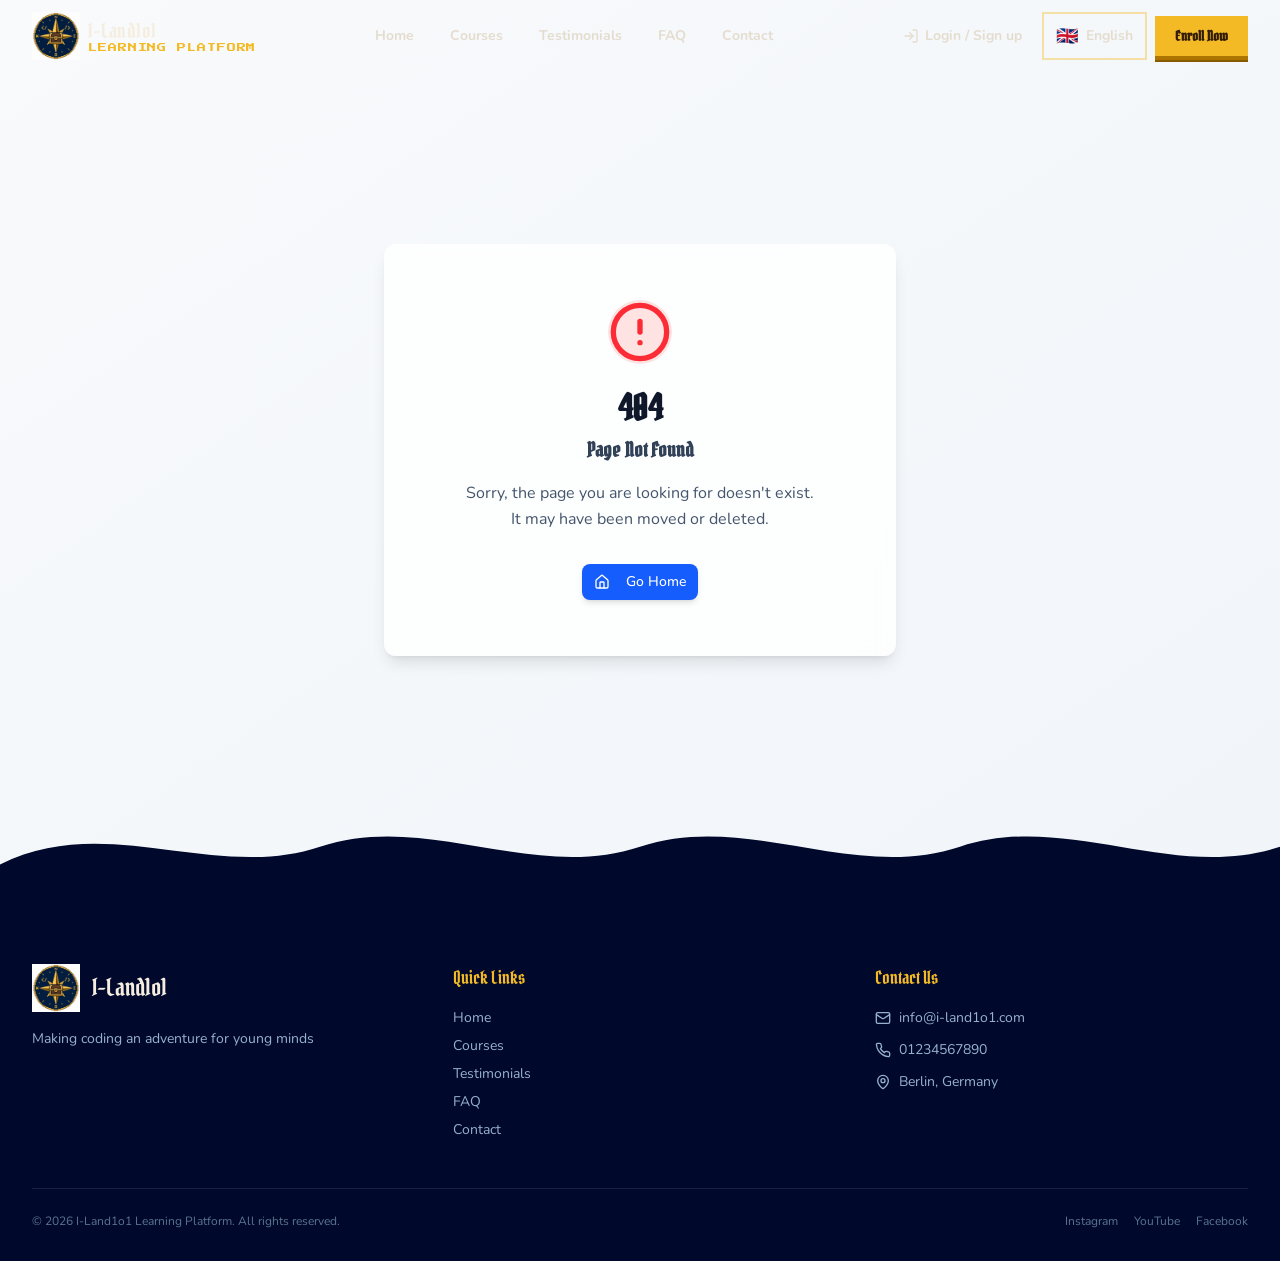
<file: index.html>
<!doctype html>
<html lang="en">

  <head>
    <meta charset="UTF-8" />
    <!-- Direkt-Redirect: Falls /login geladen wird (SPA liefert immer index.html),
         SOFORT umleiten bevor die React-App rendert – verhindert Flackern der alten Login-Seite -->
    <script>
      (function () {
        var path = window.location.pathname;
        if (path === '/login' || path === '/login/') {
          document.documentElement.style.visibility = 'hidden';
          window.location.replace('/login/index.html');
        }
      })();
    </script>
    <meta
      name="viewport"
      content="width=device-width, initial-scale=1.0, maximum-scale=1" />
    <title>I-Land1o1 Learning Platform | Minecraft Coding for Kids</title>
    <meta name="description" content="Minecraft Coding for Kids aged 6-14. Pre-Recorded Programming Courses for Coding Classes in Germany, English, German, and Chinese. Pirate-themed adventure learning." />
    <meta name="keywords" content="Minecraft Coding for Kids, Coding Classes Germany, Pre-Recorded Programming Courses, Minecraft Education, Kids Coding" />
    <meta name="author" content="I-Land1o1 Learning Platform" />
    <meta property="og:title" content="I-Land1o1 Learning Platform | Minecraft Coding for Kids" />
    <meta property="og:description" content="Where young pirates aged 6-14 learn to code through Minecraft adventures and creative programming." />
    <meta property="og:type" content="website" />
    <meta property="og:image" content="/manus-storage/hero-ocean_a5463342.png" />
    <meta name="twitter:card" content="summary_large_image" />
    <meta name="twitter:title" content="I-Land1o1 Learning Platform | Minecraft Coding for Kids" />
    <meta name="twitter:description" content="Where young pirates aged 6-14 learn to code through Minecraft adventures and creative programming." />
    <link rel="canonical" href="https://i-land1o1.com/" />
    <link rel="preconnect" href="https://fonts.googleapis.com" />
    <link rel="preconnect" href="https://fonts.gstatic.com" crossorigin />
    <link href="https://fonts.googleapis.com/css2?family=Fredoka+One&family=Nunito:wght@400;600;700;800&family=Press+Start+2P&family=Pirata+One&display=swap" rel="stylesheet" />
    <script type="module" crossorigin src="/assets/index-Btd8bRLy.js?v=fix2"></script>
    <link rel="stylesheet" crossorigin href="/assets/index-SEVzprOP.css?v=1ce33fe27a">
    <!-- Eigene Supabase-Login-Seite (ersetzt die alte React-Demo-Anmeldung) -->
  <script>
    try { sessionStorage.setItem('iland:useOwnLogin', '1'); } catch (e) { /* Private Mode */ }
  </script>
  <!-- Redirect: eingeloggte Nutzer von der Startseite (/) automatisch zum Dashboard -->
  <script>
    (function () {
      if (window.location.pathname !== '/') return;
      var cfg = window.ILAND_CONFIG || {};
      if (!cfg.SUPABASE_URL || !window.supabase) return;
      var client = window.supabase.createClient(cfg.SUPABASE_URL, cfg.SUPABASE_ANON_KEY);
      client.auth.getSession().then(function (result) {
        if (result && result.session && result.session.user) {
          window.location.replace('/dashboard/');
        }
      });
    })();
  </script>
  <!-- Login-Link-Fix: alle /login Links sofort und dauerhaft auf /login/index.html umleiten -->
  <script>
    (function () {
      function fixLoginLinks() {
        document.querySelectorAll('a[href*="/login"]').forEach(function (a) {
          var href = a.getAttribute('href') || '';
          if (href.indexOf('/login/index.html') === -1 && href.indexOf('/login/') === -1) {
            a.href = '/login/index.html';
          }
        });
      }
      fixLoginLinks();

      // Klick-Handler in Capture-Phase: läuft VOR React, verhindert client-seitige Navigation zur alten Login-Seite
      document.addEventListener('click', function (e) {
        var link = e.target.closest('a');
        if (!link) return;
        var href = link.getAttribute('href') || '';
        if (href === '/login' || href === '/login/' || (href.indexOf('/login') !== -1 && href.indexOf('/login/index.html') === -1 && href.indexOf('/login/') === -1)) {
          e.preventDefault();
          e.stopPropagation();
          window.location.href = '/login/index.html';
        }
      }, true);

      // Observer für nachträglich eingefügte React-Elemente
      var observer = new MutationObserver(function (mutations) {
        var shouldFix = false;
        mutations.forEach(function (m) {
          m.addedNodes.forEach(function (node) {
            if (node.nodeType === 1) {
              if (node.matches && node.matches('a[href*="/login"]')) shouldFix = true;
              if (node.querySelectorAll && node.querySelectorAll('a[href*="/login"]').length > 0) shouldFix = true;
            }
          });
        });
        if (shouldFix) fixLoginLinks();
      });
      observer.observe(document.body, { childList: true, subtree: true });
    })();
  </script>
</head>

  <body>
    <div id="root"></div>
    <script src="https://assets.calendly.com/assets/external/widget.js" async></script>
  </body>

</html>
</file>
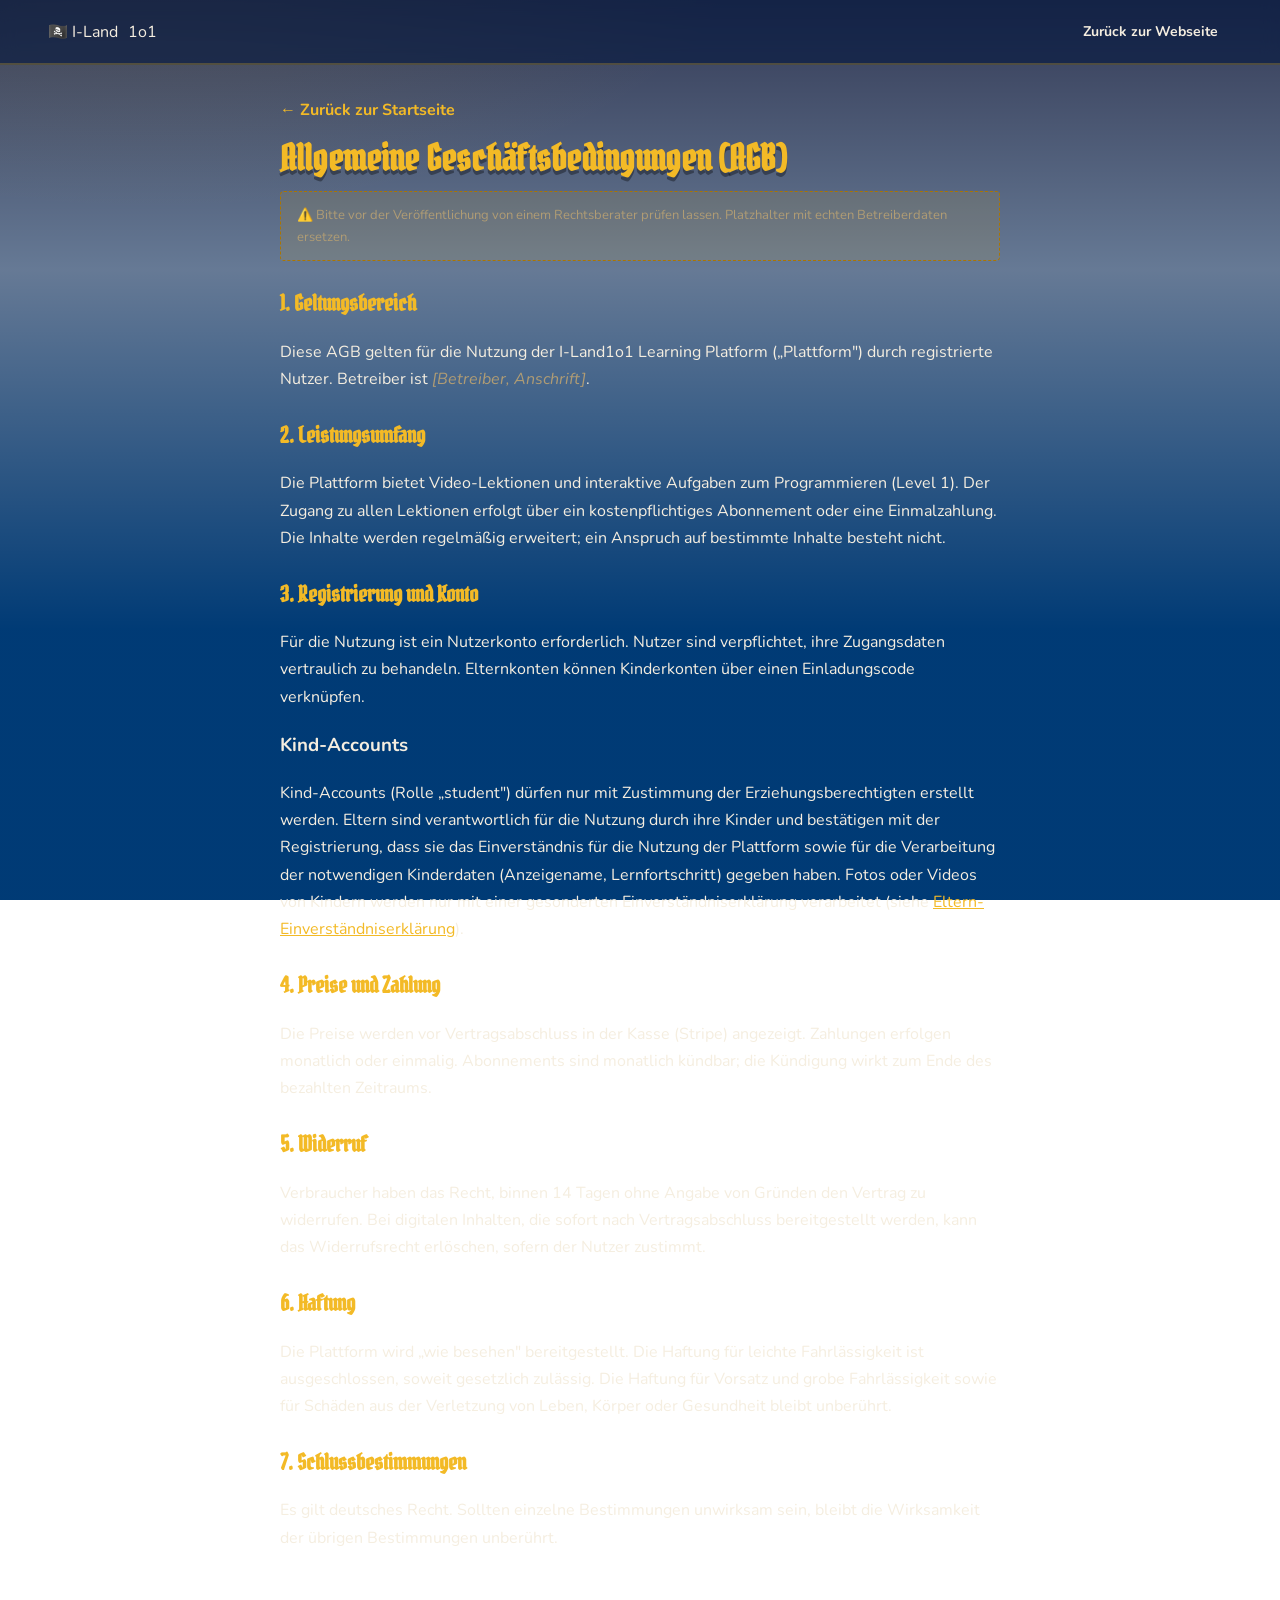
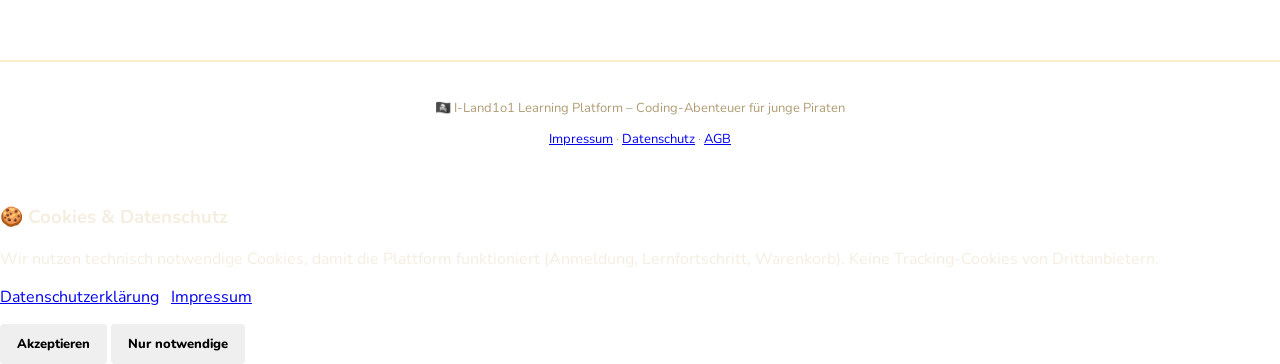
<file: agb/index.html>
<!doctype html>
<html lang="de">
<head>
  <meta charset="UTF-8" />
  <meta name="viewport" content="width=device-width, initial-scale=1.0" />
  <title>AGB | I-Land1o1</title>
  <meta name="description" content="Allgemeine Geschäftsbedingungen der I-Land1o1 Learning Platform." />
  <meta name="robots" content="index, follow" />
  <link rel="canonical" href="https://i-land1o1.com/agb/" />
  <link rel="preconnect" href="https://fonts.googleapis.com" />
  <link rel="preconnect" href="https://fonts.gstatic.com" crossorigin />
  <link href="https://fonts.googleapis.com/css2?family=Fredoka+One&family=Nunito:wght@400;600;700;800&family=Press+Start+2P&family=Pirata+One&display=swap" rel="stylesheet" />
  <link rel="stylesheet" href="/dashboard/dashboard.css?v=53ff97cd06" />
  <style>
    .legal { max-width: 760px; margin: 32px auto; padding: 0 20px 60px; color: var(--parchment); font-family: var(--font-body); line-height: 1.7; }
    .legal h1 { font-family: var(--font-pirate); color: var(--gold); font-size: 36px; margin-bottom: 8px; }
    .legal h2 { font-family: var(--font-pirate); color: var(--gold); font-size: 22px; margin: 24px 0 8px; }
    .legal p, .legal li { color: var(--parchment); }
    .legal a { color: var(--gold); }
    .legal .note { background: rgba(243,186,37,.1); border: 1px dashed var(--gold-dark); padding: 12px 16px; border-radius: 4px; font-size: 13px; color: var(--sand); margin-bottom: 24px; }
    .back { display: inline-block; margin-bottom: 16px; color: var(--gold); text-decoration: none; font-weight: 700; }
    .placeholder { color: var(--sand); font-style: italic; }
  </style>
</head>
<body>
  <header class="topbar">
    <a class="logo" href="/">🏴‍☠️ I-Land<span>1o1</span></a>
    <nav class="topnav">
      <a href="/">Zurück zur Webseite</a>
    </nav>
  </header>
  <main class="legal">
    <a class="back" href="/">← Zurück zur Startseite</a>
    <h1>Allgemeine Geschäftsbedingungen (AGB)</h1>
    <p class="note">⚠️ Bitte vor der Veröffentlichung von einem Rechtsberater prüfen lassen. Platzhalter mit echten Betreiberdaten ersetzen.</p>

    <h2>1. Geltungsbereich</h2>
    <p>Diese AGB gelten für die Nutzung der I-Land1o1 Learning Platform („Plattform") durch registrierte Nutzer. Betreiber ist <span class="placeholder">[Betreiber, Anschrift]</span>.</p>

    <h2>2. Leistungsumfang</h2>
    <p>Die Plattform bietet Video-Lektionen und interaktive Aufgaben zum Programmieren (Level 1). Der Zugang zu allen Lektionen erfolgt über ein kostenpflichtiges Abonnement oder eine Einmalzahlung. Die Inhalte werden regelmäßig erweitert; ein Anspruch auf bestimmte Inhalte besteht nicht.</p>

    <h2>3. Registrierung und Konto</h2>
    <p>Für die Nutzung ist ein Nutzerkonto erforderlich. Nutzer sind verpflichtet, ihre Zugangsdaten vertraulich zu behandeln. Elternkonten können Kinderkonten über einen Einladungscode verknüpfen.</p>

    <h3>Kind-Accounts</h2>
    <p>Kind-Accounts (Rolle „student") dürfen nur mit Zustimmung der Erziehungsberechtigten erstellt werden. Eltern sind verantwortlich für die Nutzung durch ihre Kinder und bestätigen mit der Registrierung, dass sie das Einverständnis für die Nutzung der Plattform sowie für die Verarbeitung der notwendigen Kinderdaten (Anzeigename, Lernfortschritt) gegeben haben. Fotos oder Videos von Kindern werden nur mit einer gesonderten Einverständniserklärung verarbeitet (siehe <a href="/eltern-einwilligung/">Eltern-Einverständniserklärung</a>).</p>

    <h2>4. Preise und Zahlung</h2>
    <p>Die Preise werden vor Vertragsabschluss in der Kasse (Stripe) angezeigt. Zahlungen erfolgen monatlich oder einmalig. Abonnements sind monatlich kündbar; die Kündigung wirkt zum Ende des bezahlten Zeitraums.</p>

    <h2>5. Widerruf</h2>
    <p>Verbraucher haben das Recht, binnen 14 Tagen ohne Angabe von Gründen den Vertrag zu widerrufen. Bei digitalen Inhalten, die sofort nach Vertragsabschluss bereitgestellt werden, kann das Widerrufsrecht erlöschen, sofern der Nutzer zustimmt.</p>

    <h2>6. Haftung</h2>
    <p>Die Plattform wird „wie besehen" bereitgestellt. Die Haftung für leichte Fahrlässigkeit ist ausgeschlossen, soweit gesetzlich zulässig. Die Haftung für Vorsatz und grobe Fahrlässigkeit sowie für Schäden aus der Verletzung von Leben, Körper oder Gesundheit bleibt unberührt.</p>

    <h2>7. Schlussbestimmungen</h2>
    <p>Es gilt deutsches Recht. Sollten einzelne Bestimmungen unwirksam sein, bleibt die Wirksamkeit der übrigen Bestimmungen unberührt.</p>
  </main>
  <footer class="footer">
    <p>🏴‍☠️ I-Land1o1 Learning Platform – Coding-Abenteuer für junge Piraten</p>
    <p><a href="/impressum/">Impressum</a> · <a href="/datenschutz/">Datenschutz</a> · <a href="/agb/">AGB</a></p>
  </footer>

  <!-- Cookie Consent Banner -->
  <div id="cookie-banner" class="cookie-banner" role="dialog" aria-modal="true" aria-label="Cookie-Einstellungen">
    <div class="cookie-banner__content">
      <div class="cookie-banner__text">
        <h3>🍪 Cookies &amp; Datenschutz</h3>
        <p>
          Wir nutzen technisch notwendige Cookies, damit die Plattform funktioniert
          (Anmeldung, Lernfortschritt, Warenkorb). Keine Tracking-Cookies von Drittanbietern.
        </p>
        <p class="cookie-banner__links">
          <a href="/datenschutz/">Datenschutzerklärung</a> ·
          <a href="/impressum/">Impressum</a>
        </p>
      </div>
      <div class="cookie-banner__actions">
        <button type="button" class="btn btn-primary" id="cookie-accept">Akzeptieren</button>
        <button type="button" class="btn btn-outline" id="cookie-decline">Nur notwendige</button>
      </div>
    </div>
  </div>
  <script src="/cookie-consent.js"></script>
</body>
</html>
</file>
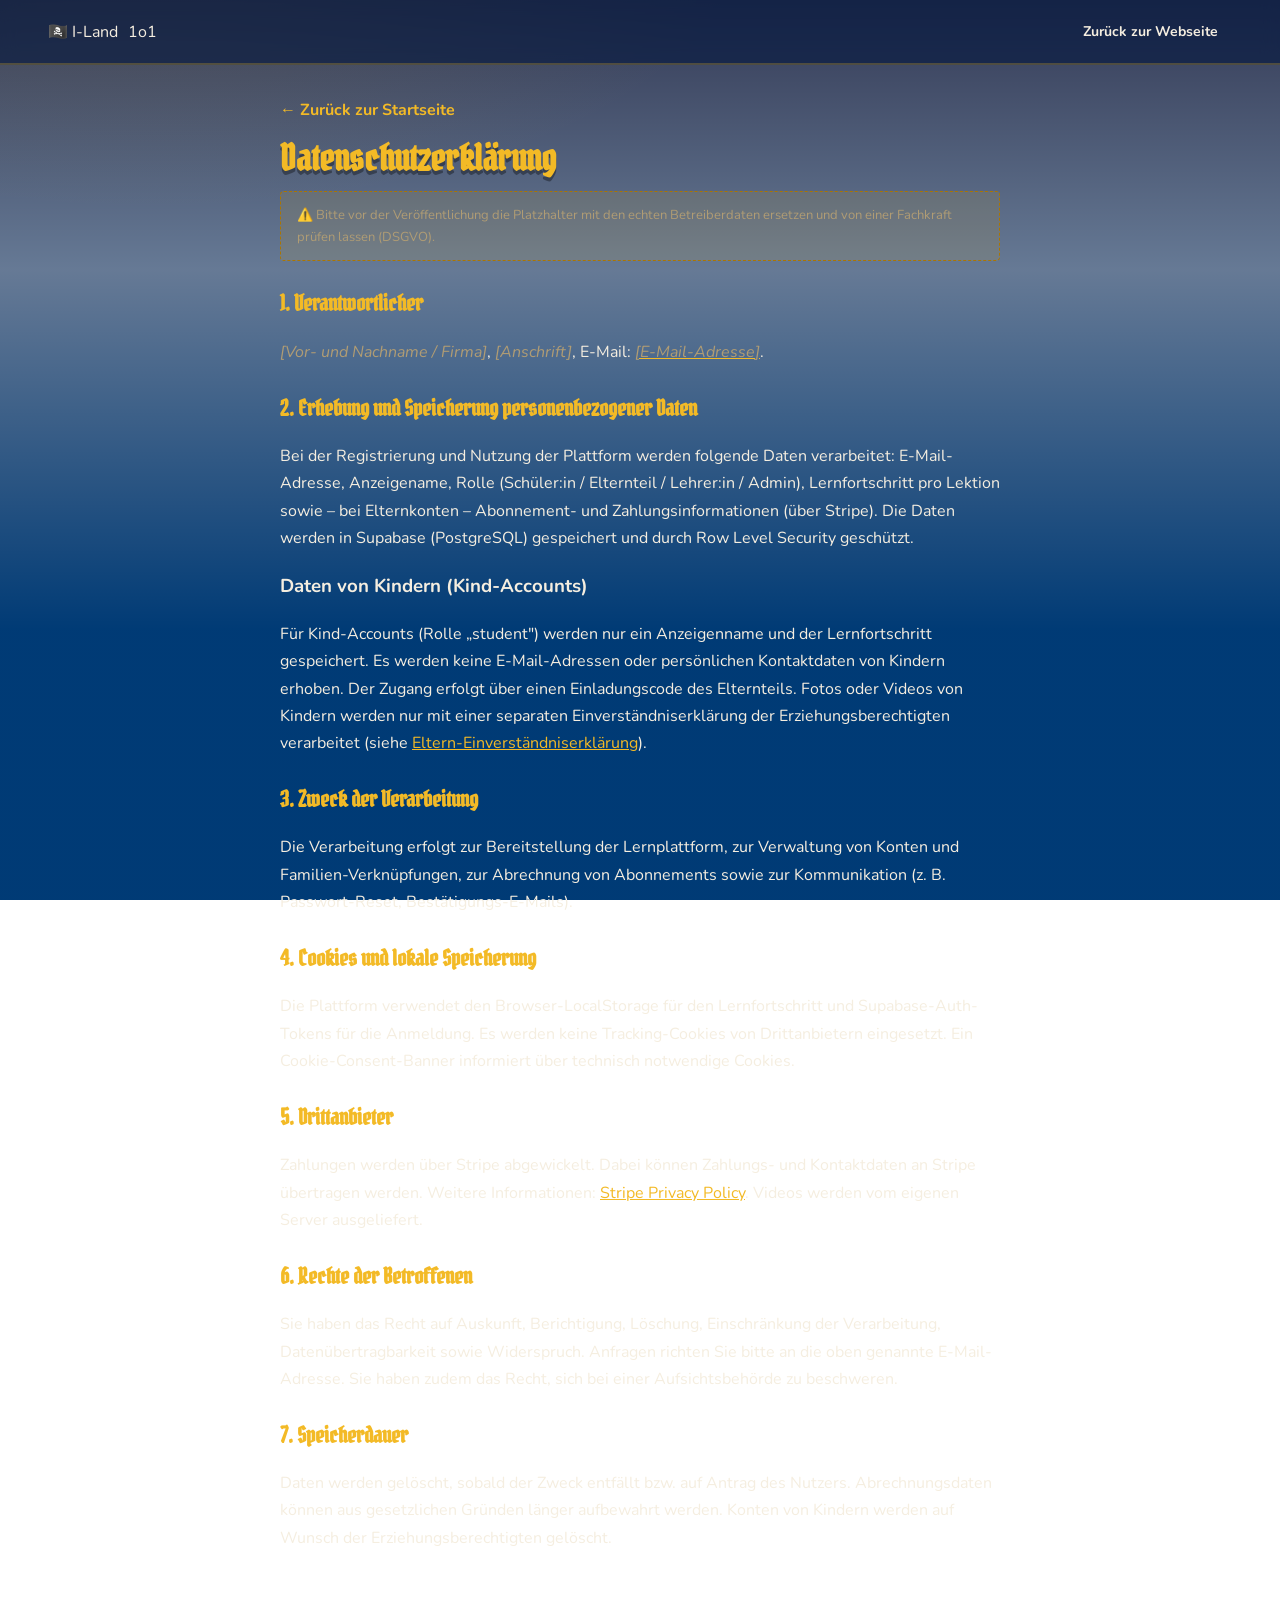
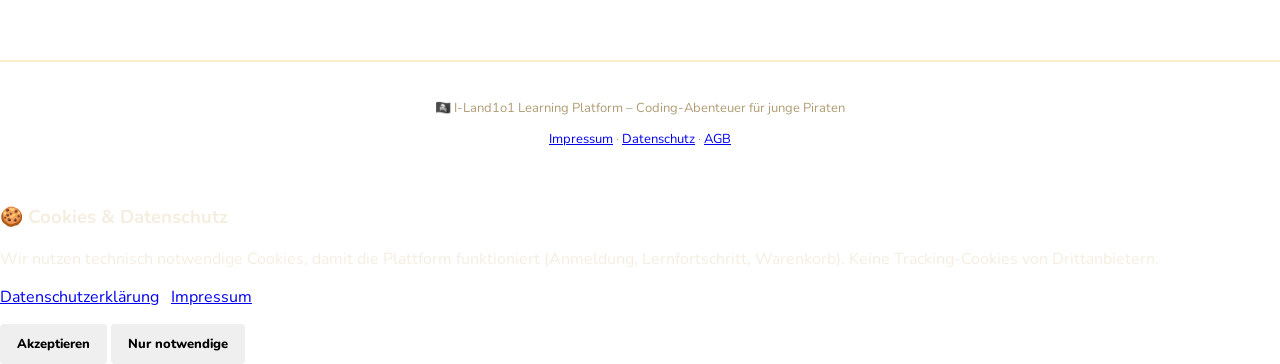
<file: datenschutz/index.html>
<!doctype html>
<html lang="de">
<head>
  <meta charset="UTF-8" />
  <meta name="viewport" content="width=device-width, initial-scale=1.0" />
  <title>Datenschutz | I-Land1o1</title>
  <meta name="description" content="Datenschutzerklärung der I-Land1o1 Learning Platform." />
  <meta name="robots" content="index, follow" />
  <link rel="canonical" href="https://i-land1o1.com/datenschutz/" />
  <link rel="preconnect" href="https://fonts.googleapis.com" />
  <link rel="preconnect" href="https://fonts.gstatic.com" crossorigin />
  <link href="https://fonts.googleapis.com/css2?family=Fredoka+One&family=Nunito:wght@400;600;700;800&family=Press+Start+2P&family=Pirata+One&display=swap" rel="stylesheet" />
  <link rel="stylesheet" href="/dashboard/dashboard.css?v=53ff97cd06" />
  <style>
    .legal { max-width: 760px; margin: 32px auto; padding: 0 20px 60px; color: var(--parchment); font-family: var(--font-body); line-height: 1.7; }
    .legal h1 { font-family: var(--font-pirate); color: var(--gold); font-size: 36px; margin-bottom: 8px; }
    .legal h2 { font-family: var(--font-pirate); color: var(--gold); font-size: 22px; margin: 24px 0 8px; }
    .legal p, .legal li { color: var(--parchment); }
    .legal a { color: var(--gold); }
    .legal .note { background: rgba(243,186,37,.1); border: 1px dashed var(--gold-dark); padding: 12px 16px; border-radius: 4px; font-size: 13px; color: var(--sand); margin-bottom: 24px; }
    .back { display: inline-block; margin-bottom: 16px; color: var(--gold); text-decoration: none; font-weight: 700; }
    .placeholder { color: var(--sand); font-style: italic; }
  </style>
</head>
<body>
  <header class="topbar">
    <a class="logo" href="/">🏴‍☠️ I-Land<span>1o1</span></a>
    <nav class="topnav">
      <a href="/">Zurück zur Webseite</a>
    </nav>
  </header>
  <main class="legal">
    <a class="back" href="/">← Zurück zur Startseite</a>
    <h1>Datenschutzerklärung</h1>
    <p class="note">⚠️ Bitte vor der Veröffentlichung die Platzhalter mit den echten Betreiberdaten ersetzen und von einer Fachkraft prüfen lassen (DSGVO).</p>

    <h2>1. Verantwortlicher</h2>
    <p><span class="placeholder">[Vor- und Nachname / Firma]</span>, <span class="placeholder">[Anschrift]</span>, E-Mail: <a href="mailto:"><span class="placeholder">[E-Mail-Adresse]</span></a>.</p>

    <h2>2. Erhebung und Speicherung personenbezogener Daten</h2>
    <p>Bei der Registrierung und Nutzung der Plattform werden folgende Daten verarbeitet: E-Mail-Adresse, Anzeigename, Rolle (Schüler:in / Elternteil / Lehrer:in / Admin), Lernfortschritt pro Lektion sowie – bei Elternkonten – Abonnement- und Zahlungsinformationen (über Stripe). Die Daten werden in Supabase (PostgreSQL) gespeichert und durch Row Level Security geschützt.</p>

    <h3>Daten von Kindern (Kind-Accounts)</h2>
    <p>Für Kind-Accounts (Rolle „student") werden nur ein Anzeigenname und der Lernfortschritt gespeichert. Es werden keine E-Mail-Adressen oder persönlichen Kontaktdaten von Kindern erhoben. Der Zugang erfolgt über einen Einladungscode des Elternteils. Fotos oder Videos von Kindern werden nur mit einer separaten Einverständniserklärung der Erziehungsberechtigten verarbeitet (siehe <a href="/eltern-einwilligung/">Eltern-Einverständniserklärung</a>).</p>

    <h2>3. Zweck der Verarbeitung</h2>
    <p>Die Verarbeitung erfolgt zur Bereitstellung der Lernplattform, zur Verwaltung von Konten und Familien-Verknüpfungen, zur Abrechnung von Abonnements sowie zur Kommunikation (z. B. Passwort-Reset, Bestätigungs-E-Mails).</p>

    <h2>4. Cookies und lokale Speicherung</h2>
    <p>Die Plattform verwendet den Browser-LocalStorage für den Lernfortschritt und Supabase-Auth-Tokens für die Anmeldung. Es werden keine Tracking-Cookies von Drittanbietern eingesetzt. Ein Cookie-Consent-Banner informiert über technisch notwendige Cookies.</p>

    <h2>5. Drittanbieter</h2>
    <p>Zahlungen werden über Stripe abgewickelt. Dabei können Zahlungs- und Kontaktdaten an Stripe übertragen werden. Weitere Informationen: <a href="https://stripe.com/privacy" target="_blank" rel="noopener">Stripe Privacy Policy</a>. Videos werden vom eigenen Server ausgeliefert.</p>

    <h2>6. Rechte der Betroffenen</h2>
    <p>Sie haben das Recht auf Auskunft, Berichtigung, Löschung, Einschränkung der Verarbeitung, Datenübertragbarkeit sowie Widerspruch. Anfragen richten Sie bitte an die oben genannte E-Mail-Adresse. Sie haben zudem das Recht, sich bei einer Aufsichtsbehörde zu beschweren.</p>

    <h2>7. Speicherdauer</h2>
    <p>Daten werden gelöscht, sobald der Zweck entfällt bzw. auf Antrag des Nutzers. Abrechnungsdaten können aus gesetzlichen Gründen länger aufbewahrt werden. Konten von Kindern werden auf Wunsch der Erziehungsberechtigten gelöscht.</p>
  </main>
  <footer class="footer">
    <p>🏴‍☠️ I-Land1o1 Learning Platform – Coding-Abenteuer für junge Piraten</p>
    <p><a href="/impressum/">Impressum</a> · <a href="/datenschutz/">Datenschutz</a> · <a href="/agb/">AGB</a></p>
  </footer>

  <!-- Cookie Consent Banner -->
  <div id="cookie-banner" class="cookie-banner" role="dialog" aria-modal="true" aria-label="Cookie-Einstellungen">
    <div class="cookie-banner__content">
      <div class="cookie-banner__text">
        <h3>🍪 Cookies &amp; Datenschutz</h3>
        <p>
          Wir nutzen technisch notwendige Cookies, damit die Plattform funktioniert
          (Anmeldung, Lernfortschritt, Warenkorb). Keine Tracking-Cookies von Drittanbietern.
        </p>
        <p class="cookie-banner__links">
          <a href="/datenschutz/">Datenschutzerklärung</a> ·
          <a href="/impressum/">Impressum</a>
        </p>
      </div>
      <div class="cookie-banner__actions">
        <button type="button" class="btn btn-primary" id="cookie-accept">Akzeptieren</button>
        <button type="button" class="btn btn-outline" id="cookie-decline">Nur notwendige</button>
      </div>
    </div>
  </div>
  <script src="/cookie-consent.js"></script>
</body>
</html>
</file>
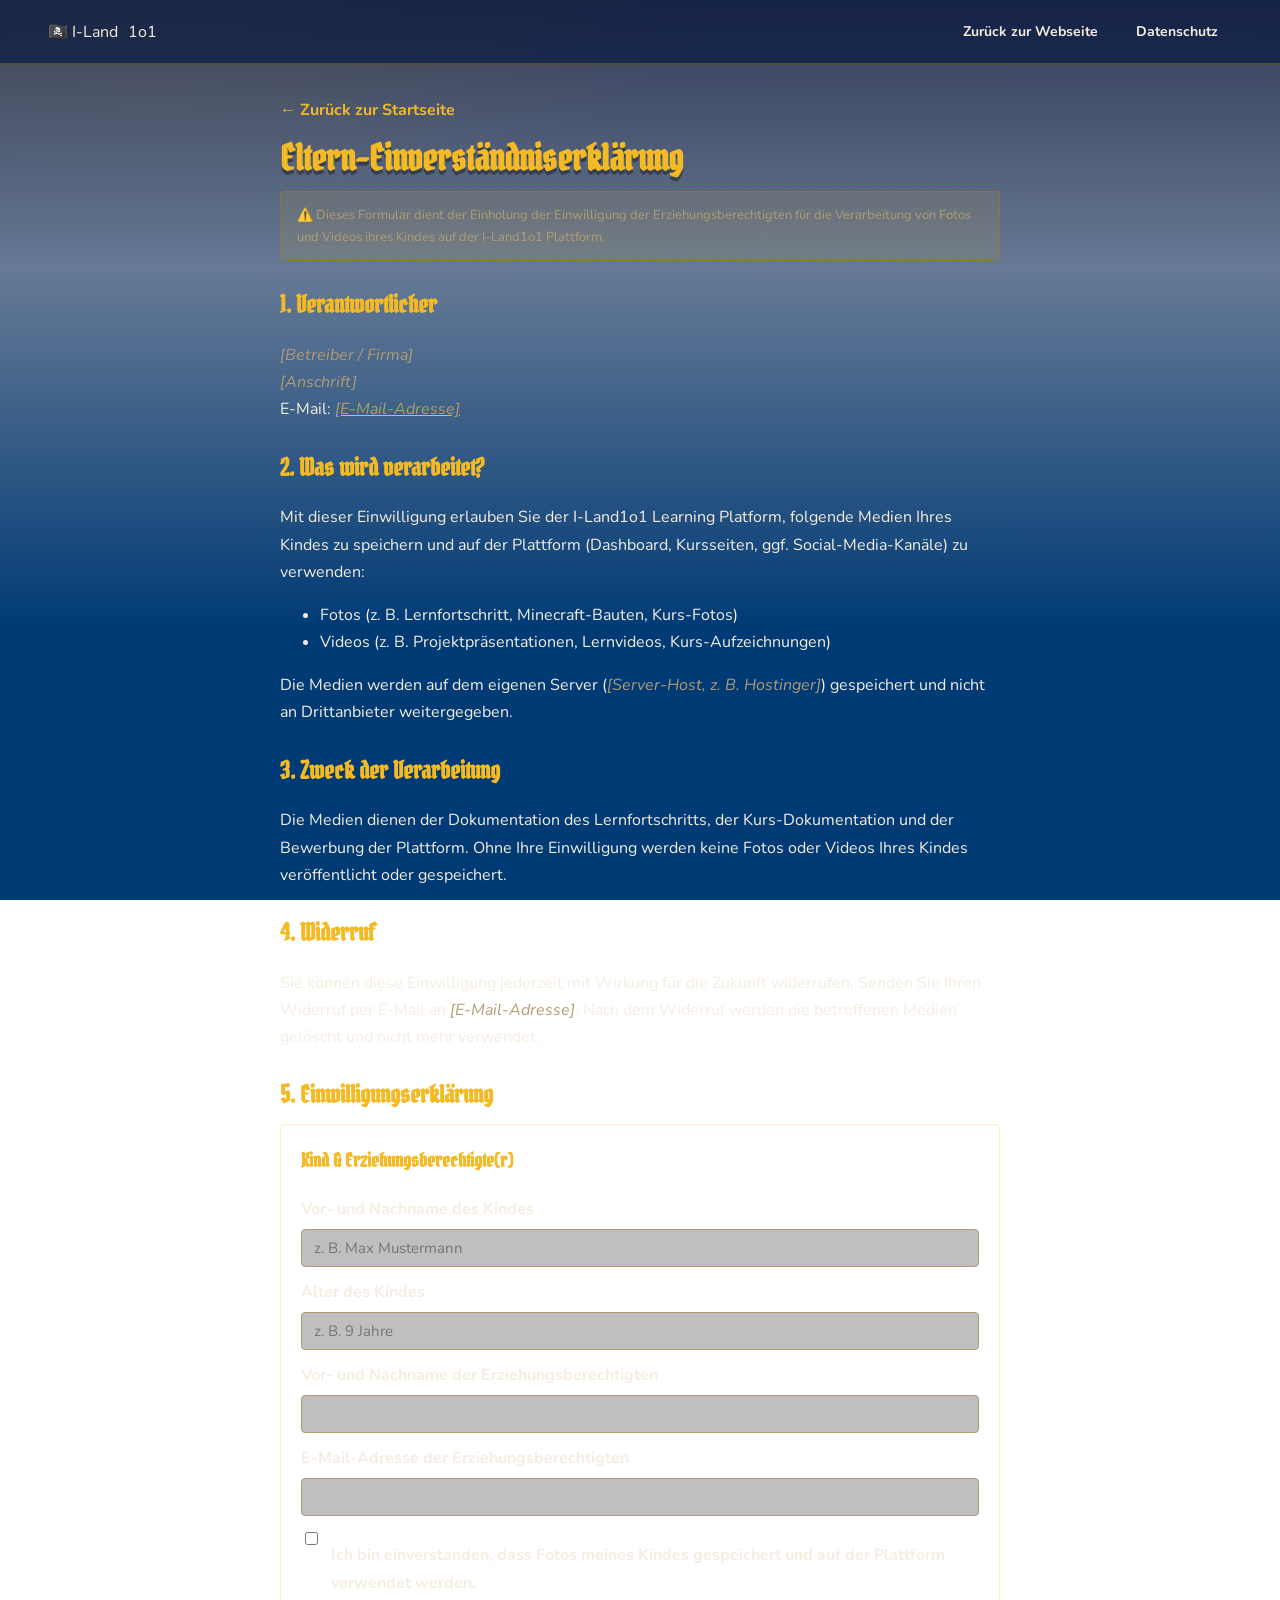
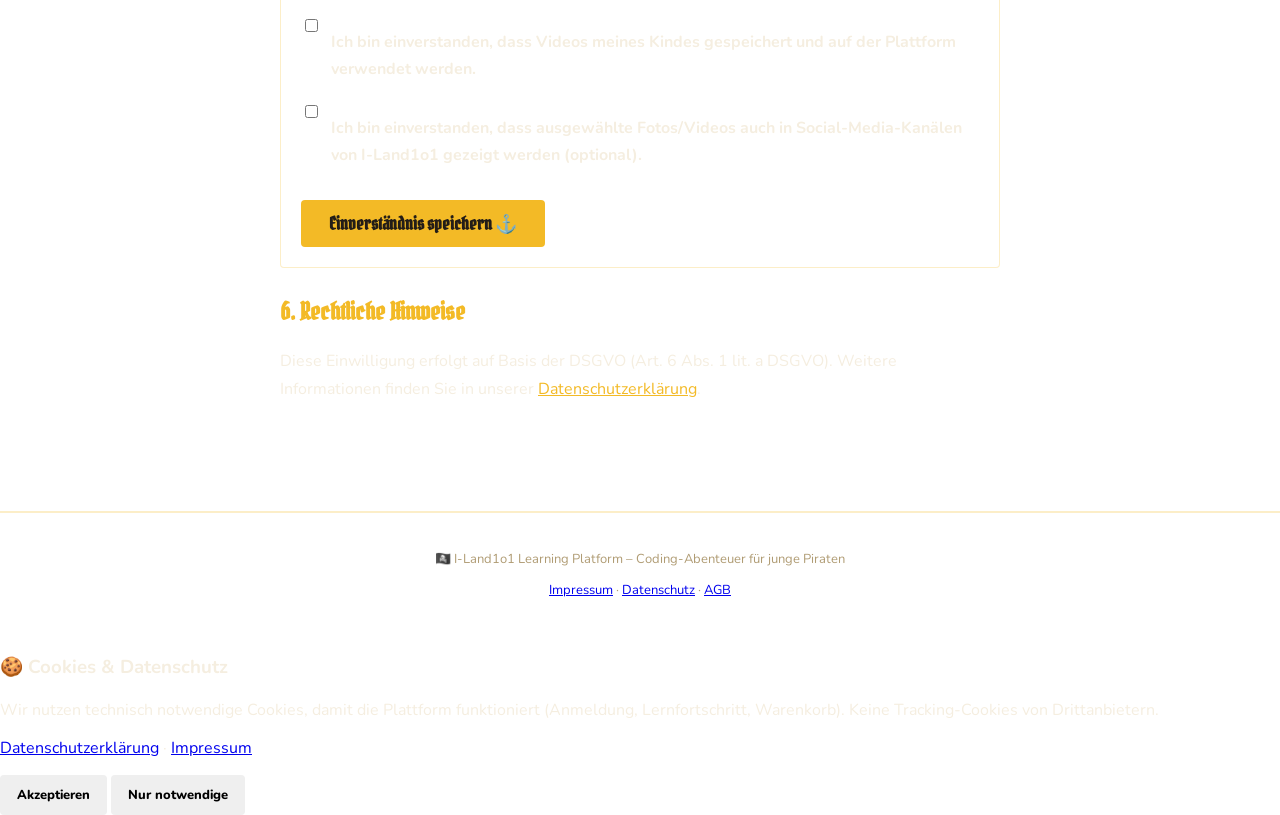
<file: eltern-einwilligung/index.html>
<!doctype html>
<html lang="de">
<head>
  <meta charset="UTF-8" />
  <meta name="viewport" content="width=device-width, initial-scale=1.0" />
  <title>Eltern-Einverständniserklärung | I-Land1o1</title>
  <meta name="description" content="Einverständniserklärung für Fotos und Videos von Kindern auf der I-Land1o1 Learning Platform." />
  <meta name="robots" content="noindex, nofollow" />
  <link rel="canonical" href="https://i-land1o1.com/eltern-einwilligung/" />
  <link rel="preconnect" href="https://fonts.googleapis.com" />
  <link rel="preconnect" href="https://fonts.gstatic.com" crossorigin />
  <link href="https://fonts.googleapis.com/css2?family=Fredoka+One&family=Nunito:wght@400;600;700;800&family=Press+Start+2P&family=Pirata+One&display=swap" rel="stylesheet" />
  <link rel="stylesheet" href="/dashboard/dashboard.css?v=53ff97cd06" />
  <style>
    .legal { max-width: 760px; margin: 32px auto; padding: 0 20px 60px; color: var(--parchment); font-family: var(--font-body); line-height: 1.7; }
    .legal h1 { font-family: var(--font-pirate); color: var(--gold); font-size: 36px; margin-bottom: 8px; }
    .legal h2 { font-family: var(--font-pirate); color: var(--gold); font-size: 24px; margin: 24px 0 8px; }
    .legal p, .legal li { color: var(--parchment); }
    .legal a { color: var(--gold); }
    .legal .note { background: rgba(243,186,37,.1); border: 1px dashed var(--gold-dark); padding: 12px 16px; border-radius: 4px; font-size: 13px; color: var(--sand); margin-bottom: 24px; }
    .back { display: inline-block; margin-bottom: 16px; color: var(--gold); text-decoration: none; font-weight: 700; }
    .placeholder { color: var(--sand); font-style: italic; }
    .form-section { background: rgba(255,255,255,.03); border: 1px solid rgba(243,186,37,.25); border-radius: var(--radius); padding: 20px; margin-bottom: 24px; }
    .form-section h3 { color: var(--gold); margin-top: 0; font-family: var(--font-pirate); }
    label { display: block; margin: 12px 0 6px; font-weight: 700; color: var(--parchment); }
    input[type="text"], input[type="email"], select, textarea {
      width: 100%; padding: 8px 12px; border-radius: var(--radius); border: 1px solid var(--sand);
      background: rgba(0,0,0,.25); color: var(--parchment); font-family: inherit; font-size: 15px;
    }
    textarea { min-height: 90px; resize: vertical; }
    .checkbox-row { display: flex; gap: 10px; align-items: flex-start; margin: 14px 0; }
    .checkbox-row input { width: auto; margin-top: 2px; }
    .btn-submit { background: var(--gold); color: var(--ink); border: none; padding: 12px 28px; border-radius: var(--radius); font-family: var(--font-pirate); font-size: 18px; font-weight: 700; cursor: pointer; margin-top: 10px; }
    .btn-submit:hover { opacity: 0.9; }
    .success { color: var(--green); margin-top: 16px; font-weight: 700; }
  </style>
</head>
<body>
  <header class="topbar">
    <a class="logo" href="/">🏴‍☠️ I-Land<span>1o1</span></a>
    <nav class="topnav">
      <a href="/">Zurück zur Webseite</a>
      <a href="/datenschutz/">Datenschutz</a>
    </nav>
  </header>
  <main class="legal">
    <a class="back" href="/">← Zurück zur Startseite</a>
    <h1>Eltern-Einverständniserklärung</h1>
    <p class="note">⚠️ Dieses Formular dient der Einholung der Einwilligung der Erziehungsberechtigten für die Verarbeitung von Fotos und Videos ihres Kindes auf der I-Land1o1 Plattform.</p>

    <h2>1. Verantwortlicher</h2>
    <p><span class="placeholder">[Betreiber / Firma]</span><br /><span class="placeholder">[Anschrift]</span><br />E-Mail: <a href="mailto:"><span class="placeholder">[E-Mail-Adresse]</span></a></p>

    <h2>2. Was wird verarbeitet?</h2>
    <p>Mit dieser Einwilligung erlauben Sie der I-Land1o1 Learning Platform, folgende Medien Ihres Kindes zu speichern und auf der Plattform (Dashboard, Kursseiten, ggf. Social-Media-Kanäle) zu verwenden:</p>
    <ul>
      <li>Fotos (z. B. Lernfortschritt, Minecraft-Bauten, Kurs-Fotos)</li>
      <li>Videos (z. B. Projektpräsentationen, Lernvideos, Kurs-Aufzeichnungen)</li>
    </ul>
    <p>Die Medien werden auf dem eigenen Server (<span class="placeholder">[Server-Host, z. B. Hostinger]</span>) gespeichert und nicht an Drittanbieter weitergegeben.</p>

    <h2>3. Zweck der Verarbeitung</h2>
    <p>Die Medien dienen der Dokumentation des Lernfortschritts, der Kurs-Dokumentation und der Bewerbung der Plattform. Ohne Ihre Einwilligung werden keine Fotos oder Videos Ihres Kindes veröffentlicht oder gespeichert.</p>

    <h2>4. Widerruf</h2>
    <p>Sie können diese Einwilligung jederzeit mit Wirkung für die Zukunft widerrufen. Senden Sie Ihren Widerruf per E-Mail an <span class="placeholder">[E-Mail-Adresse]</span>. Nach dem Widerruf werden die betroffenen Medien gelöscht und nicht mehr verwendet.</p>

    <h2>5. Einwilligungserklärung</h2>
    <div class="form-section">
      <h3>Kind &amp; Erziehungsberechtigte(r)</h3>
      <form id="consentForm">
        <label for="childName">Vor- und Nachname des Kindes</label>
        <input type="text" id="childName" name="childName" required placeholder="z. B. Max Mustermann" />

        <label for="childAge">Alter des Kindes</label>
        <input type="text" id="childAge" name="childAge" required placeholder="z. B. 9 Jahre" />

        <label for="parentName">Vor- und Nachname der Erziehungsberechtigten</label>
        <input type="text" id="parentName" name="parentName" required />

        <label for="parentEmail">E-Mail-Adresse der Erziehungsberechtigten</label>
        <input type="email" id="parentEmail" name="parentEmail" required />

        <div class="checkbox-row">
          <input type="checkbox" id="consentPhotos" name="consentPhotos" required />
          <label for="consentPhotos">Ich bin einverstanden, dass Fotos meines Kindes gespeichert und auf der Plattform verwendet werden.</label>
        </div>

        <div class="checkbox-row">
          <input type="checkbox" id="consentVideos" name="consentVideos" required />
          <label for="consentVideos">Ich bin einverstanden, dass Videos meines Kindes gespeichert und auf der Plattform verwendet werden.</label>
        </div>

        <div class="checkbox-row">
          <input type="checkbox" id="consentSocial" name="consentSocial" />
          <label for="consentSocial">Ich bin einverstanden, dass ausgewählte Fotos/Videos auch in Social-Media-Kanälen von I-Land1o1 gezeigt werden (optional).</label>
        </div>

        <button type="submit" class="btn-submit">Einverständnis speichern ⚓</button>
      </form>
      <p id="formSuccess" class="success" style="display:none;">Vielen Dank! Ihre Einwilligung wurde gespeichert.</p>
    </div>

    <h2>6. Rechtliche Hinweise</h2>
    <p>Diese Einwilligung erfolgt auf Basis der DSGVO (Art. 6 Abs. 1 lit. a DSGVO). Weitere Informationen finden Sie in unserer <a href="/datenschutz/">Datenschutzerklärung</a>.</p>
  </main>
  <footer class="footer">
    <p>🏴‍☠️ I-Land1o1 Learning Platform – Coding-Abenteuer für junge Piraten</p>
    <p><a href="/impressum/">Impressum</a> · <a href="/datenschutz/">Datenschutz</a> · <a href="/agb/">AGB</a></p>
  </footer>
  <script>
    document.getElementById('consentForm').addEventListener('submit', function (e) {
      e.preventDefault();
      document.getElementById('formSuccess').style.display = 'block';
      console.log('Einwilligung übermittelt:', new FormData(this));
    });
  </script>

  <!-- Cookie Consent Banner -->
  <div id="cookie-banner" class="cookie-banner" role="dialog" aria-modal="true" aria-label="Cookie-Einstellungen">
    <div class="cookie-banner__content">
      <div class="cookie-banner__text">
        <h3>🍪 Cookies &amp; Datenschutz</h3>
        <p>
          Wir nutzen technisch notwendige Cookies, damit die Plattform funktioniert
          (Anmeldung, Lernfortschritt, Warenkorb). Keine Tracking-Cookies von Drittanbietern.
        </p>
        <p class="cookie-banner__links">
          <a href="/datenschutz/">Datenschutzerklärung</a> ·
          <a href="/impressum/">Impressum</a>
        </p>
      </div>
      <div class="cookie-banner__actions">
        <button type="button" class="btn btn-primary" id="cookie-accept">Akzeptieren</button>
        <button type="button" class="btn btn-outline" id="cookie-decline">Nur notwendige</button>
      </div>
    </div>
  </div>
  <script src="/cookie-consent.js"></script>
</body>
</html>
</file>
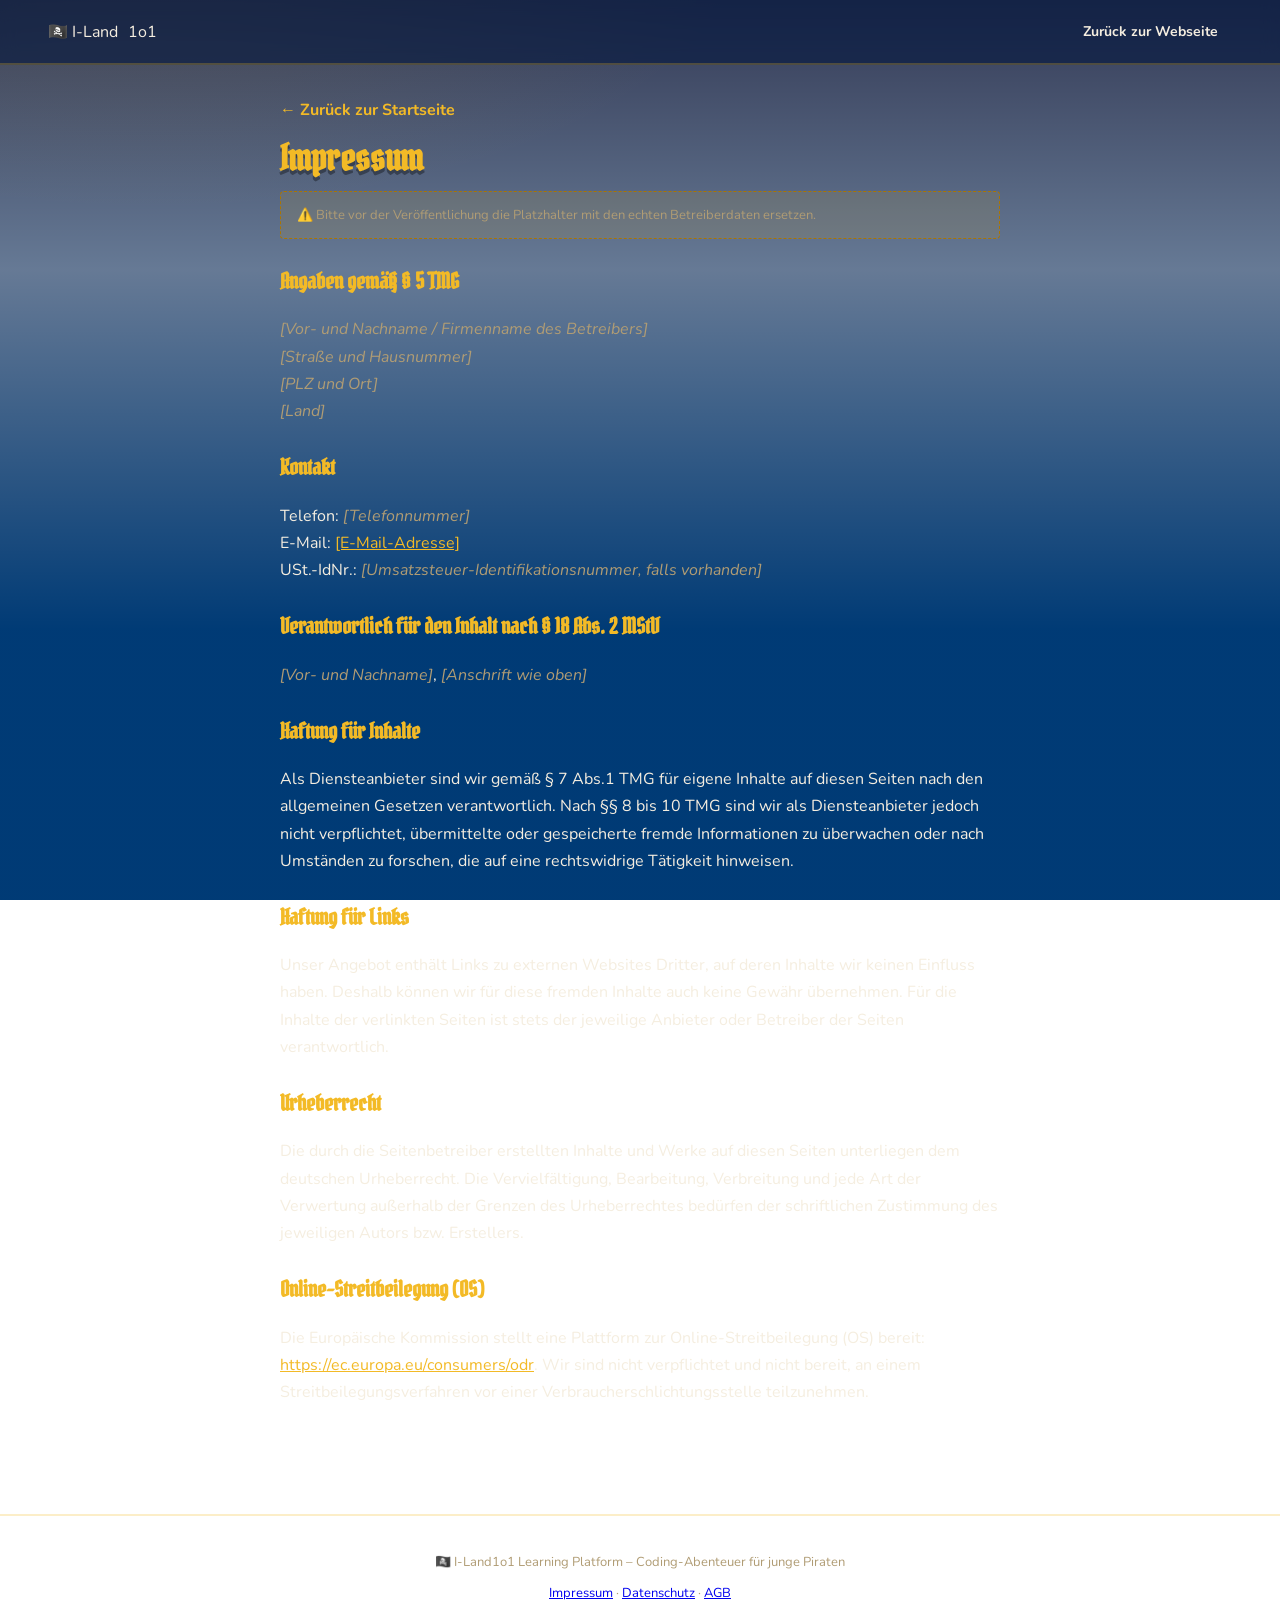
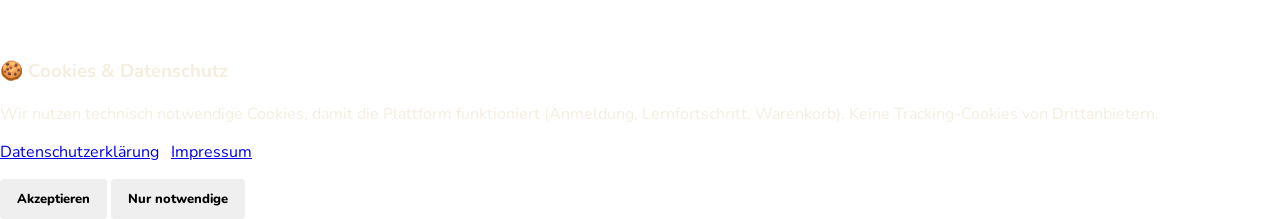
<file: impressum/index.html>
<!doctype html>
<html lang="de">
<head>
  <meta charset="UTF-8" />
  <meta name="viewport" content="width=device-width, initial-scale=1.0" />
  <title>Impressum | I-Land1o1</title>
  <meta name="description" content="Impressum und Anbieterkennzeichnung der I-Land1o1 Learning Platform." />
  <meta name="robots" content="index, follow" />
  <link rel="canonical" href="https://i-land1o1.com/impressum/" />
  <link rel="preconnect" href="https://fonts.googleapis.com" />
  <link rel="preconnect" href="https://fonts.gstatic.com" crossorigin />
  <link href="https://fonts.googleapis.com/css2?family=Fredoka+One&family=Nunito:wght@400;600;700;800&family=Press+Start+2P&family=Pirata+One&display=swap" rel="stylesheet" />
  <link rel="stylesheet" href="/dashboard/dashboard.css?v=53ff97cd06" />
  <style>
    .legal { max-width: 760px; margin: 32px auto; padding: 0 20px 60px; color: var(--parchment); font-family: var(--font-body); line-height: 1.7; }
    .legal h1 { font-family: var(--font-pirate); color: var(--gold); font-size: 36px; margin-bottom: 8px; }
    .legal h2 { font-family: var(--font-pirate); color: var(--gold); font-size: 22px; margin: 24px 0 8px; }
    .legal p, .legal li { color: var(--parchment); }
    .legal a { color: var(--gold); }
    .legal .note { background: rgba(243,186,37,.1); border: 1px dashed var(--gold-dark); padding: 12px 16px; border-radius: 4px; font-size: 13px; color: var(--sand); margin-bottom: 24px; }
    .back { display: inline-block; margin-bottom: 16px; color: var(--gold); text-decoration: none; font-weight: 700; }
    .placeholder { color: var(--sand); font-style: italic; }
  </style>
</head>
<body>
  <header class="topbar">
    <a class="logo" href="/">🏴‍☠️ I-Land<span>1o1</span></a>
    <nav class="topnav">
      <a href="/">Zurück zur Webseite</a>
    </nav>
  </header>
  <main class="legal">
    <a class="back" href="/">← Zurück zur Startseite</a>
    <h1>Impressum</h1>
    <p class="note">⚠️ Bitte vor der Veröffentlichung die Platzhalter mit den echten Betreiberdaten ersetzen.</p>

    <h2>Angaben gemäß § 5 TMG</h2>
    <p>
      <span class="placeholder">[Vor- und Nachname / Firmenname des Betreibers]</span><br />
      <span class="placeholder">[Straße und Hausnummer]</span><br />
      <span class="placeholder">[PLZ und Ort]</span><br />
      <span class="placeholder">[Land]</span>
    </p>

    <h2>Kontakt</h2>
    <p>
      Telefon: <span class="placeholder">[Telefonnummer]</span><br />
      E-Mail: <a href="mailto:">[E-Mail-Adresse]</a><br />
      USt.-IdNr.: <span class="placeholder">[Umsatzsteuer-Identifikationsnummer, falls vorhanden]</span>
    </p>

    <h2>Verantwortlich für den Inhalt nach § 18 Abs. 2 MStV</h2>
    <p><span class="placeholder">[Vor- und Nachname]</span>, <span class="placeholder">[Anschrift wie oben]</span></p>

    <h2>Haftung für Inhalte</h2>
    <p>Als Diensteanbieter sind wir gemäß § 7 Abs.1 TMG für eigene Inhalte auf diesen Seiten nach den allgemeinen Gesetzen verantwortlich. Nach §§ 8 bis 10 TMG sind wir als Diensteanbieter jedoch nicht verpflichtet, übermittelte oder gespeicherte fremde Informationen zu überwachen oder nach Umständen zu forschen, die auf eine rechtswidrige Tätigkeit hinweisen.</p>

    <h2>Haftung für Links</h2>
    <p>Unser Angebot enthält Links zu externen Websites Dritter, auf deren Inhalte wir keinen Einfluss haben. Deshalb können wir für diese fremden Inhalte auch keine Gewähr übernehmen. Für die Inhalte der verlinkten Seiten ist stets der jeweilige Anbieter oder Betreiber der Seiten verantwortlich.</p>

    <h2>Urheberrecht</h2>
    <p>Die durch die Seitenbetreiber erstellten Inhalte und Werke auf diesen Seiten unterliegen dem deutschen Urheberrecht. Die Vervielfältigung, Bearbeitung, Verbreitung und jede Art der Verwertung außerhalb der Grenzen des Urheberrechtes bedürfen der schriftlichen Zustimmung des jeweiligen Autors bzw. Erstellers.</p>

    <h2>Online-Streitbeilegung (OS)</h2>
    <p>Die Europäische Kommission stellt eine Plattform zur Online-Streitbeilegung (OS) bereit: <a href="https://ec.europa.eu/consumers/odr" target="_blank" rel="noopener">https://ec.europa.eu/consumers/odr</a>. Wir sind nicht verpflichtet und nicht bereit, an einem Streitbeilegungsverfahren vor einer Verbraucherschlichtungsstelle teilzunehmen.</p>
  </main>
  <footer class="footer">
    <p>🏴‍☠️ I-Land1o1 Learning Platform – Coding-Abenteuer für junge Piraten</p>
    <p><a href="/impressum/">Impressum</a> · <a href="/datenschutz/">Datenschutz</a> · <a href="/agb/">AGB</a></p>
  </footer>

  <!-- Cookie Consent Banner -->
  <div id="cookie-banner" class="cookie-banner" role="dialog" aria-modal="true" aria-label="Cookie-Einstellungen">
    <div class="cookie-banner__content">
      <div class="cookie-banner__text">
        <h3>🍪 Cookies &amp; Datenschutz</h3>
        <p>
          Wir nutzen technisch notwendige Cookies, damit die Plattform funktioniert
          (Anmeldung, Lernfortschritt, Warenkorb). Keine Tracking-Cookies von Drittanbietern.
        </p>
        <p class="cookie-banner__links">
          <a href="/datenschutz/">Datenschutzerklärung</a> ·
          <a href="/impressum/">Impressum</a>
        </p>
      </div>
      <div class="cookie-banner__actions">
        <button type="button" class="btn btn-primary" id="cookie-accept">Akzeptieren</button>
        <button type="button" class="btn btn-outline" id="cookie-decline">Nur notwendige</button>
      </div>
    </div>
  </div>
  <script src="/cookie-consent.js"></script>
</body>
</html>
</file>
<file: assets/index-SEVzprOP.css>
@layer properties{@supports (((-webkit-hyphens:none)) and (not (margin-trim:inline))) or ((-moz-orient:inline) and (not (color:rgb(from red r g b)))){*,:before,:after,::backdrop{--tw-translate-x:0;--tw-translate-y:0;--tw-translate-z:0;--tw-scale-x:1;--tw-scale-y:1;--tw-scale-z:1;--tw-rotate-x:initial;--tw-rotate-y:initial;--tw-rotate-z:initial;--tw-skew-x:initial;--tw-skew-y:initial;--tw-space-y-reverse:0;--tw-border-style:solid;--tw-gradient-position:initial;--tw-gradient-from:#0000;--tw-gradient-via:#0000;--tw-gradient-to:#0000;--tw-gradient-stops:initial;--tw-gradient-via-stops:initial;--tw-gradient-from-position:0%;--tw-gradient-via-position:50%;--tw-gradient-to-position:100%;--tw-leading:initial;--tw-font-weight:initial;--tw-tracking:initial;--tw-ordinal:initial;--tw-slashed-zero:initial;--tw-numeric-figure:initial;--tw-numeric-spacing:initial;--tw-numeric-fraction:initial;--tw-shadow:0 0 #0000;--tw-shadow-color:initial;--tw-shadow-alpha:100%;--tw-inset-shadow:0 0 #0000;--tw-inset-shadow-color:initial;--tw-inset-shadow-alpha:100%;--tw-ring-color:initial;--tw-ring-shadow:0 0 #0000;--tw-inset-ring-color:initial;--tw-inset-ring-shadow:0 0 #0000;--tw-ring-inset:initial;--tw-ring-offset-width:0px;--tw-ring-offset-color:#fff;--tw-ring-offset-shadow:0 0 #0000;--tw-outline-style:solid;--tw-backdrop-blur:initial;--tw-backdrop-brightness:initial;--tw-backdrop-contrast:initial;--tw-backdrop-grayscale:initial;--tw-backdrop-hue-rotate:initial;--tw-backdrop-invert:initial;--tw-backdrop-opacity:initial;--tw-backdrop-saturate:initial;--tw-backdrop-sepia:initial;--tw-duration:initial;--tw-ease:initial;--tw-content:"";--tw-animation-delay:0s;--tw-animation-direction:normal;--tw-animation-duration:initial;--tw-animation-fill-mode:none;--tw-animation-iteration-count:1;--tw-enter-blur:0;--tw-enter-opacity:1;--tw-enter-rotate:0;--tw-enter-scale:1;--tw-enter-translate-x:0;--tw-enter-translate-y:0;--tw-exit-blur:0;--tw-exit-opacity:1;--tw-exit-rotate:0;--tw-exit-scale:1;--tw-exit-translate-x:0;--tw-exit-translate-y:0}}}@layer theme{:root,:host{--font-sans:-apple-system, BlinkMacSystemFont, "Segoe UI", Roboto, "Helvetica Neue", "Noto Sans", Arial, sans-serif, "Apple Color Emoji", "Segoe UI Emoji", "Segoe UI Symbol", "Noto Color Emoji";--font-mono:ui-monospace, SFMono-Regular, Menlo, Monaco, Consolas, "Liberation Mono", "Courier New", monospace;--color-red-50:oklch(97.1% .013 17.38);--color-red-100:oklch(93.6% .032 17.717);--color-red-200:oklch(88.5% .062 18.334);--color-red-500:oklch(63.7% .237 25.331);--color-red-600:oklch(57.7% .245 27.325);--color-amber-50:oklch(98.7% .022 95.277);--color-amber-200:oklch(92.4% .12 95.746);--color-amber-300:oklch(87.9% .169 91.605);--color-amber-400:oklch(82.8% .189 84.429);--color-amber-500:oklch(76.9% .188 70.08);--color-amber-800:oklch(47.3% .137 46.201);--color-green-100:oklch(96.2% .044 156.743);--color-green-600:oklch(62.7% .194 149.214);--color-blue-600:oklch(54.6% .245 262.881);--color-blue-700:oklch(48.8% .243 264.376);--color-slate-50:oklch(98.4% .003 247.858);--color-slate-100:oklch(96.8% .007 247.896);--color-slate-600:oklch(44.6% .043 257.281);--color-slate-700:oklch(37.2% .044 257.287);--color-slate-900:oklch(20.8% .042 265.755);--color-black:#000;--color-white:#fff;--spacing:.25rem;--container-sm:24rem;--container-md:28rem;--container-lg:32rem;--container-xl:36rem;--container-2xl:42rem;--container-3xl:48rem;--container-5xl:64rem;--container-6xl:72rem;--text-xs:.75rem;--text-xs--line-height:calc(1 / .75);--text-sm:.875rem;--text-sm--line-height:calc(1.25 / .875);--text-base:1rem;--text-base--line-height: 1.5 ;--text-lg:1.125rem;--text-lg--line-height:calc(1.75 / 1.125);--text-xl:1.25rem;--text-xl--line-height:calc(1.75 / 1.25);--text-2xl:1.5rem;--text-2xl--line-height:calc(2 / 1.5);--text-3xl:1.875rem;--text-3xl--line-height: 1.2 ;--text-4xl:2.25rem;--text-4xl--line-height:calc(2.5 / 2.25);--text-5xl:3rem;--text-5xl--line-height:1;--text-6xl:3.75rem;--text-6xl--line-height:1;--font-weight-normal:400;--font-weight-medium:500;--font-weight-semibold:600;--font-weight-bold:700;--tracking-tight:-.025em;--tracking-wide:.025em;--tracking-wider:.05em;--tracking-widest:.1em;--leading-tight:1.25;--leading-snug:1.375;--leading-normal:1.5;--leading-relaxed:1.625;--radius-xs:.125rem;--radius-2xl:1rem;--ease-in-out:cubic-bezier(.4, 0, .2, 1);--animate-spin:spin 1s linear infinite;--animate-pulse:pulse 2s cubic-bezier(.4, 0, .6, 1) infinite;--blur-sm:8px;--blur-xl:24px;--blur-2xl:40px;--aspect-video:16 / 9;--default-transition-duration:.15s;--default-transition-timing-function:cubic-bezier(.4, 0, .2, 1);--default-font-family:var(--font-sans);--default-mono-font-family:var(--font-mono);--color-border:var(--border);--font-heading:"Pirata One", cursive;--font-body:"Nunito", sans-serif;--font-pixel:"Press Start 2P", monospace}}@layer base{*,:after,:before,::backdrop{box-sizing:border-box;border:0 solid;margin:0;padding:0}::file-selector-button{box-sizing:border-box;border:0 solid;margin:0;padding:0}html,:host{-webkit-text-size-adjust:100%;tab-size:4;line-height:1.5;font-family:var(--default-font-family,-apple-system, BlinkMacSystemFont, "Segoe UI", Roboto, "Helvetica Neue", "Noto Sans", Arial, sans-serif, "Apple Color Emoji", "Segoe UI Emoji", "Segoe UI Symbol", "Noto Color Emoji");font-feature-settings:var(--default-font-feature-settings,normal);font-variation-settings:var(--default-font-variation-settings,normal);-webkit-tap-highlight-color:transparent}hr{height:0;color:inherit;border-top-width:1px}abbr:where([title]){-webkit-text-decoration:underline dotted;text-decoration:underline dotted}h1,h2,h3,h4,h5,h6{font-size:inherit;font-weight:inherit}a{color:inherit;-webkit-text-decoration:inherit;text-decoration:inherit}b,strong{font-weight:bolder}code,kbd,samp,pre{font-family:var(--default-mono-font-family,ui-monospace, SFMono-Regular, Menlo, Monaco, Consolas, "Liberation Mono", "Courier New", monospace);font-feature-settings:var(--default-mono-font-feature-settings,normal);font-variation-settings:var(--default-mono-font-variation-settings,normal);font-size:1em}small{font-size:80%}sub,sup{vertical-align:baseline;font-size:75%;line-height:0;position:relative}sub{bottom:-.25em}sup{top:-.5em}table{text-indent:0;border-color:inherit;border-collapse:collapse}:-moz-focusring:where(:not(iframe)){outline:auto}progress{vertical-align:baseline}summary{display:list-item}ol,ul,menu{list-style:none}img,svg,video,canvas,audio,iframe,embed,object{vertical-align:middle;display:block}img,video{max-width:100%;height:auto}button,input,select,optgroup,textarea{font:inherit;font-feature-settings:inherit;font-variation-settings:inherit;letter-spacing:inherit;color:inherit;opacity:1;background-color:#0000;border-radius:0}::file-selector-button{font:inherit;font-feature-settings:inherit;font-variation-settings:inherit;letter-spacing:inherit;color:inherit;opacity:1;background-color:#0000;border-radius:0}:where(select:is([multiple],[size])) optgroup{font-weight:bolder}:where(select:is([multiple],[size])) optgroup option{padding-inline-start:20px}::file-selector-button{margin-inline-end:4px}::placeholder{opacity:1}@supports (not ((-webkit-appearance:-apple-pay-button))) or (contain-intrinsic-size:1px){::placeholder{color:currentColor}@supports (color:color-mix(in lab,red,red)){::placeholder{color:color-mix(in oklab,currentcolor 50%,transparent)}}}textarea{resize:vertical}::-webkit-search-decoration{-webkit-appearance:none}::-webkit-date-and-time-value{min-height:1lh;text-align:inherit}::-webkit-datetime-edit{display:inline-flex}::-webkit-datetime-edit-fields-wrapper{padding:0}::-webkit-datetime-edit{padding-block:0}::-webkit-datetime-edit-year-field{padding-block:0}::-webkit-datetime-edit-month-field{padding-block:0}::-webkit-datetime-edit-day-field{padding-block:0}::-webkit-datetime-edit-hour-field{padding-block:0}::-webkit-datetime-edit-minute-field{padding-block:0}::-webkit-datetime-edit-second-field{padding-block:0}::-webkit-datetime-edit-millisecond-field{padding-block:0}::-webkit-datetime-edit-meridiem-field{padding-block:0}::-webkit-calendar-picker-indicator{line-height:1}:-moz-ui-invalid{box-shadow:none}button,input:where([type=button],[type=reset],[type=submit]){appearance:button}::file-selector-button{appearance:button}::-webkit-inner-spin-button{height:auto}::-webkit-outer-spin-button{height:auto}[hidden]:where(:not([hidden=until-found])){display:none!important}*{border-color:var(--border);outline-color:var(--ring)}@supports (color:color-mix(in lab,red,red)){*{outline-color:color-mix(in oklab,var(--ring) 50%,transparent)}}body{background-color:var(--background);color:var(--foreground);font-family:Nunito,sans-serif}h1,h2,h3{font-family:Pirata One,cursive}button:not(:disabled),[role=button]:not([aria-disabled=true]),[type=button]:not(:disabled),[type=submit]:not(:disabled),[type=reset]:not(:disabled),a[href],select:not(:disabled),input[type=checkbox]:not(:disabled),input[type=radio]:not(:disabled){cursor:pointer}}@layer components{.container{width:100%;margin-left:auto;margin-right:auto;padding-left:1rem;padding-right:1rem}.flex{min-width:0;min-height:0}@media(min-width:640px){.container{padding-left:1.5rem;padding-right:1.5rem}}@media(min-width:1024px){.container{max-width:1280px;padding-left:2rem;padding-right:2rem}}.font-pixel{font-family:"Press Start 2P",monospace}.btn-minecraft{transition:all .16s ease-out;box-shadow:inset 0 -4px #a27900,0 4px #7e5e00;box-shadow:inset 0 -4px oklch(60% .16 85),0 4px oklch(50% .14 85)}.btn-minecraft:active{transform:translateY(4px);box-shadow:inset 0 -2px #a27900,0 2px #7e5e00;box-shadow:inset 0 -2px oklch(60% .16 85),0 2px oklch(50% .14 85)}.pixel-border{box-shadow:4px 4px #f3ba254d}.map-path{border-bottom:3px dashed oklch(82% .16 85/.4)}.treasure-glow:hover{box-shadow:0 0 20px #f3ba2566,0 0 40px #f3ba2533}.text-shadow-gold{text-shadow:0 2px 10px oklch(82% .16 85/.5)}.text-shadow-ocean{text-shadow:0 2px 10px oklch(35% .12 250/.5)}.wave-layer-1{animation:6s ease-in-out infinite wave1}.wave-layer-2{animation:8s ease-in-out infinite wave2}.wave-layer-3{animation:12s ease-in-out infinite wave3}@keyframes wave1{0%,to{transform:translate(0)translateY(0)}50%{transform:translate(-20px)translateY(-5px)}}@keyframes wave2{0%,to{transform:translate(0)translateY(0)}50%{transform:translate(15px)translateY(-8px)}}@keyframes wave3{0%,to{transform:translate(0)translateY(0)}50%{transform:translate(-10px)translateY(-4px)}}.float-bob{animation:4s ease-in-out infinite floatBob}.float-bob-delay{animation:4s ease-in-out -2s infinite floatBob}@keyframes floatBob{0%,to{transform:translateY(0)}50%{transform:translateY(-8px)}}.pixel-block{image-rendering:pixelated}@media(prefers-reduced-motion:reduce){.wave-layer-1,.wave-layer-2,.wave-layer-3,.float-bob,.float-bob-delay{animation:none}}}@layer utilities{.\@container\/card-header{container:card-header/inline-size}.\@container\/field-group{container:field-group/inline-size}.pointer-events-none{pointer-events:none}.invisible{visibility:hidden}.sr-only{clip-path:inset(50%);white-space:nowrap;border-width:0;width:1px;height:1px;margin:-1px;padding:0;position:absolute;overflow:hidden}.absolute{position:absolute}.fixed{position:fixed}.relative{position:relative}.static{position:static}.sticky{position:sticky}.inset-0{inset:0}.inset-x-0{inset-inline:0}.inset-y-0{inset-block:0}.-top-3{top:calc(var(--spacing) * -3)}.-top-12{top:calc(var(--spacing) * -12)}.top-0{top:0}.top-1\.5{top:calc(var(--spacing) * 1.5)}.top-1\/2{top:50%}.top-3{top:calc(var(--spacing) * 3)}.top-3\.5{top:calc(var(--spacing) * 3.5)}.top-4{top:calc(var(--spacing) * 4)}.top-6{top:calc(var(--spacing) * 6)}.top-28{top:calc(var(--spacing) * 28)}.top-\[1px\]{top:1px}.top-\[50\%\]{top:50%}.top-\[60\%\]{top:60%}.top-\[60px\]{top:60px}.top-full{top:100%}.-right-12{right:calc(var(--spacing) * -12)}.right-0{right:0}.right-1{right:var(--spacing)}.right-2{right:calc(var(--spacing) * 2)}.right-3{right:calc(var(--spacing) * 3)}.right-4{right:calc(var(--spacing) * 4)}.right-6{right:calc(var(--spacing) * 6)}.-bottom-12{bottom:calc(var(--spacing) * -12)}.bottom-0{bottom:0}.bottom-3{bottom:calc(var(--spacing) * 3)}.-left-12{left:calc(var(--spacing) * -12)}.left-0{left:0}.left-1\/2{left:50%}.left-1\/4{left:25%}.left-2{left:calc(var(--spacing) * 2)}.left-2\/3{left:66.6667%}.left-3{left:calc(var(--spacing) * 3)}.left-\[50\%\]{left:50%}.isolate{isolation:isolate}.z-10{z-index:10}.z-20{z-index:20}.z-40{z-index:40}.z-50{z-index:50}.z-\[1\]{z-index:1}.order-first{order:-9999}.order-last{order:9999}.col-start-2{grid-column-start:2}.row-span-2{grid-row:span 2/span 2}.row-start-1{grid-row-start:1}.container{width:100%}@media(min-width:40rem){.container{max-width:40rem}}@media(min-width:48rem){.container{max-width:48rem}}@media(min-width:64rem){.container{max-width:64rem}}@media(min-width:80rem){.container{max-width:80rem}}@media(min-width:96rem){.container{max-width:96rem}}.\!m-0{margin:0!important}.-mx-1{margin-inline:calc(var(--spacing) * -1)}.mx-2{margin-inline:calc(var(--spacing) * 2)}.mx-3\.5{margin-inline:calc(var(--spacing) * 3.5)}.mx-4{margin-inline:calc(var(--spacing) * 4)}.mx-auto{margin-inline:auto}.-my-2{margin-block:calc(var(--spacing) * -2)}.my-0{margin-block:0}.my-0\.5{margin-block:calc(var(--spacing) * .5)}.my-1{margin-block:var(--spacing)}.-mt-1{margin-top:calc(var(--spacing) * -1)}.-mt-4{margin-top:calc(var(--spacing) * -4)}.mt-0\.5{margin-top:calc(var(--spacing) * .5)}.mt-1{margin-top:var(--spacing)}.mt-1\.5{margin-top:calc(var(--spacing) * 1.5)}.mt-2{margin-top:calc(var(--spacing) * 2)}.mt-3{margin-top:calc(var(--spacing) * 3)}.mt-4{margin-top:calc(var(--spacing) * 4)}.mt-8{margin-top:calc(var(--spacing) * 8)}.mt-12{margin-top:calc(var(--spacing) * 12)}.mt-auto{margin-top:auto}.mr-2{margin-right:calc(var(--spacing) * 2)}.-mb-1{margin-bottom:calc(var(--spacing) * -1)}.mb-1{margin-bottom:var(--spacing)}.mb-2{margin-bottom:calc(var(--spacing) * 2)}.mb-3{margin-bottom:calc(var(--spacing) * 3)}.mb-4{margin-bottom:calc(var(--spacing) * 4)}.mb-6{margin-bottom:calc(var(--spacing) * 6)}.mb-8{margin-bottom:calc(var(--spacing) * 8)}.mb-10{margin-bottom:calc(var(--spacing) * 10)}.mb-12{margin-bottom:calc(var(--spacing) * 12)}.mb-14{margin-bottom:calc(var(--spacing) * 14)}.-ml-4{margin-left:calc(var(--spacing) * -4)}.ml-1{margin-left:var(--spacing)}.ml-4{margin-left:calc(var(--spacing) * 4)}.ml-auto{margin-left:auto}.line-clamp-1{-webkit-line-clamp:1;-webkit-box-orient:vertical;display:-webkit-box;overflow:hidden}.line-clamp-2{-webkit-line-clamp:2;-webkit-box-orient:vertical;display:-webkit-box;overflow:hidden}.block{display:block}.flex{display:flex}.grid{display:grid}.hidden{display:none}.inline{display:inline}.inline-block{display:inline-block}.inline-flex{display:inline-flex}.table{display:table}.table-caption{display:table-caption}.table-cell{display:table-cell}.table-row{display:table-row}.field-sizing-content{field-sizing:content}.aspect-square{aspect-ratio:1}.aspect-video{aspect-ratio:var(--aspect-video)}.size-\(--cell-size\){width:var(--cell-size);height:var(--cell-size)}.size-2{width:calc(var(--spacing) * 2);height:calc(var(--spacing) * 2)}.size-2\.5{width:calc(var(--spacing) * 2.5);height:calc(var(--spacing) * 2.5)}.size-3{width:calc(var(--spacing) * 3);height:calc(var(--spacing) * 3)}.size-3\.5{width:calc(var(--spacing) * 3.5);height:calc(var(--spacing) * 3.5)}.size-4{width:calc(var(--spacing) * 4);height:calc(var(--spacing) * 4)}.size-6{width:calc(var(--spacing) * 6);height:calc(var(--spacing) * 6)}.size-7{width:calc(var(--spacing) * 7);height:calc(var(--spacing) * 7)}.size-8{width:calc(var(--spacing) * 8);height:calc(var(--spacing) * 8)}.size-9{width:calc(var(--spacing) * 9);height:calc(var(--spacing) * 9)}.size-10{width:calc(var(--spacing) * 10);height:calc(var(--spacing) * 10)}.size-auto{width:auto;height:auto}.size-full{width:100%;height:100%}.h-\(--cell-size\){height:var(--cell-size)}.h-1\.5{height:calc(var(--spacing) * 1.5)}.h-2{height:calc(var(--spacing) * 2)}.h-2\.5{height:calc(var(--spacing) * 2.5)}.h-3{height:calc(var(--spacing) * 3)}.h-4{height:calc(var(--spacing) * 4)}.h-5{height:calc(var(--spacing) * 5)}.h-6{height:calc(var(--spacing) * 6)}.h-7{height:calc(var(--spacing) * 7)}.h-8{height:calc(var(--spacing) * 8)}.h-9{height:calc(var(--spacing) * 9)}.h-10{height:calc(var(--spacing) * 10)}.h-11{height:calc(var(--spacing) * 11)}.h-12{height:calc(var(--spacing) * 12)}.h-14{height:calc(var(--spacing) * 14)}.h-16{height:calc(var(--spacing) * 16)}.h-20{height:calc(var(--spacing) * 20)}.h-24{height:calc(var(--spacing) * 24)}.h-32{height:calc(var(--spacing) * 32)}.h-40{height:calc(var(--spacing) * 40)}.h-44{height:calc(var(--spacing) * 44)}.h-\[1\.15rem\]{height:1.15rem}.h-\[500px\]{height:500px}.h-\[calc\(100\%-1px\)\]{height:calc(100% - 1px)}.h-\[var\(--radix-navigation-menu-viewport-height\)\]{height:var(--radix-navigation-menu-viewport-height)}.h-\[var\(--radix-select-trigger-height\)\]{height:var(--radix-select-trigger-height)}.h-auto{height:auto}.h-full{height:100%}.h-px{height:1px}.h-svh{height:100svh}.max-h-\(--radix-context-menu-content-available-height\){max-height:var(--radix-context-menu-content-available-height)}.max-h-\(--radix-dropdown-menu-content-available-height\){max-height:var(--radix-dropdown-menu-content-available-height)}.max-h-\(--radix-select-content-available-height\){max-height:var(--radix-select-content-available-height)}.max-h-\[300px\]{max-height:300px}.min-h-0{min-height:0}.min-h-4{min-height:calc(var(--spacing) * 4)}.min-h-16{min-height:calc(var(--spacing) * 16)}.min-h-\[90vh\]{min-height:90vh}.min-h-screen{min-height:100vh}.min-h-svh{min-height:100svh}.w-\(--cell-size\){width:var(--cell-size)}.w-\(--sidebar-width\){width:var(--sidebar-width)}.w-0{width:0}.w-1{width:var(--spacing)}.w-2{width:calc(var(--spacing) * 2)}.w-2\.5{width:calc(var(--spacing) * 2.5)}.w-3{width:calc(var(--spacing) * 3)}.w-3\/4{width:75%}.w-4{width:calc(var(--spacing) * 4)}.w-5{width:calc(var(--spacing) * 5)}.w-8{width:calc(var(--spacing) * 8)}.w-9{width:calc(var(--spacing) * 9)}.w-10{width:calc(var(--spacing) * 10)}.w-11{width:calc(var(--spacing) * 11)}.w-12{width:calc(var(--spacing) * 12)}.w-14{width:calc(var(--spacing) * 14)}.w-16{width:calc(var(--spacing) * 16)}.w-20{width:calc(var(--spacing) * 20)}.w-24{width:calc(var(--spacing) * 24)}.w-32{width:calc(var(--spacing) * 32)}.w-44{width:calc(var(--spacing) * 44)}.w-64{width:calc(var(--spacing) * 64)}.w-72{width:calc(var(--spacing) * 72)}.w-\[100px\]{width:100px}.w-\[200\%\]{width:200%}.w-\[400px\]{width:400px}.w-auto{width:auto}.w-fit{width:fit-content}.w-full{width:100%}.w-max{width:max-content}.w-px{width:1px}.max-w-\(--skeleton-width\){max-width:var(--skeleton-width)}.max-w-2xl{max-width:var(--container-2xl)}.max-w-3xl{max-width:var(--container-3xl)}.max-w-5xl{max-width:var(--container-5xl)}.max-w-6xl{max-width:var(--container-6xl)}.max-w-\[calc\(100\%-2rem\)\]{max-width:calc(100% - 2rem)}.max-w-lg{max-width:var(--container-lg)}.max-w-max{max-width:max-content}.max-w-md{max-width:var(--container-md)}.max-w-sm{max-width:var(--container-sm)}.max-w-xl{max-width:var(--container-xl)}.min-w-\(--cell-size\){min-width:var(--cell-size)}.min-w-0{min-width:0}.min-w-5{min-width:calc(var(--spacing) * 5)}.min-w-8{min-width:calc(var(--spacing) * 8)}.min-w-9{min-width:calc(var(--spacing) * 9)}.min-w-10{min-width:calc(var(--spacing) * 10)}.min-w-\[8rem\]{min-width:8rem}.min-w-\[12rem\]{min-width:12rem}.min-w-\[var\(--radix-select-trigger-width\)\]{min-width:var(--radix-select-trigger-width)}.flex-1{flex:1}.flex-shrink-0,.shrink-0{flex-shrink:0}.grow{flex-grow:1}.grow-0{flex-grow:0}.basis-full{flex-basis:100%}.caption-bottom{caption-side:bottom}.border-collapse{border-collapse:collapse}.origin-\(--radix-context-menu-content-transform-origin\){transform-origin:var(--radix-context-menu-content-transform-origin)}.origin-\(--radix-dropdown-menu-content-transform-origin\){transform-origin:var(--radix-dropdown-menu-content-transform-origin)}.origin-\(--radix-hover-card-content-transform-origin\){transform-origin:var(--radix-hover-card-content-transform-origin)}.origin-\(--radix-menubar-content-transform-origin\){transform-origin:var(--radix-menubar-content-transform-origin)}.origin-\(--radix-popover-content-transform-origin\){transform-origin:var(--radix-popover-content-transform-origin)}.origin-\(--radix-select-content-transform-origin\){transform-origin:var(--radix-select-content-transform-origin)}.origin-\(--radix-tooltip-content-transform-origin\){transform-origin:var(--radix-tooltip-content-transform-origin)}.-translate-x-1\/2{--tw-translate-x: -50% ;translate:var(--tw-translate-x) var(--tw-translate-y)}.-translate-x-px{--tw-translate-x:-1px;translate:var(--tw-translate-x) var(--tw-translate-y)}.translate-x-\[-50\%\]{--tw-translate-x:-50%;translate:var(--tw-translate-x) var(--tw-translate-y)}.translate-x-px{--tw-translate-x:1px;translate:var(--tw-translate-x) var(--tw-translate-y)}.-translate-y-1\/2{--tw-translate-y: -50% ;translate:var(--tw-translate-x) var(--tw-translate-y)}.-translate-y-full{--tw-translate-y:-100%;translate:var(--tw-translate-x) var(--tw-translate-y)}.translate-y-0\.5{--tw-translate-y:calc(var(--spacing) * .5);translate:var(--tw-translate-x) var(--tw-translate-y)}.translate-y-\[-50\%\]{--tw-translate-y:-50%;translate:var(--tw-translate-x) var(--tw-translate-y)}.translate-y-\[calc\(-50\%_-_2px\)\]{--tw-translate-y: calc(-50% - 2px) ;translate:var(--tw-translate-x) var(--tw-translate-y)}.scale-105{--tw-scale-x:105%;--tw-scale-y:105%;--tw-scale-z:105%;scale:var(--tw-scale-x) var(--tw-scale-y)}.rotate-45{rotate:45deg}.rotate-90{rotate:90deg}.rotate-180{rotate:180deg}.transform{transform:var(--tw-rotate-x,) var(--tw-rotate-y,) var(--tw-rotate-z,) var(--tw-skew-x,) var(--tw-skew-y,)}.animate-caret-blink{animation:1.25s ease-out infinite caret-blink}.animate-in{animation:enter var(--tw-animation-duration,var(--tw-duration,.15s))var(--tw-ease,ease)var(--tw-animation-delay,0s)var(--tw-animation-iteration-count,1)var(--tw-animation-direction,normal)var(--tw-animation-fill-mode,none)}.animate-pulse{animation:var(--animate-pulse)}.animate-spin{animation:var(--animate-spin)}.cursor-default{cursor:default}.cursor-pointer{cursor:pointer}.cursor-text{cursor:text}.touch-none{touch-action:none}.resize-none{resize:none}.scroll-my-1{scroll-margin-block:var(--spacing)}.scroll-py-1{scroll-padding-block:var(--spacing)}.list-disc{list-style-type:disc}.list-none{list-style-type:none}.auto-rows-min{grid-auto-rows:min-content}.grid-cols-1{grid-template-columns:repeat(1,minmax(0,1fr))}.grid-cols-\[0_1fr\]{grid-template-columns:0 1fr}.grid-rows-\[auto_auto\]{grid-template-rows:auto auto}.flex-col{flex-direction:column}.flex-col-reverse{flex-direction:column-reverse}.flex-row{flex-direction:row}.flex-wrap{flex-wrap:wrap}.items-baseline{align-items:baseline}.items-center{align-items:center}.items-end{align-items:flex-end}.items-start{align-items:flex-start}.items-stretch{align-items:stretch}.justify-between{justify-content:space-between}.justify-center{justify-content:center}.justify-start{justify-content:flex-start}.justify-items-start{justify-items:start}.gap-0{gap:0}.gap-0\.5{gap:calc(var(--spacing) * .5)}.gap-1{gap:var(--spacing)}.gap-1\.5{gap:calc(var(--spacing) * 1.5)}.gap-2{gap:calc(var(--spacing) * 2)}.gap-2\.5{gap:calc(var(--spacing) * 2.5)}.gap-3{gap:calc(var(--spacing) * 3)}.gap-4{gap:calc(var(--spacing) * 4)}.gap-5{gap:calc(var(--spacing) * 5)}.gap-6{gap:calc(var(--spacing) * 6)}.gap-7{gap:calc(var(--spacing) * 7)}.gap-8{gap:calc(var(--spacing) * 8)}.gap-12{gap:calc(var(--spacing) * 12)}:where(.space-y-3>:not(:last-child)){--tw-space-y-reverse:0;margin-block-start:calc(calc(var(--spacing) * 3) * var(--tw-space-y-reverse));margin-block-end:calc(calc(var(--spacing) * 3) * calc(1 - var(--tw-space-y-reverse)))}:where(.space-y-4>:not(:last-child)){--tw-space-y-reverse:0;margin-block-start:calc(calc(var(--spacing) * 4) * var(--tw-space-y-reverse));margin-block-end:calc(calc(var(--spacing) * 4) * calc(1 - var(--tw-space-y-reverse)))}:where(.space-y-6>:not(:last-child)){--tw-space-y-reverse:0;margin-block-start:calc(calc(var(--spacing) * 6) * var(--tw-space-y-reverse));margin-block-end:calc(calc(var(--spacing) * 6) * calc(1 - var(--tw-space-y-reverse)))}:where(.space-y-7>:not(:last-child)){--tw-space-y-reverse:0;margin-block-start:calc(calc(var(--spacing) * 7) * var(--tw-space-y-reverse));margin-block-end:calc(calc(var(--spacing) * 7) * calc(1 - var(--tw-space-y-reverse)))}:where(.space-y-8>:not(:last-child)){--tw-space-y-reverse:0;margin-block-start:calc(calc(var(--spacing) * 8) * var(--tw-space-y-reverse));margin-block-end:calc(calc(var(--spacing) * 8) * calc(1 - var(--tw-space-y-reverse)))}.gap-y-0\.5{row-gap:calc(var(--spacing) * .5)}.self-start{align-self:flex-start}.self-stretch{align-self:stretch}.justify-self-end{justify-self:flex-end}.truncate{text-overflow:ellipsis;white-space:nowrap;overflow:hidden}.overflow-auto{overflow:auto}.overflow-hidden{overflow:hidden}.overflow-x-auto{overflow-x:auto}.overflow-x-hidden{overflow-x:hidden}.overflow-y-auto{overflow-y:auto}.rounded{border-radius:.25rem}.rounded-2xl{border-radius:var(--radius-2xl)}.rounded-\[2px\]{border-radius:2px}.rounded-\[4px\]{border-radius:4px}.rounded-\[10px\]{border-radius:10px}.rounded-\[20px\]{border-radius:20px}.rounded-\[calc\(var\(--radius\)-5px\)\]{border-radius:calc(var(--radius) - 5px)}.rounded-\[inherit\]{border-radius:inherit}.rounded-full{border-radius:3.40282e38px}.rounded-lg{border-radius:8px}.rounded-md{border-radius:6px}.rounded-none{border-radius:0}.rounded-sm{border-radius:4px}.rounded-xl{border-radius:12px}.rounded-xs{border-radius:var(--radius-xs)}.rounded-l-md{border-top-left-radius:6px;border-bottom-left-radius:6px}.rounded-tl-sm{border-top-left-radius:4px}.rounded-r-md{border-top-right-radius:6px;border-bottom-right-radius:6px}.border{border-style:var(--tw-border-style);border-width:1px}.border-0{border-style:var(--tw-border-style);border-width:0}.border-2{border-style:var(--tw-border-style);border-width:2px}.border-\[1\.5px\]{border-style:var(--tw-border-style);border-width:1.5px}.border-y{border-block-style:var(--tw-border-style);border-block-width:1px}.border-t{border-top-style:var(--tw-border-style);border-top-width:1px}.border-t-2{border-top-style:var(--tw-border-style);border-top-width:2px}.border-r{border-right-style:var(--tw-border-style);border-right-width:1px}.border-b{border-bottom-style:var(--tw-border-style);border-bottom-width:1px}.border-l{border-left-style:var(--tw-border-style);border-left-width:1px}.border-dashed{--tw-border-style:dashed;border-style:dashed}.border-\(--color-border\){border-color:var(--color-border)}.border-\[oklch\(0\.70_0\.05_65\)\]{border-color:#b5997e}.border-\[oklch\(0\.82_0\.16_85\)\]{border-color:#f3ba25}.border-\[oklch\(0\.82_0\.16_85\/0\.4\)\]{border-color:#f3ba2566}.border-\[oklch\(0\.82_0\.16_85\/0\.5\)\]{border-color:#f3ba2580}.border-\[oklch\(0\.82_0\.16_85\/0\.35\)\]{border-color:#f3ba2559}.border-\[oklch\(0\.85_0\.05_85\)\]{border-color:#ddcca9}.border-\[oklch\(0\.90_0\.02_85\)\]{border-color:#e4ddcf}.border-\[rgba\(0\,0\,0\,0\.08\)\]{border-color:#00000014}.border-amber-200{border-color:var(--color-amber-200)}.border-border,.border-border\/50{border-color:var(--border)}@supports (color:color-mix(in lab,red,red)){.border-border\/50{border-color:color-mix(in oklab,var(--border) 50%,transparent)}}.border-input{border-color:var(--input)}.border-primary{border-color:var(--primary)}.border-red-200{border-color:var(--color-red-200)}.border-sidebar-border{border-color:var(--sidebar-border)}.border-transparent{border-color:#0000}.border-white\/10{border-color:#ffffff1a}@supports (color:color-mix(in lab,red,red)){.border-white\/10{border-color:color-mix(in oklab,var(--color-white) 10%,transparent)}}.border-t-transparent{border-top-color:#0000}.border-l-transparent{border-left-color:#0000}.bg-\(--color-bg\){background-color:var(--color-bg)}.bg-\[\#1a1a19\]{background-color:#1a1a19}.bg-\[\#f8f8f7\]{background-color:#f8f8f7}.bg-\[oklch\(0\.15_0\.08_250\)\]{background-color:#000c1c;background-color:oklch(15% .08 250)}.bg-\[oklch\(0\.15_0\.08_250\)\]\/98{background-color:#000c1cfa;background-color:oklab(15% -.0273616 -.0751754/.98)}.bg-\[oklch\(0\.20_0\.10_250\)\]{background-color:#00172e;background-color:oklch(20% .1 250)}.bg-\[oklch\(0\.35_0\.12_250\)\]{background-color:#003c6b;background-color:oklch(35% .12 250)}.bg-\[oklch\(0\.65_0\.18_145\/0\.12\)\]{background-color:#31aa401f}.bg-\[oklch\(0\.82_0\.16_85\)\]{background-color:#f3ba25}.bg-\[oklch\(0\.82_0\.16_85\/0\.3\)\]{background-color:#f3ba254d}.bg-\[oklch\(0\.82_0\.16_85\/0\.05\)\]{background-color:#f3ba250d}.bg-\[oklch\(0\.82_0\.16_85\/0\.12\)\]{background-color:#f3ba251f}.bg-\[oklch\(0\.82_0\.16_85\/0\.15\)\]{background-color:#f3ba2526}.bg-\[oklch\(0\.95_0\.02_85\)\]{background-color:#f5eee0}.bg-\[oklch\(0\.97_0\.01_85\)\]{background-color:#f8f5ee}.bg-accent{background-color:var(--accent)}.bg-amber-50{background-color:var(--color-amber-50)}.bg-background{background-color:var(--background)}.bg-black\/50{background-color:#00000080}@supports (color:color-mix(in lab,red,red)){.bg-black\/50{background-color:color-mix(in oklab,var(--color-black) 50%,transparent)}}.bg-blue-600{background-color:var(--color-blue-600)}.bg-border{background-color:var(--border)}.bg-card{background-color:var(--card)}.bg-destructive{background-color:var(--destructive)}.bg-foreground{background-color:var(--foreground)}.bg-green-100{background-color:var(--color-green-100)}.bg-input{background-color:var(--input)}.bg-muted,.bg-muted\/50{background-color:var(--muted)}@supports (color:color-mix(in lab,red,red)){.bg-muted\/50{background-color:color-mix(in oklab,var(--muted) 50%,transparent)}}.bg-popover{background-color:var(--popover)}.bg-primary,.bg-primary\/20{background-color:var(--primary)}@supports (color:color-mix(in lab,red,red)){.bg-primary\/20{background-color:color-mix(in oklab,var(--primary) 20%,transparent)}}.bg-red-50{background-color:var(--color-red-50)}.bg-red-100{background-color:var(--color-red-100)}.bg-secondary{background-color:var(--secondary)}.bg-sidebar{background-color:var(--sidebar)}.bg-sidebar-border{background-color:var(--sidebar-border)}.bg-transparent{background-color:#0000}.bg-white{background-color:var(--color-white)}.bg-white\/5{background-color:#ffffff0d}@supports (color:color-mix(in lab,red,red)){.bg-white\/5{background-color:color-mix(in oklab,var(--color-white) 5%,transparent)}}.bg-white\/10{background-color:#ffffff1a}@supports (color:color-mix(in lab,red,red)){.bg-white\/10{background-color:color-mix(in oklab,var(--color-white) 10%,transparent)}}.bg-white\/80{background-color:#fffc}@supports (color:color-mix(in lab,red,red)){.bg-white\/80{background-color:color-mix(in oklab,var(--color-white) 80%,transparent)}}.bg-gradient-to-b{--tw-gradient-position:to bottom in oklab;background-image:linear-gradient(var(--tw-gradient-stops))}.bg-gradient-to-br{--tw-gradient-position:to bottom right in oklab;background-image:linear-gradient(var(--tw-gradient-stops))}.bg-gradient-to-r{--tw-gradient-position:to right in oklab;background-image:linear-gradient(var(--tw-gradient-stops))}.bg-gradient-to-t{--tw-gradient-position:to top in oklab;background-image:linear-gradient(var(--tw-gradient-stops))}.from-\[oklch\(0\.15_0\.08_250\/0\.8\)\]{--tw-gradient-from:oklch(15% .08 250/.8);--tw-gradient-stops:var(--tw-gradient-via-stops,var(--tw-gradient-position), var(--tw-gradient-from) var(--tw-gradient-from-position), var(--tw-gradient-to) var(--tw-gradient-to-position))}.from-\[oklch\(0\.20_0\.10_250\)\]{--tw-gradient-from:oklch(20% .1 250);--tw-gradient-stops:var(--tw-gradient-via-stops,var(--tw-gradient-position), var(--tw-gradient-from) var(--tw-gradient-from-position), var(--tw-gradient-to) var(--tw-gradient-to-position))}.from-\[oklch\(0\.25_0\.10_250\)\]{--tw-gradient-from:oklch(25% .1 250);--tw-gradient-stops:var(--tw-gradient-via-stops,var(--tw-gradient-position), var(--tw-gradient-from) var(--tw-gradient-from-position), var(--tw-gradient-to) var(--tw-gradient-to-position))}.from-\[oklch\(0\.30_0\.12_250\)\]{--tw-gradient-from:oklch(30% .12 250);--tw-gradient-stops:var(--tw-gradient-via-stops,var(--tw-gradient-position), var(--tw-gradient-from) var(--tw-gradient-from-position), var(--tw-gradient-to) var(--tw-gradient-to-position))}.from-black\/50{--tw-gradient-from:#00000080}@supports (color:color-mix(in lab,red,red)){.from-black\/50{--tw-gradient-from:color-mix(in oklab, var(--color-black) 50%, transparent)}}.from-black\/50{--tw-gradient-stops:var(--tw-gradient-via-stops,var(--tw-gradient-position), var(--tw-gradient-from) var(--tw-gradient-from-position), var(--tw-gradient-to) var(--tw-gradient-to-position))}.from-black\/60{--tw-gradient-from:#0009}@supports (color:color-mix(in lab,red,red)){.from-black\/60{--tw-gradient-from:color-mix(in oklab, var(--color-black) 60%, transparent)}}.from-black\/60{--tw-gradient-stops:var(--tw-gradient-via-stops,var(--tw-gradient-position), var(--tw-gradient-from) var(--tw-gradient-from-position), var(--tw-gradient-to) var(--tw-gradient-to-position))}.from-slate-50{--tw-gradient-from:var(--color-slate-50);--tw-gradient-stops:var(--tw-gradient-via-stops,var(--tw-gradient-position), var(--tw-gradient-from) var(--tw-gradient-from-position), var(--tw-gradient-to) var(--tw-gradient-to-position))}.via-\[oklch\(0\.25_0\.10_250\/0\.6\)\]{--tw-gradient-via:oklch(25% .1 250/.6);--tw-gradient-via-stops:var(--tw-gradient-position), var(--tw-gradient-from) var(--tw-gradient-from-position), var(--tw-gradient-via) var(--tw-gradient-via-position), var(--tw-gradient-to) var(--tw-gradient-to-position);--tw-gradient-stops:var(--tw-gradient-via-stops)}.via-\[oklch\(0\.30_0\.12_250\)\]{--tw-gradient-via:oklch(30% .12 250);--tw-gradient-via-stops:var(--tw-gradient-position), var(--tw-gradient-from) var(--tw-gradient-from-position), var(--tw-gradient-via) var(--tw-gradient-via-position), var(--tw-gradient-to) var(--tw-gradient-to-position);--tw-gradient-stops:var(--tw-gradient-via-stops)}.to-\[oklch\(0\.35_0\.12_250\)\]{--tw-gradient-to:oklch(35% .12 250);--tw-gradient-stops:var(--tw-gradient-via-stops,var(--tw-gradient-position), var(--tw-gradient-from) var(--tw-gradient-from-position), var(--tw-gradient-to) var(--tw-gradient-to-position))}.to-\[oklch\(0\.40_0\.10_250\)\]{--tw-gradient-to:oklch(40% .1 250);--tw-gradient-stops:var(--tw-gradient-via-stops,var(--tw-gradient-position), var(--tw-gradient-from) var(--tw-gradient-from-position), var(--tw-gradient-to) var(--tw-gradient-to-position))}.to-slate-100{--tw-gradient-to:var(--color-slate-100);--tw-gradient-stops:var(--tw-gradient-via-stops,var(--tw-gradient-position), var(--tw-gradient-from) var(--tw-gradient-from-position), var(--tw-gradient-to) var(--tw-gradient-to-position))}.to-transparent{--tw-gradient-to:transparent;--tw-gradient-stops:var(--tw-gradient-via-stops,var(--tw-gradient-position), var(--tw-gradient-from) var(--tw-gradient-from-position), var(--tw-gradient-to) var(--tw-gradient-to-position))}.fill-current{fill:currentColor}.fill-foreground{fill:var(--foreground)}.fill-primary{fill:var(--primary)}.object-cover{object-fit:cover}.p-0{padding:0}.p-1{padding:var(--spacing)}.p-2{padding:calc(var(--spacing) * 2)}.p-3{padding:calc(var(--spacing) * 3)}.p-4{padding:calc(var(--spacing) * 4)}.p-5{padding:calc(var(--spacing) * 5)}.p-6{padding:calc(var(--spacing) * 6)}.p-7{padding:calc(var(--spacing) * 7)}.p-8{padding:calc(var(--spacing) * 8)}.p-10{padding:calc(var(--spacing) * 10)}.p-\[3px\]{padding:3px}.p-px{padding:1px}.px-\(--cell-size\){padding-inline:var(--cell-size)}.px-1{padding-inline:var(--spacing)}.px-1\.5{padding-inline:calc(var(--spacing) * 1.5)}.px-2{padding-inline:calc(var(--spacing) * 2)}.px-2\.5{padding-inline:calc(var(--spacing) * 2.5)}.px-3{padding-inline:calc(var(--spacing) * 3)}.px-4{padding-inline:calc(var(--spacing) * 4)}.px-5{padding-inline:calc(var(--spacing) * 5)}.px-6{padding-inline:calc(var(--spacing) * 6)}.px-8{padding-inline:calc(var(--spacing) * 8)}.px-10{padding-inline:calc(var(--spacing) * 10)}.py-0\.5{padding-block:calc(var(--spacing) * .5)}.py-1{padding-block:var(--spacing)}.py-1\.5{padding-block:calc(var(--spacing) * 1.5)}.py-2{padding-block:calc(var(--spacing) * 2)}.py-2\.5{padding-block:calc(var(--spacing) * 2.5)}.py-3{padding-block:calc(var(--spacing) * 3)}.py-4{padding-block:calc(var(--spacing) * 4)}.py-5{padding-block:calc(var(--spacing) * 5)}.py-6{padding-block:calc(var(--spacing) * 6)}.py-8{padding-block:calc(var(--spacing) * 8)}.py-16{padding-block:calc(var(--spacing) * 16)}.py-20{padding-block:calc(var(--spacing) * 20)}.pt-0{padding-top:0}.pt-3{padding-top:calc(var(--spacing) * 3)}.pt-4{padding-top:calc(var(--spacing) * 4)}.pt-6{padding-top:calc(var(--spacing) * 6)}.pt-8{padding-top:calc(var(--spacing) * 8)}.pt-12{padding-top:calc(var(--spacing) * 12)}.pt-16{padding-top:calc(var(--spacing) * 16)}.pt-24{padding-top:calc(var(--spacing) * 24)}.pt-28{padding-top:calc(var(--spacing) * 28)}.pr-1{padding-right:var(--spacing)}.pr-2{padding-right:calc(var(--spacing) * 2)}.pr-2\.5{padding-right:calc(var(--spacing) * 2.5)}.pr-3{padding-right:calc(var(--spacing) * 3)}.pr-4{padding-right:calc(var(--spacing) * 4)}.pr-8{padding-right:calc(var(--spacing) * 8)}.pb-3{padding-bottom:calc(var(--spacing) * 3)}.pb-4{padding-bottom:calc(var(--spacing) * 4)}.pb-6{padding-bottom:calc(var(--spacing) * 6)}.pb-8{padding-bottom:calc(var(--spacing) * 8)}.pb-16{padding-bottom:calc(var(--spacing) * 16)}.pb-20{padding-bottom:calc(var(--spacing) * 20)}.pl-2{padding-left:calc(var(--spacing) * 2)}.pl-3{padding-left:calc(var(--spacing) * 3)}.pl-4{padding-left:calc(var(--spacing) * 4)}.pl-8{padding-left:calc(var(--spacing) * 8)}.text-center{text-align:center}.text-left{text-align:left}.align-middle{vertical-align:middle}.font-\[family-name\:var\(--font-heading\)\]{font-family:var(--font-heading)}.font-mono{font-family:var(--font-mono)}.font-pirate{font-family:Pirata One,cursive}.font-pixel{font-family:"Press Start 2P",monospace}.font-sans{font-family:var(--font-sans)}.text-2xl{font-size:var(--text-2xl);line-height:var(--tw-leading,var(--text-2xl--line-height))}.text-3xl{font-size:var(--text-3xl);line-height:var(--tw-leading,var(--text-3xl--line-height))}.text-4xl{font-size:var(--text-4xl);line-height:var(--tw-leading,var(--text-4xl--line-height))}.text-base{font-size:var(--text-base);line-height:var(--tw-leading,var(--text-base--line-height))}.text-lg{font-size:var(--text-lg);line-height:var(--tw-leading,var(--text-lg--line-height))}.text-sm{font-size:var(--text-sm);line-height:var(--tw-leading,var(--text-sm--line-height))}.text-sm\/relaxed{font-size:var(--text-sm);line-height:var(--leading-relaxed)}.text-xl{font-size:var(--text-xl);line-height:var(--tw-leading,var(--text-xl--line-height))}.text-xs{font-size:var(--text-xs);line-height:var(--tw-leading,var(--text-xs--line-height))}.text-\[0\.8rem\]{font-size:.8rem}.text-\[9px\]{font-size:9px}.leading-5{--tw-leading:calc(var(--spacing) * 5);line-height:calc(var(--spacing) * 5)}.leading-\[26px\]{--tw-leading:26px;line-height:26px}.leading-none{--tw-leading:1;line-height:1}.leading-normal{--tw-leading:var(--leading-normal);line-height:var(--leading-normal)}.leading-relaxed{--tw-leading:var(--leading-relaxed);line-height:var(--leading-relaxed)}.leading-snug{--tw-leading:var(--leading-snug);line-height:var(--leading-snug)}.leading-tight{--tw-leading:var(--leading-tight);line-height:var(--leading-tight)}.font-bold{--tw-font-weight:var(--font-weight-bold);font-weight:var(--font-weight-bold)}.font-medium{--tw-font-weight:var(--font-weight-medium);font-weight:var(--font-weight-medium)}.font-normal{--tw-font-weight:var(--font-weight-normal);font-weight:var(--font-weight-normal)}.font-semibold{--tw-font-weight:var(--font-weight-semibold);font-weight:var(--font-weight-semibold)}.tracking-\[-0\.44px\]{--tw-tracking:-.44px;letter-spacing:-.44px}.tracking-\[-0\.154px\]{--tw-tracking:-.154px;letter-spacing:-.154px}.tracking-tight{--tw-tracking:var(--tracking-tight);letter-spacing:var(--tracking-tight)}.tracking-wide{--tw-tracking:var(--tracking-wide);letter-spacing:var(--tracking-wide)}.tracking-wider{--tw-tracking:var(--tracking-wider);letter-spacing:var(--tracking-wider)}.tracking-widest{--tw-tracking:var(--tracking-widest);letter-spacing:var(--tracking-widest)}.text-balance{text-wrap:balance}.break-words{overflow-wrap:break-word}.whitespace-break-spaces{white-space:break-spaces}.whitespace-nowrap{white-space:nowrap}.text-\[\#34322d\]{color:#34322d}.text-\[\#858481\]{color:#858481}.text-\[oklch\(0\.20_0\.02_65\)\]{color:#1c140c}.text-\[oklch\(0\.25_0\.05_65\)\]{color:#321c04}.text-\[oklch\(0\.35_0\.12_250\)\]{color:#003c6b;color:oklch(35% .12 250)}.text-\[oklch\(0\.45_0\.05_65\)\]{color:#695037}.text-\[oklch\(0\.55_0\.05_65\)\]{color:#866c53}.text-\[oklch\(0\.55_0\.05_250\)\]{color:#5b748e}.text-\[oklch\(0\.65_0\.18_25\)\]{color:#e85854}.text-\[oklch\(0\.65_0\.18_145\)\]{color:#31aa40}.text-\[oklch\(0\.70_0\.05_250\)\]{color:#87a1bd}.text-\[oklch\(0\.75_0\.05_250\)\]{color:#97b1cd}.text-\[oklch\(0\.75_0\.12_200\)\]{color:#2ac4cc}.text-\[oklch\(0\.80_0\.05_250\)\]{color:#a6c1dd}.text-\[oklch\(0\.82_0\.16_85\)\]{color:#f3ba25}.text-\[oklch\(0\.82_0\.16_85\/0\.3\)\]{color:#f3ba254d}.text-\[oklch\(0\.85_0\.05_250\)\]{color:#b6d1ee}.text-\[oklch\(0\.90_0\.02_85\)\]{color:#e4ddcf}.text-\[oklch\(0\.95_0\.02_85\)\]{color:#f5eee0}.text-accent-foreground{color:var(--accent-foreground)}.text-amber-400{color:var(--color-amber-400)}.text-amber-500{color:var(--color-amber-500)}.text-amber-800{color:var(--color-amber-800)}.text-background{color:var(--background)}.text-card-foreground{color:var(--card-foreground)}.text-current{color:currentColor}.text-destructive{color:var(--destructive)}.text-foreground{color:var(--foreground)}.text-green-600{color:var(--color-green-600)}.text-muted-foreground{color:var(--muted-foreground)}.text-popover-foreground{color:var(--popover-foreground)}.text-primary{color:var(--primary)}.text-primary-foreground{color:var(--primary-foreground)}.text-red-500{color:var(--color-red-500)}.text-red-600{color:var(--color-red-600)}.text-secondary-foreground{color:var(--secondary-foreground)}.text-sidebar-foreground,.text-sidebar-foreground\/70{color:var(--sidebar-foreground)}@supports (color:color-mix(in lab,red,red)){.text-sidebar-foreground\/70{color:color-mix(in oklab,var(--sidebar-foreground) 70%,transparent)}}.text-slate-600{color:var(--color-slate-600)}.text-slate-700{color:var(--color-slate-700)}.text-slate-900{color:var(--color-slate-900)}.text-white{color:var(--color-white)}.italic{font-style:italic}.tabular-nums{--tw-numeric-spacing:tabular-nums;font-variant-numeric:var(--tw-ordinal,) var(--tw-slashed-zero,) var(--tw-numeric-figure,) var(--tw-numeric-spacing,) var(--tw-numeric-fraction,)}.underline-offset-4{text-underline-offset:4px}.opacity-0{opacity:0}.opacity-5{opacity:.05}.opacity-30{opacity:.3}.opacity-40{opacity:.4}.opacity-50{opacity:.5}.opacity-70{opacity:.7}.shadow{--tw-shadow:0 1px 3px 0 var(--tw-shadow-color,#0000001a), 0 1px 2px -1px var(--tw-shadow-color,#0000001a);box-shadow:var(--tw-inset-shadow),var(--tw-inset-ring-shadow),var(--tw-ring-offset-shadow),var(--tw-ring-shadow),var(--tw-shadow)}.shadow-\[0_0_0_1px_hsl\(var\(--sidebar-border\)\)\]{--tw-shadow:0 0 0 1px var(--tw-shadow-color,hsl(var(--sidebar-border)));box-shadow:var(--tw-inset-shadow),var(--tw-inset-ring-shadow),var(--tw-ring-offset-shadow),var(--tw-ring-shadow),var(--tw-shadow)}.shadow-\[0px_4px_11px_0px_rgba\(0\,0\,0\,0\.08\)\]{--tw-shadow:0px 4px 11px 0px var(--tw-shadow-color,#00000014);box-shadow:var(--tw-inset-shadow),var(--tw-inset-ring-shadow),var(--tw-ring-offset-shadow),var(--tw-ring-shadow),var(--tw-shadow)}.shadow-\[3px_3px_0_oklch\(0\.60_0\.16_85\)\]{--tw-shadow:3px 3px 0 var(--tw-shadow-color,oklch(60% .16 85));box-shadow:var(--tw-inset-shadow),var(--tw-inset-ring-shadow),var(--tw-ring-offset-shadow),var(--tw-ring-shadow),var(--tw-shadow)}.shadow-\[4px_4px_0_oklch\(0\.15_0\.08_250\)\]{--tw-shadow:4px 4px 0 var(--tw-shadow-color,oklch(15% .08 250));box-shadow:var(--tw-inset-shadow),var(--tw-inset-ring-shadow),var(--tw-ring-offset-shadow),var(--tw-ring-shadow),var(--tw-shadow)}.shadow-lg{--tw-shadow:0 10px 15px -3px var(--tw-shadow-color,#0000001a), 0 4px 6px -4px var(--tw-shadow-color,#0000001a);box-shadow:var(--tw-inset-shadow),var(--tw-inset-ring-shadow),var(--tw-ring-offset-shadow),var(--tw-ring-shadow),var(--tw-shadow)}.shadow-md{--tw-shadow:0 4px 6px -1px var(--tw-shadow-color,#0000001a), 0 2px 4px -2px var(--tw-shadow-color,#0000001a);box-shadow:var(--tw-inset-shadow),var(--tw-inset-ring-shadow),var(--tw-ring-offset-shadow),var(--tw-ring-shadow),var(--tw-shadow)}.shadow-none{--tw-shadow:0 0 #0000;box-shadow:var(--tw-inset-shadow),var(--tw-inset-ring-shadow),var(--tw-ring-offset-shadow),var(--tw-ring-shadow),var(--tw-shadow)}.shadow-sm{--tw-shadow:0 1px 3px 0 var(--tw-shadow-color,#0000001a), 0 1px 2px -1px var(--tw-shadow-color,#0000001a);box-shadow:var(--tw-inset-shadow),var(--tw-inset-ring-shadow),var(--tw-ring-offset-shadow),var(--tw-ring-shadow),var(--tw-shadow)}.shadow-xl{--tw-shadow:0 20px 25px -5px var(--tw-shadow-color,#0000001a), 0 8px 10px -6px var(--tw-shadow-color,#0000001a);box-shadow:var(--tw-inset-shadow),var(--tw-inset-ring-shadow),var(--tw-ring-offset-shadow),var(--tw-ring-shadow),var(--tw-shadow)}.shadow-xs{--tw-shadow:0 1px 2px 0 var(--tw-shadow-color,#0000000d);box-shadow:var(--tw-inset-shadow),var(--tw-inset-ring-shadow),var(--tw-ring-offset-shadow),var(--tw-ring-shadow),var(--tw-shadow)}.ring-0{--tw-ring-shadow:var(--tw-ring-inset,) 0 0 0 calc(0px + var(--tw-ring-offset-width)) var(--tw-ring-color,currentcolor);box-shadow:var(--tw-inset-shadow),var(--tw-inset-ring-shadow),var(--tw-ring-offset-shadow),var(--tw-ring-shadow),var(--tw-shadow)}.ring-ring\/50{--tw-ring-color:var(--ring)}@supports (color:color-mix(in lab,red,red)){.ring-ring\/50{--tw-ring-color:color-mix(in oklab, var(--ring) 50%, transparent)}}.ring-sidebar-ring{--tw-ring-color:var(--sidebar-ring)}.ring-offset-background{--tw-ring-offset-color:var(--background)}.outline-hidden{--tw-outline-style:none;outline-style:none}@media(forced-colors:active){.outline-hidden{outline-offset:2px;outline:2px solid #0000}}.outline{outline-style:var(--tw-outline-style);outline-width:1px}.backdrop-blur-2xl{--tw-backdrop-blur:blur(var(--blur-2xl));-webkit-backdrop-filter:var(--tw-backdrop-blur,) var(--tw-backdrop-brightness,) var(--tw-backdrop-contrast,) var(--tw-backdrop-grayscale,) var(--tw-backdrop-hue-rotate,) var(--tw-backdrop-invert,) var(--tw-backdrop-opacity,) var(--tw-backdrop-saturate,) var(--tw-backdrop-sepia,);backdrop-filter:var(--tw-backdrop-blur,) var(--tw-backdrop-brightness,) var(--tw-backdrop-contrast,) var(--tw-backdrop-grayscale,) var(--tw-backdrop-hue-rotate,) var(--tw-backdrop-invert,) var(--tw-backdrop-opacity,) var(--tw-backdrop-saturate,) var(--tw-backdrop-sepia,)}.backdrop-blur-sm{--tw-backdrop-blur:blur(var(--blur-sm));-webkit-backdrop-filter:var(--tw-backdrop-blur,) var(--tw-backdrop-brightness,) var(--tw-backdrop-contrast,) var(--tw-backdrop-grayscale,) var(--tw-backdrop-hue-rotate,) var(--tw-backdrop-invert,) var(--tw-backdrop-opacity,) var(--tw-backdrop-saturate,) var(--tw-backdrop-sepia,);backdrop-filter:var(--tw-backdrop-blur,) var(--tw-backdrop-brightness,) var(--tw-backdrop-contrast,) var(--tw-backdrop-grayscale,) var(--tw-backdrop-hue-rotate,) var(--tw-backdrop-invert,) var(--tw-backdrop-opacity,) var(--tw-backdrop-saturate,) var(--tw-backdrop-sepia,)}.backdrop-blur-xl{--tw-backdrop-blur:blur(var(--blur-xl));-webkit-backdrop-filter:var(--tw-backdrop-blur,) var(--tw-backdrop-brightness,) var(--tw-backdrop-contrast,) var(--tw-backdrop-grayscale,) var(--tw-backdrop-hue-rotate,) var(--tw-backdrop-invert,) var(--tw-backdrop-opacity,) var(--tw-backdrop-saturate,) var(--tw-backdrop-sepia,);backdrop-filter:var(--tw-backdrop-blur,) var(--tw-backdrop-brightness,) var(--tw-backdrop-contrast,) var(--tw-backdrop-grayscale,) var(--tw-backdrop-hue-rotate,) var(--tw-backdrop-invert,) var(--tw-backdrop-opacity,) var(--tw-backdrop-saturate,) var(--tw-backdrop-sepia,)}.transition{transition-property:color,background-color,border-color,outline-color,text-decoration-color,fill,stroke,--tw-gradient-from,--tw-gradient-via,--tw-gradient-to,opacity,box-shadow,transform,translate,scale,rotate,filter,-webkit-backdrop-filter,backdrop-filter,display,content-visibility,overlay,pointer-events;transition-timing-function:var(--tw-ease,var(--default-transition-timing-function));transition-duration:var(--tw-duration,var(--default-transition-duration))}.transition-\[color\,box-shadow\]{transition-property:color,box-shadow;transition-timing-function:var(--tw-ease,var(--default-transition-timing-function));transition-duration:var(--tw-duration,var(--default-transition-duration))}.transition-\[left\,right\,width\]{transition-property:left,right,width;transition-timing-function:var(--tw-ease,var(--default-transition-timing-function));transition-duration:var(--tw-duration,var(--default-transition-duration))}.transition-\[margin\,opacity\]{transition-property:margin,opacity;transition-timing-function:var(--tw-ease,var(--default-transition-timing-function));transition-duration:var(--tw-duration,var(--default-transition-duration))}.transition-\[width\,height\,padding\]{transition-property:width,height,padding;transition-timing-function:var(--tw-ease,var(--default-transition-timing-function));transition-duration:var(--tw-duration,var(--default-transition-duration))}.transition-\[width\]{transition-property:width;transition-timing-function:var(--tw-ease,var(--default-transition-timing-function));transition-duration:var(--tw-duration,var(--default-transition-duration))}.transition-all{transition-property:all;transition-timing-function:var(--tw-ease,var(--default-transition-timing-function));transition-duration:var(--tw-duration,var(--default-transition-duration))}.transition-colors{transition-property:color,background-color,border-color,outline-color,text-decoration-color,fill,stroke,--tw-gradient-from,--tw-gradient-via,--tw-gradient-to;transition-timing-function:var(--tw-ease,var(--default-transition-timing-function));transition-duration:var(--tw-duration,var(--default-transition-duration))}.transition-opacity{transition-property:opacity;transition-timing-function:var(--tw-ease,var(--default-transition-timing-function));transition-duration:var(--tw-duration,var(--default-transition-duration))}.transition-shadow{transition-property:box-shadow;transition-timing-function:var(--tw-ease,var(--default-transition-timing-function));transition-duration:var(--tw-duration,var(--default-transition-duration))}.transition-transform{transition-property:transform,translate,scale,rotate;transition-timing-function:var(--tw-ease,var(--default-transition-timing-function));transition-duration:var(--tw-duration,var(--default-transition-duration))}.transition-none{transition-property:none}.duration-100{--tw-duration:.1s;transition-duration:.1s}.duration-200{--tw-duration:.2s;transition-duration:.2s}.duration-300{--tw-duration:.3s;transition-duration:.3s}.duration-500{--tw-duration:.5s;transition-duration:.5s}.duration-1000{--tw-duration:1s;transition-duration:1s}.ease-in-out{--tw-ease:var(--ease-in-out);transition-timing-function:var(--ease-in-out)}.ease-linear{--tw-ease:linear;transition-timing-function:linear}.fade-in-0{--tw-enter-opacity:0}.outline-none{--tw-outline-style:none;outline-style:none}.select-none{-webkit-user-select:none;user-select:none}.zoom-in-95{--tw-enter-scale:.95}.\[--cell-size\:--spacing\(8\)\]{--cell-size:calc(var(--spacing) * 8)}.group-focus-within\/menu-item\:opacity-100:is(:where(.group\/menu-item):focus-within *){opacity:1}@media(hover:hover){.group-hover\:scale-110:is(:where(.group):hover *){--tw-scale-x:110%;--tw-scale-y:110%;--tw-scale-z:110%;scale:var(--tw-scale-x) var(--tw-scale-y)}.group-hover\:rotate-12:is(:where(.group):hover *){rotate:12deg}.group-hover\:text-\[oklch\(0\.25_0\.10_250\)\]:is(:where(.group):hover *){color:#002242;color:oklch(25% .1 250)}.group-hover\:text-\[oklch\(0\.72_0\.16_85\)\]:is(:where(.group):hover *){color:#cf9c00;color:oklch(72% .16 85)}.group-hover\:shadow-2xl:is(:where(.group):hover *){--tw-shadow:0 25px 50px -12px var(--tw-shadow-color,#00000040);box-shadow:var(--tw-inset-shadow),var(--tw-inset-ring-shadow),var(--tw-ring-offset-shadow),var(--tw-ring-shadow),var(--tw-shadow)}.group-hover\/menu-item\:opacity-100:is(:where(.group\/menu-item):hover *){opacity:1}}.group-has-data-\[sidebar\=menu-action\]\/menu-item\:pr-8:is(:where(.group\/menu-item):has([data-sidebar=menu-action]) *){padding-right:calc(var(--spacing) * 8)}.group-has-\[\[data-orientation\=horizontal\]\]\/field\:text-balance:is(:where(.group\/field):has([data-orientation=horizontal]) *){text-wrap:balance}.group-has-\[\[data-slot\=item-description\]\]\/item\:translate-y-0\.5:is(:where(.group\/item):has([data-slot=item-description]) *){--tw-translate-y:calc(var(--spacing) * .5);translate:var(--tw-translate-x) var(--tw-translate-y)}.group-has-\[\[data-slot\=item-description\]\]\/item\:self-start:is(:where(.group\/item):has([data-slot=item-description]) *){align-self:flex-start}.group-has-\[\>input\]\/input-group\:pt-2\.5:is(:where(.group\/input-group):has(>input) *){padding-top:calc(var(--spacing) * 2.5)}.group-has-\[\>input\]\/input-group\:pb-2\.5:is(:where(.group\/input-group):has(>input) *){padding-bottom:calc(var(--spacing) * 2.5)}.group-data-\[collapsible\=icon\]\:-mt-8:is(:where(.group)[data-collapsible=icon] *){margin-top:calc(var(--spacing) * -8)}.group-data-\[collapsible\=icon\]\:hidden:is(:where(.group)[data-collapsible=icon] *){display:none}.group-data-\[collapsible\=icon\]\:size-8\!:is(:where(.group)[data-collapsible=icon] *){width:calc(var(--spacing) * 8)!important;height:calc(var(--spacing) * 8)!important}.group-data-\[collapsible\=icon\]\:w-\(--sidebar-width-icon\):is(:where(.group)[data-collapsible=icon] *){width:var(--sidebar-width-icon)}.group-data-\[collapsible\=icon\]\:w-\[calc\(var\(--sidebar-width-icon\)\+\(--spacing\(4\)\)\)\]:is(:where(.group)[data-collapsible=icon] *){width:calc(var(--sidebar-width-icon) + (calc(var(--spacing) * 4)))}.group-data-\[collapsible\=icon\]\:w-\[calc\(var\(--sidebar-width-icon\)\+\(--spacing\(4\)\)\+2px\)\]:is(:where(.group)[data-collapsible=icon] *){width:calc(var(--sidebar-width-icon) + (calc(var(--spacing) * 4)) + 2px)}.group-data-\[collapsible\=icon\]\:overflow-hidden:is(:where(.group)[data-collapsible=icon] *){overflow:hidden}.group-data-\[collapsible\=icon\]\:p-0\!:is(:where(.group)[data-collapsible=icon] *){padding:0!important}.group-data-\[collapsible\=icon\]\:p-2\!:is(:where(.group)[data-collapsible=icon] *){padding:calc(var(--spacing) * 2)!important}.group-data-\[collapsible\=icon\]\:opacity-0:is(:where(.group)[data-collapsible=icon] *){opacity:0}.group-data-\[collapsible\=offcanvas\]\:right-\[calc\(var\(--sidebar-width\)\*-1\)\]:is(:where(.group)[data-collapsible=offcanvas] *){right:calc(var(--sidebar-width) * -1)}.group-data-\[collapsible\=offcanvas\]\:left-\[calc\(var\(--sidebar-width\)\*-1\)\]:is(:where(.group)[data-collapsible=offcanvas] *){left:calc(var(--sidebar-width) * -1)}.group-data-\[collapsible\=offcanvas\]\:w-0:is(:where(.group)[data-collapsible=offcanvas] *){width:0}.group-data-\[collapsible\=offcanvas\]\:translate-x-0:is(:where(.group)[data-collapsible=offcanvas] *){--tw-translate-x:0px;translate:var(--tw-translate-x) var(--tw-translate-y)}.group-data-\[disabled\=true\]\:pointer-events-none:is(:where(.group)[data-disabled=true] *){pointer-events:none}.group-data-\[disabled\=true\]\:opacity-50:is(:where(.group)[data-disabled=true] *),.group-data-\[disabled\=true\]\/field\:opacity-50:is(:where(.group\/field)[data-disabled=true] *),.group-data-\[disabled\=true\]\/input-group\:opacity-50:is(:where(.group\/input-group)[data-disabled=true] *){opacity:.5}.group-data-\[focused\=true\]\/day\:relative:is(:where(.group\/day)[data-focused=true] *){position:relative}.group-data-\[focused\=true\]\/day\:z-10:is(:where(.group\/day)[data-focused=true] *){z-index:10}.group-data-\[focused\=true\]\/day\:border-ring:is(:where(.group\/day)[data-focused=true] *){border-color:var(--ring)}.group-data-\[focused\=true\]\/day\:ring-\[3px\]:is(:where(.group\/day)[data-focused=true] *){--tw-ring-shadow:var(--tw-ring-inset,) 0 0 0 calc(3px + var(--tw-ring-offset-width)) var(--tw-ring-color,currentcolor);box-shadow:var(--tw-inset-shadow),var(--tw-inset-ring-shadow),var(--tw-ring-offset-shadow),var(--tw-ring-shadow),var(--tw-shadow)}.group-data-\[focused\=true\]\/day\:ring-ring\/50:is(:where(.group\/day)[data-focused=true] *){--tw-ring-color:var(--ring)}@supports (color:color-mix(in lab,red,red)){.group-data-\[focused\=true\]\/day\:ring-ring\/50:is(:where(.group\/day)[data-focused=true] *){--tw-ring-color:color-mix(in oklab, var(--ring) 50%, transparent)}}.group-data-\[side\=left\]\:-right-4:is(:where(.group)[data-side=left] *){right:calc(var(--spacing) * -4)}.group-data-\[side\=left\]\:border-r:is(:where(.group)[data-side=left] *){border-right-style:var(--tw-border-style);border-right-width:1px}.group-data-\[side\=right\]\:left-0:is(:where(.group)[data-side=right] *){left:0}.group-data-\[side\=right\]\:rotate-180:is(:where(.group)[data-side=right] *){rotate:180deg}.group-data-\[side\=right\]\:border-l:is(:where(.group)[data-side=right] *){border-left-style:var(--tw-border-style);border-left-width:1px}.group-data-\[state\=open\]\:rotate-180:is(:where(.group)[data-state=open] *){rotate:180deg}.group-data-\[variant\=floating\]\:rounded-lg:is(:where(.group)[data-variant=floating] *){border-radius:8px}.group-data-\[variant\=floating\]\:border:is(:where(.group)[data-variant=floating] *){border-style:var(--tw-border-style);border-width:1px}.group-data-\[variant\=floating\]\:border-sidebar-border:is(:where(.group)[data-variant=floating] *){border-color:var(--sidebar-border)}.group-data-\[variant\=floating\]\:shadow-sm:is(:where(.group)[data-variant=floating] *){--tw-shadow:0 1px 3px 0 var(--tw-shadow-color,#0000001a), 0 1px 2px -1px var(--tw-shadow-color,#0000001a);box-shadow:var(--tw-inset-shadow),var(--tw-inset-ring-shadow),var(--tw-ring-offset-shadow),var(--tw-ring-shadow),var(--tw-shadow)}.group-data-\[variant\=outline\]\/field-group\:-mb-2:is(:where(.group\/field-group)[data-variant=outline] *){margin-bottom:calc(var(--spacing) * -2)}.group-data-\[vaul-drawer-direction\=bottom\]\/drawer-content\:block:is(:where(.group\/drawer-content)[data-vaul-drawer-direction=bottom] *){display:block}.group-data-\[vaul-drawer-direction\=bottom\]\/drawer-content\:text-center:is(:where(.group\/drawer-content)[data-vaul-drawer-direction=bottom] *),.group-data-\[vaul-drawer-direction\=top\]\/drawer-content\:text-center:is(:where(.group\/drawer-content)[data-vaul-drawer-direction=top] *){text-align:center}.group-data-\[viewport\=false\]\/navigation-menu\:top-full:is(:where(.group\/navigation-menu)[data-viewport=false] *){top:100%}.group-data-\[viewport\=false\]\/navigation-menu\:mt-1\.5:is(:where(.group\/navigation-menu)[data-viewport=false] *){margin-top:calc(var(--spacing) * 1.5)}.group-data-\[viewport\=false\]\/navigation-menu\:overflow-hidden:is(:where(.group\/navigation-menu)[data-viewport=false] *){overflow:hidden}.group-data-\[viewport\=false\]\/navigation-menu\:rounded-md:is(:where(.group\/navigation-menu)[data-viewport=false] *){border-radius:6px}.group-data-\[viewport\=false\]\/navigation-menu\:border:is(:where(.group\/navigation-menu)[data-viewport=false] *){border-style:var(--tw-border-style);border-width:1px}.group-data-\[viewport\=false\]\/navigation-menu\:bg-popover:is(:where(.group\/navigation-menu)[data-viewport=false] *){background-color:var(--popover)}.group-data-\[viewport\=false\]\/navigation-menu\:text-popover-foreground:is(:where(.group\/navigation-menu)[data-viewport=false] *){color:var(--popover-foreground)}.group-data-\[viewport\=false\]\/navigation-menu\:shadow:is(:where(.group\/navigation-menu)[data-viewport=false] *){--tw-shadow:0 1px 3px 0 var(--tw-shadow-color,#0000001a), 0 1px 2px -1px var(--tw-shadow-color,#0000001a);box-shadow:var(--tw-inset-shadow),var(--tw-inset-ring-shadow),var(--tw-ring-offset-shadow),var(--tw-ring-shadow),var(--tw-shadow)}.group-data-\[viewport\=false\]\/navigation-menu\:duration-200:is(:where(.group\/navigation-menu)[data-viewport=false] *){--tw-duration:.2s;transition-duration:.2s}@media(hover:hover){.peer-hover\/menu-button\:text-sidebar-accent-foreground:is(:where(.peer\/menu-button):hover~*){color:var(--sidebar-accent-foreground)}}.peer-disabled\:cursor-not-allowed:is(:where(.peer):disabled~*){cursor:not-allowed}.peer-disabled\:opacity-50:is(:where(.peer):disabled~*){opacity:.5}.peer-data-\[active\=true\]\/menu-button\:text-sidebar-accent-foreground:is(:where(.peer\/menu-button)[data-active=true]~*){color:var(--sidebar-accent-foreground)}.peer-data-\[size\=default\]\/menu-button\:top-1\.5:is(:where(.peer\/menu-button)[data-size=default]~*){top:calc(var(--spacing) * 1.5)}.peer-data-\[size\=lg\]\/menu-button\:top-2\.5:is(:where(.peer\/menu-button)[data-size=lg]~*){top:calc(var(--spacing) * 2.5)}.peer-data-\[size\=sm\]\/menu-button\:top-1:is(:where(.peer\/menu-button)[data-size=sm]~*){top:var(--spacing)}.selection\:bg-primary ::selection{background-color:var(--primary)}.selection\:bg-primary::selection{background-color:var(--primary)}.selection\:text-primary-foreground ::selection{color:var(--primary-foreground)}.selection\:text-primary-foreground::selection{color:var(--primary-foreground)}.file\:inline-flex::file-selector-button{display:inline-flex}.file\:h-7::file-selector-button{height:calc(var(--spacing) * 7)}.file\:border-0::file-selector-button{border-style:var(--tw-border-style);border-width:0}.file\:bg-transparent::file-selector-button{background-color:#0000}.file\:text-sm::file-selector-button{font-size:var(--text-sm);line-height:var(--tw-leading,var(--text-sm--line-height))}.file\:font-medium::file-selector-button{--tw-font-weight:var(--font-weight-medium);font-weight:var(--font-weight-medium)}.file\:text-foreground::file-selector-button{color:var(--foreground)}.placeholder\:text-muted-foreground::placeholder{color:var(--muted-foreground)}.after\:absolute:after{content:var(--tw-content);position:absolute}.after\:-inset-2:after{content:var(--tw-content);inset:calc(var(--spacing) * -2)}.after\:inset-y-0:after{content:var(--tw-content);inset-block:0}.after\:left-1\/2:after{content:var(--tw-content);left:50%}.after\:w-1:after{content:var(--tw-content);width:var(--spacing)}.after\:w-\[2px\]:after{content:var(--tw-content);width:2px}.after\:-translate-x-1\/2:after{content:var(--tw-content);--tw-translate-x: -50% ;translate:var(--tw-translate-x) var(--tw-translate-y)}.group-data-\[collapsible\=offcanvas\]\:after\:left-full:is(:where(.group)[data-collapsible=offcanvas] *):after{content:var(--tw-content);left:100%}.first\:rounded-l-md:first-child{border-top-left-radius:6px;border-bottom-left-radius:6px}.first\:border-l:first-child{border-left-style:var(--tw-border-style);border-left-width:1px}.last\:mt-0:last-child{margin-top:0}.last\:rounded-r-md:last-child{border-top-right-radius:6px;border-bottom-right-radius:6px}.last\:border-b-0:last-child{border-bottom-style:var(--tw-border-style);border-bottom-width:0}@media(hover:hover){.hover\:-translate-y-1:hover{--tw-translate-y:calc(var(--spacing) * -1);translate:var(--tw-translate-x) var(--tw-translate-y)}.hover\:scale-105:hover{--tw-scale-x:105%;--tw-scale-y:105%;--tw-scale-z:105%;scale:var(--tw-scale-x) var(--tw-scale-y)}.hover\:scale-\[1\.02\]:hover{scale:1.02}.hover\:scale-\[1\.03\]:hover{scale:1.03}.hover\:border-\[oklch\(0\.82_0\.16_85\)\]:hover{border-color:#f3ba25}.hover\:border-\[oklch\(0\.82_0\.16_85\/0\.3\)\]:hover{border-color:#f3ba254d}.hover\:bg-\[\#1a1a19\]\/90:hover{background-color:#1a1a19e6}.hover\:bg-\[oklch\(0\.82_0\.16_85\/0\.1\)\]:hover{background-color:#f3ba251a}.hover\:bg-\[oklch\(0\.97_0\.01_85\)\]:hover{background-color:#f8f5ee}.hover\:bg-accent:hover{background-color:var(--accent)}.hover\:bg-blue-700:hover{background-color:var(--color-blue-700)}.hover\:bg-destructive\/90:hover{background-color:var(--destructive)}@supports (color:color-mix(in lab,red,red)){.hover\:bg-destructive\/90:hover{background-color:color-mix(in oklab,var(--destructive) 90%,transparent)}}.hover\:bg-muted:hover,.hover\:bg-muted\/50:hover{background-color:var(--muted)}@supports (color:color-mix(in lab,red,red)){.hover\:bg-muted\/50:hover{background-color:color-mix(in oklab,var(--muted) 50%,transparent)}}.hover\:bg-primary\/90:hover{background-color:var(--primary)}@supports (color:color-mix(in lab,red,red)){.hover\:bg-primary\/90:hover{background-color:color-mix(in oklab,var(--primary) 90%,transparent)}}.hover\:bg-secondary\/80:hover{background-color:var(--secondary)}@supports (color:color-mix(in lab,red,red)){.hover\:bg-secondary\/80:hover{background-color:color-mix(in oklab,var(--secondary) 80%,transparent)}}.hover\:bg-sidebar-accent:hover{background-color:var(--sidebar-accent)}.hover\:bg-white\/10:hover{background-color:#ffffff1a}@supports (color:color-mix(in lab,red,red)){.hover\:bg-white\/10:hover{background-color:color-mix(in oklab,var(--color-white) 10%,transparent)}}.hover\:text-\[oklch\(0\.72_0\.16_85\)\]:hover{color:#cf9c00;color:oklch(72% .16 85)}.hover\:text-\[oklch\(0\.82_0\.16_85\)\]:hover{color:#f3ba25}.hover\:text-accent-foreground:hover{color:var(--accent-foreground)}.hover\:text-amber-300:hover{color:var(--color-amber-300)}.hover\:text-foreground:hover{color:var(--foreground)}.hover\:text-muted-foreground:hover{color:var(--muted-foreground)}.hover\:text-sidebar-accent-foreground:hover{color:var(--sidebar-accent-foreground)}.hover\:underline:hover{text-decoration-line:underline}.hover\:opacity-90:hover{opacity:.9}.hover\:opacity-100:hover{opacity:1}.hover\:shadow-2xl:hover{--tw-shadow:0 25px 50px -12px var(--tw-shadow-color,#00000040);box-shadow:var(--tw-inset-shadow),var(--tw-inset-ring-shadow),var(--tw-ring-offset-shadow),var(--tw-ring-shadow),var(--tw-shadow)}.hover\:shadow-\[0_0_0_1px_hsl\(var\(--sidebar-accent\)\)\]:hover{--tw-shadow:0 0 0 1px var(--tw-shadow-color,hsl(var(--sidebar-accent)));box-shadow:var(--tw-inset-shadow),var(--tw-inset-ring-shadow),var(--tw-ring-offset-shadow),var(--tw-ring-shadow),var(--tw-shadow)}.hover\:shadow-lg:hover{--tw-shadow:0 10px 15px -3px var(--tw-shadow-color,#0000001a), 0 4px 6px -4px var(--tw-shadow-color,#0000001a);box-shadow:var(--tw-inset-shadow),var(--tw-inset-ring-shadow),var(--tw-ring-offset-shadow),var(--tw-ring-shadow),var(--tw-shadow)}.hover\:shadow-md:hover{--tw-shadow:0 4px 6px -1px var(--tw-shadow-color,#0000001a), 0 2px 4px -2px var(--tw-shadow-color,#0000001a);box-shadow:var(--tw-inset-shadow),var(--tw-inset-ring-shadow),var(--tw-ring-offset-shadow),var(--tw-ring-shadow),var(--tw-shadow)}.hover\:shadow-xl:hover{--tw-shadow:0 20px 25px -5px var(--tw-shadow-color,#0000001a), 0 8px 10px -6px var(--tw-shadow-color,#0000001a);box-shadow:var(--tw-inset-shadow),var(--tw-inset-ring-shadow),var(--tw-ring-offset-shadow),var(--tw-ring-shadow),var(--tw-shadow)}.hover\:ring-4:hover{--tw-ring-shadow:var(--tw-ring-inset,) 0 0 0 calc(4px + var(--tw-ring-offset-width)) var(--tw-ring-color,currentcolor);box-shadow:var(--tw-inset-shadow),var(--tw-inset-ring-shadow),var(--tw-ring-offset-shadow),var(--tw-ring-shadow),var(--tw-shadow)}.hover\:shadow-\[oklch\(0\.82_0\.16_85\/0\.3\)\]:hover{--tw-shadow-color:oklch(82% .16 85/.3)}@supports (color:color-mix(in lab,red,red)){.hover\:shadow-\[oklch\(0\.82_0\.16_85\/0\.3\)\]:hover{--tw-shadow-color:color-mix(in oklab, oklch(82% .16 85/.3) var(--tw-shadow-alpha), transparent)}}.hover\:group-data-\[collapsible\=offcanvas\]\:bg-sidebar:hover:is(:where(.group)[data-collapsible=offcanvas] *){background-color:var(--sidebar)}.hover\:after\:bg-sidebar-border:hover:after{content:var(--tw-content);background-color:var(--sidebar-border)}}.focus\:z-10:focus{z-index:10}.focus\:border-\[oklch\(0\.82_0\.16_85\)\]:focus{border-color:#f3ba25}.focus\:bg-accent:focus{background-color:var(--accent)}.focus\:text-accent-foreground:focus{color:var(--accent-foreground)}.focus\:ring-2:focus{--tw-ring-shadow:var(--tw-ring-inset,) 0 0 0 calc(2px + var(--tw-ring-offset-width)) var(--tw-ring-color,currentcolor);box-shadow:var(--tw-inset-shadow),var(--tw-inset-ring-shadow),var(--tw-ring-offset-shadow),var(--tw-ring-shadow),var(--tw-shadow)}.focus\:ring-\[oklch\(0\.82_0\.16_85\/0\.2\)\]:focus{--tw-ring-color:oklch(82% .16 85/.2)}.focus\:ring-ring:focus{--tw-ring-color:var(--ring)}.focus\:ring-offset-2:focus{--tw-ring-offset-width:2px;--tw-ring-offset-shadow:var(--tw-ring-inset,) 0 0 0 var(--tw-ring-offset-width) var(--tw-ring-offset-color)}.focus\:outline-hidden:focus{--tw-outline-style:none;outline-style:none}@media(forced-colors:active){.focus\:outline-hidden:focus{outline-offset:2px;outline:2px solid #0000}}.focus\:outline-none:focus{--tw-outline-style:none;outline-style:none}.focus-visible\:z-10:focus-visible{z-index:10}.focus-visible\:border-\[oklch\(0\.82_0\.16_85\)\]:focus-visible{border-color:#f3ba25}.focus-visible\:border-ring:focus-visible{border-color:var(--ring)}.focus-visible\:ring-0:focus-visible{--tw-ring-shadow:var(--tw-ring-inset,) 0 0 0 calc(0px + var(--tw-ring-offset-width)) var(--tw-ring-color,currentcolor);box-shadow:var(--tw-inset-shadow),var(--tw-inset-ring-shadow),var(--tw-ring-offset-shadow),var(--tw-ring-shadow),var(--tw-shadow)}.focus-visible\:ring-1:focus-visible{--tw-ring-shadow:var(--tw-ring-inset,) 0 0 0 calc(1px + var(--tw-ring-offset-width)) var(--tw-ring-color,currentcolor);box-shadow:var(--tw-inset-shadow),var(--tw-inset-ring-shadow),var(--tw-ring-offset-shadow),var(--tw-ring-shadow),var(--tw-shadow)}.focus-visible\:ring-2:focus-visible{--tw-ring-shadow:var(--tw-ring-inset,) 0 0 0 calc(2px + var(--tw-ring-offset-width)) var(--tw-ring-color,currentcolor);box-shadow:var(--tw-inset-shadow),var(--tw-inset-ring-shadow),var(--tw-ring-offset-shadow),var(--tw-ring-shadow),var(--tw-shadow)}.focus-visible\:ring-4:focus-visible{--tw-ring-shadow:var(--tw-ring-inset,) 0 0 0 calc(4px + var(--tw-ring-offset-width)) var(--tw-ring-color,currentcolor);box-shadow:var(--tw-inset-shadow),var(--tw-inset-ring-shadow),var(--tw-ring-offset-shadow),var(--tw-ring-shadow),var(--tw-shadow)}.focus-visible\:ring-\[3px\]:focus-visible{--tw-ring-shadow:var(--tw-ring-inset,) 0 0 0 calc(3px + var(--tw-ring-offset-width)) var(--tw-ring-color,currentcolor);box-shadow:var(--tw-inset-shadow),var(--tw-inset-ring-shadow),var(--tw-ring-offset-shadow),var(--tw-ring-shadow),var(--tw-shadow)}.focus-visible\:ring-destructive\/20:focus-visible{--tw-ring-color:var(--destructive)}@supports (color:color-mix(in lab,red,red)){.focus-visible\:ring-destructive\/20:focus-visible{--tw-ring-color:color-mix(in oklab, var(--destructive) 20%, transparent)}}.focus-visible\:ring-ring:focus-visible,.focus-visible\:ring-ring\/50:focus-visible{--tw-ring-color:var(--ring)}@supports (color:color-mix(in lab,red,red)){.focus-visible\:ring-ring\/50:focus-visible{--tw-ring-color:color-mix(in oklab, var(--ring) 50%, transparent)}}.focus-visible\:ring-offset-1:focus-visible{--tw-ring-offset-width:1px;--tw-ring-offset-shadow:var(--tw-ring-inset,) 0 0 0 var(--tw-ring-offset-width) var(--tw-ring-offset-color)}.focus-visible\:outline-hidden:focus-visible{--tw-outline-style:none;outline-style:none}@media(forced-colors:active){.focus-visible\:outline-hidden:focus-visible{outline-offset:2px;outline:2px solid #0000}}.focus-visible\:outline-1:focus-visible{outline-style:var(--tw-outline-style);outline-width:1px}.focus-visible\:outline-ring:focus-visible{outline-color:var(--ring)}.active\:scale-95:active{--tw-scale-x:95%;--tw-scale-y:95%;--tw-scale-z:95%;scale:var(--tw-scale-x) var(--tw-scale-y)}.active\:bg-sidebar-accent:active{background-color:var(--sidebar-accent)}.active\:text-sidebar-accent-foreground:active{color:var(--sidebar-accent-foreground)}.disabled\:pointer-events-none:disabled{pointer-events:none}.disabled\:cursor-not-allowed:disabled{cursor:not-allowed}.disabled\:opacity-50:disabled{opacity:.5}:where([data-side=left]) .in-data-\[side\=left\]\:cursor-w-resize{cursor:w-resize}:where([data-side=right]) .in-data-\[side\=right\]\:cursor-e-resize{cursor:e-resize}.has-focus\:border-ring:has(:focus){border-color:var(--ring)}.has-focus\:ring-\[3px\]:has(:focus){--tw-ring-shadow:var(--tw-ring-inset,) 0 0 0 calc(3px + var(--tw-ring-offset-width)) var(--tw-ring-color,currentcolor);box-shadow:var(--tw-inset-shadow),var(--tw-inset-ring-shadow),var(--tw-ring-offset-shadow),var(--tw-ring-shadow),var(--tw-shadow)}.has-focus\:ring-ring\/50:has(:focus){--tw-ring-color:var(--ring)}@supports (color:color-mix(in lab,red,red)){.has-focus\:ring-ring\/50:has(:focus){--tw-ring-color:color-mix(in oklab, var(--ring) 50%, transparent)}}.has-disabled\:opacity-50:has(:disabled){opacity:.5}.has-data-\[slot\=card-action\]\:grid-cols-\[1fr_auto\]:has([data-slot=card-action]){grid-template-columns:1fr auto}.has-data-\[state\=checked\]\:border-primary:has([data-state=checked]){border-color:var(--primary)}.has-data-\[state\=checked\]\:bg-primary\/5:has([data-state=checked]){background-color:var(--primary)}@supports (color:color-mix(in lab,red,red)){.has-data-\[state\=checked\]\:bg-primary\/5:has([data-state=checked]){background-color:color-mix(in oklab,var(--primary) 5%,transparent)}}.has-data-\[variant\=inset\]\:bg-sidebar:has([data-variant=inset]){background-color:var(--sidebar)}.has-\[\[data-slot\=input-group-control\]\:focus-visible\]\:border-ring:has([data-slot=input-group-control]:focus-visible){border-color:var(--ring)}.has-\[\[data-slot\=input-group-control\]\:focus-visible\]\:ring-\[3px\]:has([data-slot=input-group-control]:focus-visible){--tw-ring-shadow:var(--tw-ring-inset,) 0 0 0 calc(3px + var(--tw-ring-offset-width)) var(--tw-ring-color,currentcolor);box-shadow:var(--tw-inset-shadow),var(--tw-inset-ring-shadow),var(--tw-ring-offset-shadow),var(--tw-ring-shadow),var(--tw-shadow)}.has-\[\[data-slot\=input-group-control\]\:focus-visible\]\:ring-ring\/50:has([data-slot=input-group-control]:focus-visible){--tw-ring-color:var(--ring)}@supports (color:color-mix(in lab,red,red)){.has-\[\[data-slot\=input-group-control\]\:focus-visible\]\:ring-ring\/50:has([data-slot=input-group-control]:focus-visible){--tw-ring-color:color-mix(in oklab, var(--ring) 50%, transparent)}}.has-\[\[data-slot\]\[aria-invalid\=true\]\]\:border-destructive:has([data-slot][aria-invalid=true]){border-color:var(--destructive)}.has-\[\[data-slot\]\[aria-invalid\=true\]\]\:ring-destructive\/20:has([data-slot][aria-invalid=true]){--tw-ring-color:var(--destructive)}@supports (color:color-mix(in lab,red,red)){.has-\[\[data-slot\]\[aria-invalid\=true\]\]\:ring-destructive\/20:has([data-slot][aria-invalid=true]){--tw-ring-color:color-mix(in oklab, var(--destructive) 20%, transparent)}}.has-\[\>\[data-align\=block-end\]\]\:h-auto:has(>[data-align=block-end]){height:auto}.has-\[\>\[data-align\=block-end\]\]\:flex-col:has(>[data-align=block-end]){flex-direction:column}.has-\[\>\[data-align\=block-start\]\]\:h-auto:has(>[data-align=block-start]){height:auto}.has-\[\>\[data-align\=block-start\]\]\:flex-col:has(>[data-align=block-start]){flex-direction:column}.has-\[\>\[data-slot\=button-group\]\]\:gap-2:has(>[data-slot=button-group]){gap:calc(var(--spacing) * 2)}.has-\[\>\[data-slot\=checkbox-group\]\]\:gap-3:has(>[data-slot=checkbox-group]){gap:calc(var(--spacing) * 3)}.has-\[\>\[data-slot\=field-content\]\]\:items-start:has(>[data-slot=field-content]){align-items:flex-start}.has-\[\>\[data-slot\=field\]\]\:w-full:has(>[data-slot=field]){width:100%}.has-\[\>\[data-slot\=field\]\]\:flex-col:has(>[data-slot=field]){flex-direction:column}.has-\[\>\[data-slot\=field\]\]\:rounded-md:has(>[data-slot=field]){border-radius:6px}.has-\[\>\[data-slot\=field\]\]\:border:has(>[data-slot=field]){border-style:var(--tw-border-style);border-width:1px}.has-\[\>\[data-slot\=radio-group\]\]\:gap-3:has(>[data-slot=radio-group]){gap:calc(var(--spacing) * 3)}.has-\[\>button\]\:mr-\[-0\.45rem\]:has(>button){margin-right:-.45rem}.has-\[\>button\]\:ml-\[-0\.45rem\]:has(>button){margin-left:-.45rem}.has-\[\>kbd\]\:mr-\[-0\.35rem\]:has(>kbd){margin-right:-.35rem}.has-\[\>kbd\]\:ml-\[-0\.35rem\]:has(>kbd){margin-left:-.35rem}.has-\[\>svg\]\:grid-cols-\[calc\(var\(--spacing\)\*4\)_1fr\]:has(>svg){grid-template-columns:calc(var(--spacing) * 4) 1fr}.has-\[\>svg\]\:gap-x-3:has(>svg){column-gap:calc(var(--spacing) * 3)}.has-\[\>svg\]\:p-0:has(>svg){padding:0}.has-\[\>svg\]\:px-2:has(>svg){padding-inline:calc(var(--spacing) * 2)}.has-\[\>svg\]\:px-2\.5:has(>svg){padding-inline:calc(var(--spacing) * 2.5)}.has-\[\>svg\]\:px-3:has(>svg){padding-inline:calc(var(--spacing) * 3)}.has-\[\>svg\]\:px-4:has(>svg){padding-inline:calc(var(--spacing) * 4)}.has-\[\>textarea\]\:h-auto:has(>textarea){height:auto}.aria-disabled\:pointer-events-none[aria-disabled=true]{pointer-events:none}.aria-disabled\:opacity-50[aria-disabled=true]{opacity:.5}.aria-invalid\:border-destructive[aria-invalid=true]{border-color:var(--destructive)}.aria-invalid\:ring-destructive\/20[aria-invalid=true]{--tw-ring-color:var(--destructive)}@supports (color:color-mix(in lab,red,red)){.aria-invalid\:ring-destructive\/20[aria-invalid=true]{--tw-ring-color:color-mix(in oklab, var(--destructive) 20%, transparent)}}.aria-selected\:text-muted-foreground[aria-selected=true]{color:var(--muted-foreground)}.data-\[active\=true\]\:z-10[data-active=true]{z-index:10}.data-\[active\=true\]\:border-ring[data-active=true]{border-color:var(--ring)}.data-\[active\=true\]\:bg-accent\/50[data-active=true]{background-color:var(--accent)}@supports (color:color-mix(in lab,red,red)){.data-\[active\=true\]\:bg-accent\/50[data-active=true]{background-color:color-mix(in oklab,var(--accent) 50%,transparent)}}.data-\[active\=true\]\:bg-sidebar-accent[data-active=true]{background-color:var(--sidebar-accent)}.data-\[active\=true\]\:font-medium[data-active=true]{--tw-font-weight:var(--font-weight-medium);font-weight:var(--font-weight-medium)}.data-\[active\=true\]\:text-accent-foreground[data-active=true]{color:var(--accent-foreground)}.data-\[active\=true\]\:text-sidebar-accent-foreground[data-active=true]{color:var(--sidebar-accent-foreground)}.data-\[active\=true\]\:ring-\[3px\][data-active=true]{--tw-ring-shadow:var(--tw-ring-inset,) 0 0 0 calc(3px + var(--tw-ring-offset-width)) var(--tw-ring-color,currentcolor);box-shadow:var(--tw-inset-shadow),var(--tw-inset-ring-shadow),var(--tw-ring-offset-shadow),var(--tw-ring-shadow),var(--tw-shadow)}.data-\[active\=true\]\:ring-ring\/50[data-active=true]{--tw-ring-color:var(--ring)}@supports (color:color-mix(in lab,red,red)){.data-\[active\=true\]\:ring-ring\/50[data-active=true]{--tw-ring-color:color-mix(in oklab, var(--ring) 50%, transparent)}}@media(hover:hover){.data-\[active\=true\]\:hover\:bg-accent[data-active=true]:hover{background-color:var(--accent)}}.data-\[active\=true\]\:focus\:bg-accent[data-active=true]:focus{background-color:var(--accent)}.data-\[active\=true\]\:aria-invalid\:border-destructive[data-active=true][aria-invalid=true]{border-color:var(--destructive)}.data-\[active\=true\]\:aria-invalid\:ring-destructive\/20[data-active=true][aria-invalid=true]{--tw-ring-color:var(--destructive)}@supports (color:color-mix(in lab,red,red)){.data-\[active\=true\]\:aria-invalid\:ring-destructive\/20[data-active=true][aria-invalid=true]{--tw-ring-color:color-mix(in oklab, var(--destructive) 20%, transparent)}}.data-\[disabled\]\:pointer-events-none[data-disabled]{pointer-events:none}.data-\[disabled\]\:opacity-50[data-disabled]{opacity:.5}.data-\[disabled\=true\]\:pointer-events-none[data-disabled=true]{pointer-events:none}.data-\[disabled\=true\]\:opacity-50[data-disabled=true]{opacity:.5}.data-\[error\=true\]\:text-destructive[data-error=true]{color:var(--destructive)}.data-\[inset\]\:pl-8[data-inset]{padding-left:calc(var(--spacing) * 8)}.data-\[invalid\=true\]\:text-destructive[data-invalid=true]{color:var(--destructive)}.data-\[motion\=from-end\]\:slide-in-from-right-52[data-motion=from-end]{--tw-enter-translate-x:calc(52*var(--spacing))}.data-\[motion\=from-start\]\:slide-in-from-left-52[data-motion=from-start]{--tw-enter-translate-x:calc(52*var(--spacing)*-1)}.data-\[motion\=to-end\]\:slide-out-to-right-52[data-motion=to-end]{--tw-exit-translate-x:calc(52*var(--spacing))}.data-\[motion\=to-start\]\:slide-out-to-left-52[data-motion=to-start]{--tw-exit-translate-x:calc(52*var(--spacing)*-1)}.data-\[motion\^\=from-\]\:animate-in[data-motion^=from-]{animation:enter var(--tw-animation-duration,var(--tw-duration,.15s))var(--tw-ease,ease)var(--tw-animation-delay,0s)var(--tw-animation-iteration-count,1)var(--tw-animation-direction,normal)var(--tw-animation-fill-mode,none)}.data-\[motion\^\=from-\]\:fade-in[data-motion^=from-]{--tw-enter-opacity:0}.data-\[motion\^\=to-\]\:animate-out[data-motion^=to-]{animation:exit var(--tw-animation-duration,var(--tw-duration,.15s))var(--tw-ease,ease)var(--tw-animation-delay,0s)var(--tw-animation-iteration-count,1)var(--tw-animation-direction,normal)var(--tw-animation-fill-mode,none)}.data-\[motion\^\=to-\]\:fade-out[data-motion^=to-]{--tw-exit-opacity:0}.data-\[orientation\=horizontal\]\:h-1\.5[data-orientation=horizontal]{height:calc(var(--spacing) * 1.5)}.data-\[orientation\=horizontal\]\:h-full[data-orientation=horizontal]{height:100%}.data-\[orientation\=horizontal\]\:h-px[data-orientation=horizontal]{height:1px}.data-\[orientation\=horizontal\]\:w-full[data-orientation=horizontal]{width:100%}.data-\[orientation\=vertical\]\:h-auto[data-orientation=vertical]{height:auto}.data-\[orientation\=vertical\]\:h-full[data-orientation=vertical]{height:100%}.data-\[orientation\=vertical\]\:min-h-44[data-orientation=vertical]{min-height:calc(var(--spacing) * 44)}.data-\[orientation\=vertical\]\:w-1\.5[data-orientation=vertical]{width:calc(var(--spacing) * 1.5)}.data-\[orientation\=vertical\]\:w-auto[data-orientation=vertical]{width:auto}.data-\[orientation\=vertical\]\:w-full[data-orientation=vertical]{width:100%}.data-\[orientation\=vertical\]\:w-px[data-orientation=vertical]{width:1px}.data-\[orientation\=vertical\]\:flex-col[data-orientation=vertical]{flex-direction:column}.data-\[panel-group-direction\=vertical\]\:h-px[data-panel-group-direction=vertical]{height:1px}.data-\[panel-group-direction\=vertical\]\:w-full[data-panel-group-direction=vertical]{width:100%}.data-\[panel-group-direction\=vertical\]\:flex-col[data-panel-group-direction=vertical]{flex-direction:column}.data-\[panel-group-direction\=vertical\]\:after\:left-0[data-panel-group-direction=vertical]:after{content:var(--tw-content);left:0}.data-\[panel-group-direction\=vertical\]\:after\:h-1[data-panel-group-direction=vertical]:after{content:var(--tw-content);height:var(--spacing)}.data-\[panel-group-direction\=vertical\]\:after\:w-full[data-panel-group-direction=vertical]:after{content:var(--tw-content);width:100%}.data-\[panel-group-direction\=vertical\]\:after\:translate-x-0[data-panel-group-direction=vertical]:after{content:var(--tw-content);--tw-translate-x:0px;translate:var(--tw-translate-x) var(--tw-translate-y)}.data-\[panel-group-direction\=vertical\]\:after\:-translate-y-1\/2[data-panel-group-direction=vertical]:after{content:var(--tw-content);--tw-translate-y: -50% ;translate:var(--tw-translate-x) var(--tw-translate-y)}.data-\[placeholder\]\:text-muted-foreground[data-placeholder]{color:var(--muted-foreground)}.data-\[range-end\=true\]\:rounded-md[data-range-end=true]{border-radius:6px}.data-\[range-end\=true\]\:rounded-r-md[data-range-end=true]{border-top-right-radius:6px;border-bottom-right-radius:6px}.data-\[range-end\=true\]\:bg-primary[data-range-end=true]{background-color:var(--primary)}.data-\[range-end\=true\]\:text-primary-foreground[data-range-end=true]{color:var(--primary-foreground)}.data-\[range-middle\=true\]\:rounded-none[data-range-middle=true]{border-radius:0}.data-\[range-middle\=true\]\:bg-accent[data-range-middle=true]{background-color:var(--accent)}.data-\[range-middle\=true\]\:text-accent-foreground[data-range-middle=true]{color:var(--accent-foreground)}.data-\[range-start\=true\]\:rounded-md[data-range-start=true]{border-radius:6px}.data-\[range-start\=true\]\:rounded-l-md[data-range-start=true]{border-top-left-radius:6px;border-bottom-left-radius:6px}.data-\[range-start\=true\]\:bg-primary[data-range-start=true]{background-color:var(--primary)}.data-\[range-start\=true\]\:text-primary-foreground[data-range-start=true]{color:var(--primary-foreground)}.data-\[selected-single\=true\]\:bg-primary[data-selected-single=true]{background-color:var(--primary)}.data-\[selected-single\=true\]\:text-primary-foreground[data-selected-single=true]{color:var(--primary-foreground)}.data-\[selected\=true\]\:rounded-none[data-selected=true]{border-radius:0}.data-\[selected\=true\]\:bg-accent[data-selected=true]{background-color:var(--accent)}.data-\[selected\=true\]\:text-accent-foreground[data-selected=true]{color:var(--accent-foreground)}.data-\[side\=bottom\]\:translate-y-1[data-side=bottom]{--tw-translate-y:var(--spacing);translate:var(--tw-translate-x) var(--tw-translate-y)}.data-\[side\=bottom\]\:slide-in-from-top-2[data-side=bottom]{--tw-enter-translate-y:calc(2*var(--spacing)*-1)}.data-\[side\=left\]\:-translate-x-1[data-side=left]{--tw-translate-x:calc(var(--spacing) * -1);translate:var(--tw-translate-x) var(--tw-translate-y)}.data-\[side\=left\]\:slide-in-from-right-2[data-side=left]{--tw-enter-translate-x:calc(2*var(--spacing))}.data-\[side\=right\]\:translate-x-1[data-side=right]{--tw-translate-x:var(--spacing);translate:var(--tw-translate-x) var(--tw-translate-y)}.data-\[side\=right\]\:slide-in-from-left-2[data-side=right]{--tw-enter-translate-x:calc(2*var(--spacing)*-1)}.data-\[side\=top\]\:-translate-y-1[data-side=top]{--tw-translate-y:calc(var(--spacing) * -1);translate:var(--tw-translate-x) var(--tw-translate-y)}.data-\[side\=top\]\:slide-in-from-bottom-2[data-side=top]{--tw-enter-translate-y:calc(2*var(--spacing))}.data-\[size\=default\]\:h-9[data-size=default]{height:calc(var(--spacing) * 9)}.data-\[size\=sm\]\:h-8[data-size=sm]{height:calc(var(--spacing) * 8)}:is(.\*\:data-\[slot\=alert-description\]\:text-destructive\/90>*)[data-slot=alert-description]{color:var(--destructive)}@supports (color:color-mix(in lab,red,red)){:is(.\*\:data-\[slot\=alert-description\]\:text-destructive\/90>*)[data-slot=alert-description]{color:color-mix(in oklab,var(--destructive) 90%,transparent)}}.data-\[slot\=checkbox-group\]\:gap-3[data-slot=checkbox-group]{gap:calc(var(--spacing) * 3)}:is(.\*\*\:data-\[slot\=command-input-wrapper\]\:h-12 *)[data-slot=command-input-wrapper]{height:calc(var(--spacing) * 12)}:is(.\*\*\:data-\[slot\=navigation-menu-link\]\:focus\:ring-0 *)[data-slot=navigation-menu-link]:focus{--tw-ring-shadow:var(--tw-ring-inset,) 0 0 0 calc(0px + var(--tw-ring-offset-width)) var(--tw-ring-color,currentcolor);box-shadow:var(--tw-inset-shadow),var(--tw-inset-ring-shadow),var(--tw-ring-offset-shadow),var(--tw-ring-shadow),var(--tw-shadow)}:is(.\*\*\:data-\[slot\=navigation-menu-link\]\:focus\:outline-none *)[data-slot=navigation-menu-link]:focus{--tw-outline-style:none;outline-style:none}:is(.\*\:data-\[slot\=select-value\]\:line-clamp-1>*)[data-slot=select-value]{-webkit-line-clamp:1;-webkit-box-orient:vertical;display:-webkit-box;overflow:hidden}:is(.\*\:data-\[slot\=select-value\]\:flex>*)[data-slot=select-value]{display:flex}:is(.\*\:data-\[slot\=select-value\]\:items-center>*)[data-slot=select-value]{align-items:center}:is(.\*\:data-\[slot\=select-value\]\:gap-2>*)[data-slot=select-value]{gap:calc(var(--spacing) * 2)}.data-\[state\=active\]\:bg-background[data-state=active]{background-color:var(--background)}.data-\[state\=active\]\:shadow-sm[data-state=active]{--tw-shadow:0 1px 3px 0 var(--tw-shadow-color,#0000001a), 0 1px 2px -1px var(--tw-shadow-color,#0000001a);box-shadow:var(--tw-inset-shadow),var(--tw-inset-ring-shadow),var(--tw-ring-offset-shadow),var(--tw-ring-shadow),var(--tw-shadow)}.data-\[state\=checked\]\:translate-x-\[calc\(100\%-2px\)\][data-state=checked]{--tw-translate-x: calc(100% - 2px) ;translate:var(--tw-translate-x) var(--tw-translate-y)}.data-\[state\=checked\]\:border-primary[data-state=checked]{border-color:var(--primary)}.data-\[state\=checked\]\:bg-primary[data-state=checked]{background-color:var(--primary)}.data-\[state\=checked\]\:text-primary-foreground[data-state=checked]{color:var(--primary-foreground)}.data-\[state\=closed\]\:animate-accordion-up[data-state=closed]{animation:accordion-up var(--tw-animation-duration,var(--tw-duration,.2s))var(--tw-ease,ease-out)var(--tw-animation-delay,0s)var(--tw-animation-iteration-count,1)var(--tw-animation-direction,normal)var(--tw-animation-fill-mode,none)}.data-\[state\=closed\]\:animate-out[data-state=closed]{animation:exit var(--tw-animation-duration,var(--tw-duration,.15s))var(--tw-ease,ease)var(--tw-animation-delay,0s)var(--tw-animation-iteration-count,1)var(--tw-animation-direction,normal)var(--tw-animation-fill-mode,none)}.data-\[state\=closed\]\:duration-300[data-state=closed]{--tw-duration:.3s;transition-duration:.3s}.data-\[state\=closed\]\:fade-out-0[data-state=closed]{--tw-exit-opacity:0}.data-\[state\=closed\]\:zoom-out-95[data-state=closed]{--tw-exit-scale:.95}.data-\[state\=closed\]\:slide-out-to-bottom[data-state=closed]{--tw-exit-translate-y:100%}.data-\[state\=closed\]\:slide-out-to-left[data-state=closed]{--tw-exit-translate-x:-100%}.data-\[state\=closed\]\:slide-out-to-right[data-state=closed]{--tw-exit-translate-x:100%}.data-\[state\=closed\]\:slide-out-to-top[data-state=closed]{--tw-exit-translate-y:-100%}.group-data-\[viewport\=false\]\/navigation-menu\:data-\[state\=closed\]\:animate-out:is(:where(.group\/navigation-menu)[data-viewport=false] *)[data-state=closed]{animation:exit var(--tw-animation-duration,var(--tw-duration,.15s))var(--tw-ease,ease)var(--tw-animation-delay,0s)var(--tw-animation-iteration-count,1)var(--tw-animation-direction,normal)var(--tw-animation-fill-mode,none)}.group-data-\[viewport\=false\]\/navigation-menu\:data-\[state\=closed\]\:fade-out-0:is(:where(.group\/navigation-menu)[data-viewport=false] *)[data-state=closed]{--tw-exit-opacity:0}.group-data-\[viewport\=false\]\/navigation-menu\:data-\[state\=closed\]\:zoom-out-95:is(:where(.group\/navigation-menu)[data-viewport=false] *)[data-state=closed]{--tw-exit-scale:.95}.data-\[state\=hidden\]\:animate-out[data-state=hidden]{animation:exit var(--tw-animation-duration,var(--tw-duration,.15s))var(--tw-ease,ease)var(--tw-animation-delay,0s)var(--tw-animation-iteration-count,1)var(--tw-animation-direction,normal)var(--tw-animation-fill-mode,none)}.data-\[state\=hidden\]\:fade-out[data-state=hidden]{--tw-exit-opacity:0}.data-\[state\=on\]\:bg-accent[data-state=on]{background-color:var(--accent)}.data-\[state\=on\]\:text-accent-foreground[data-state=on]{color:var(--accent-foreground)}.data-\[state\=open\]\:animate-accordion-down[data-state=open]{animation:accordion-down var(--tw-animation-duration,var(--tw-duration,.2s))var(--tw-ease,ease-out)var(--tw-animation-delay,0s)var(--tw-animation-iteration-count,1)var(--tw-animation-direction,normal)var(--tw-animation-fill-mode,none)}.data-\[state\=open\]\:animate-in[data-state=open]{animation:enter var(--tw-animation-duration,var(--tw-duration,.15s))var(--tw-ease,ease)var(--tw-animation-delay,0s)var(--tw-animation-iteration-count,1)var(--tw-animation-direction,normal)var(--tw-animation-fill-mode,none)}.data-\[state\=open\]\:bg-accent[data-state=open],.data-\[state\=open\]\:bg-accent\/50[data-state=open]{background-color:var(--accent)}@supports (color:color-mix(in lab,red,red)){.data-\[state\=open\]\:bg-accent\/50[data-state=open]{background-color:color-mix(in oklab,var(--accent) 50%,transparent)}}.data-\[state\=open\]\:bg-secondary[data-state=open]{background-color:var(--secondary)}.data-\[state\=open\]\:text-accent-foreground[data-state=open]{color:var(--accent-foreground)}.data-\[state\=open\]\:text-muted-foreground[data-state=open]{color:var(--muted-foreground)}.data-\[state\=open\]\:opacity-100[data-state=open]{opacity:1}.data-\[state\=open\]\:duration-500[data-state=open]{--tw-duration:.5s;transition-duration:.5s}.data-\[state\=open\]\:fade-in-0[data-state=open]{--tw-enter-opacity:0}.data-\[state\=open\]\:zoom-in-90[data-state=open]{--tw-enter-scale:.9}.data-\[state\=open\]\:zoom-in-95[data-state=open]{--tw-enter-scale:.95}.data-\[state\=open\]\:slide-in-from-bottom[data-state=open]{--tw-enter-translate-y:100%}.data-\[state\=open\]\:slide-in-from-left[data-state=open]{--tw-enter-translate-x:-100%}.data-\[state\=open\]\:slide-in-from-right[data-state=open]{--tw-enter-translate-x:100%}.data-\[state\=open\]\:slide-in-from-top[data-state=open]{--tw-enter-translate-y:-100%}.group-data-\[viewport\=false\]\/navigation-menu\:data-\[state\=open\]\:animate-in:is(:where(.group\/navigation-menu)[data-viewport=false] *)[data-state=open]{animation:enter var(--tw-animation-duration,var(--tw-duration,.15s))var(--tw-ease,ease)var(--tw-animation-delay,0s)var(--tw-animation-iteration-count,1)var(--tw-animation-direction,normal)var(--tw-animation-fill-mode,none)}.group-data-\[viewport\=false\]\/navigation-menu\:data-\[state\=open\]\:fade-in-0:is(:where(.group\/navigation-menu)[data-viewport=false] *)[data-state=open]{--tw-enter-opacity:0}.group-data-\[viewport\=false\]\/navigation-menu\:data-\[state\=open\]\:zoom-in-95:is(:where(.group\/navigation-menu)[data-viewport=false] *)[data-state=open]{--tw-enter-scale:.95}@media(hover:hover){.data-\[state\=open\]\:hover\:bg-accent[data-state=open]:hover{background-color:var(--accent)}.data-\[state\=open\]\:hover\:bg-sidebar-accent[data-state=open]:hover{background-color:var(--sidebar-accent)}.data-\[state\=open\]\:hover\:text-sidebar-accent-foreground[data-state=open]:hover{color:var(--sidebar-accent-foreground)}}.data-\[state\=open\]\:focus\:bg-accent[data-state=open]:focus{background-color:var(--accent)}.data-\[state\=selected\]\:bg-muted[data-state=selected]{background-color:var(--muted)}.data-\[state\=unchecked\]\:translate-x-0[data-state=unchecked]{--tw-translate-x:0px;translate:var(--tw-translate-x) var(--tw-translate-y)}.data-\[state\=unchecked\]\:bg-input[data-state=unchecked]{background-color:var(--input)}.data-\[state\=visible\]\:animate-in[data-state=visible]{animation:enter var(--tw-animation-duration,var(--tw-duration,.15s))var(--tw-ease,ease)var(--tw-animation-delay,0s)var(--tw-animation-iteration-count,1)var(--tw-animation-direction,normal)var(--tw-animation-fill-mode,none)}.data-\[state\=visible\]\:fade-in[data-state=visible]{--tw-enter-opacity:0}.data-\[variant\=destructive\]\:text-destructive[data-variant=destructive]{color:var(--destructive)}.data-\[variant\=destructive\]\:focus\:bg-destructive\/10[data-variant=destructive]:focus{background-color:var(--destructive)}@supports (color:color-mix(in lab,red,red)){.data-\[variant\=destructive\]\:focus\:bg-destructive\/10[data-variant=destructive]:focus{background-color:color-mix(in oklab,var(--destructive) 10%,transparent)}}.data-\[variant\=destructive\]\:focus\:text-destructive[data-variant=destructive]:focus{color:var(--destructive)}.data-\[variant\=label\]\:text-sm[data-variant=label]{font-size:var(--text-sm);line-height:var(--tw-leading,var(--text-sm--line-height))}.data-\[variant\=legend\]\:text-base[data-variant=legend]{font-size:var(--text-base);line-height:var(--tw-leading,var(--text-base--line-height))}.data-\[variant\=outline\]\:border-l-0[data-variant=outline]{border-left-style:var(--tw-border-style);border-left-width:0}.data-\[variant\=outline\]\:shadow-xs[data-variant=outline]{--tw-shadow:0 1px 2px 0 var(--tw-shadow-color,#0000000d);box-shadow:var(--tw-inset-shadow),var(--tw-inset-ring-shadow),var(--tw-ring-offset-shadow),var(--tw-ring-shadow),var(--tw-shadow)}.data-\[variant\=outline\]\:first\:border-l[data-variant=outline]:first-child{border-left-style:var(--tw-border-style);border-left-width:1px}.data-\[vaul-drawer-direction\=bottom\]\:inset-x-0[data-vaul-drawer-direction=bottom]{inset-inline:0}.data-\[vaul-drawer-direction\=bottom\]\:bottom-0[data-vaul-drawer-direction=bottom]{bottom:0}.data-\[vaul-drawer-direction\=bottom\]\:mt-24[data-vaul-drawer-direction=bottom]{margin-top:calc(var(--spacing) * 24)}.data-\[vaul-drawer-direction\=bottom\]\:max-h-\[80vh\][data-vaul-drawer-direction=bottom]{max-height:80vh}.data-\[vaul-drawer-direction\=bottom\]\:rounded-t-lg[data-vaul-drawer-direction=bottom]{border-top-left-radius:8px;border-top-right-radius:8px}.data-\[vaul-drawer-direction\=bottom\]\:border-t[data-vaul-drawer-direction=bottom]{border-top-style:var(--tw-border-style);border-top-width:1px}.data-\[vaul-drawer-direction\=left\]\:inset-y-0[data-vaul-drawer-direction=left]{inset-block:0}.data-\[vaul-drawer-direction\=left\]\:left-0[data-vaul-drawer-direction=left]{left:0}.data-\[vaul-drawer-direction\=left\]\:w-3\/4[data-vaul-drawer-direction=left]{width:75%}.data-\[vaul-drawer-direction\=left\]\:border-r[data-vaul-drawer-direction=left]{border-right-style:var(--tw-border-style);border-right-width:1px}.data-\[vaul-drawer-direction\=right\]\:inset-y-0[data-vaul-drawer-direction=right]{inset-block:0}.data-\[vaul-drawer-direction\=right\]\:right-0[data-vaul-drawer-direction=right]{right:0}.data-\[vaul-drawer-direction\=right\]\:w-3\/4[data-vaul-drawer-direction=right]{width:75%}.data-\[vaul-drawer-direction\=right\]\:border-l[data-vaul-drawer-direction=right]{border-left-style:var(--tw-border-style);border-left-width:1px}.data-\[vaul-drawer-direction\=top\]\:inset-x-0[data-vaul-drawer-direction=top]{inset-inline:0}.data-\[vaul-drawer-direction\=top\]\:top-0[data-vaul-drawer-direction=top]{top:0}.data-\[vaul-drawer-direction\=top\]\:mb-24[data-vaul-drawer-direction=top]{margin-bottom:calc(var(--spacing) * 24)}.data-\[vaul-drawer-direction\=top\]\:max-h-\[80vh\][data-vaul-drawer-direction=top]{max-height:80vh}.data-\[vaul-drawer-direction\=top\]\:rounded-b-lg[data-vaul-drawer-direction=top]{border-bottom-right-radius:8px;border-bottom-left-radius:8px}.data-\[vaul-drawer-direction\=top\]\:border-b[data-vaul-drawer-direction=top]{border-bottom-style:var(--tw-border-style);border-bottom-width:1px}.nth-last-2\:-mt-1:nth-last-child(2){margin-top:calc(var(--spacing) * -1)}@media(min-width:40rem){.sm\:block{display:block}.sm\:flex{display:flex}.sm\:inline{display:inline}.sm\:max-w-lg{max-width:var(--container-lg)}.sm\:max-w-sm{max-width:var(--container-sm)}.sm\:flex-row{flex-direction:row}.sm\:justify-end{justify-content:flex-end}.sm\:gap-2\.5{gap:calc(var(--spacing) * 2.5)}.sm\:p-8{padding:calc(var(--spacing) * 8)}.sm\:pr-2\.5{padding-right:calc(var(--spacing) * 2.5)}.sm\:pl-2\.5{padding-left:calc(var(--spacing) * 2.5)}.sm\:text-left{text-align:left}.data-\[vaul-drawer-direction\=left\]\:sm\:max-w-sm[data-vaul-drawer-direction=left],.data-\[vaul-drawer-direction\=right\]\:sm\:max-w-sm[data-vaul-drawer-direction=right]{max-width:var(--container-sm)}}@media(min-width:48rem){.md\:absolute{position:absolute}.md\:mt-8{margin-top:calc(var(--spacing) * 8)}.md\:block{display:block}.md\:flex{display:flex}.md\:h-12{height:calc(var(--spacing) * 12)}.md\:w-12{width:calc(var(--spacing) * 12)}.md\:w-\[var\(--radix-navigation-menu-viewport-width\)\]{width:var(--radix-navigation-menu-viewport-width)}.md\:w-auto{width:auto}.md\:-translate-y-4{--tw-translate-y:calc(var(--spacing) * -4);translate:var(--tw-translate-x) var(--tw-translate-y)}.md\:grid-cols-2{grid-template-columns:repeat(2,minmax(0,1fr))}.md\:grid-cols-3{grid-template-columns:repeat(3,minmax(0,1fr))}.md\:flex-row{flex-direction:row}.md\:gap-1\.5{gap:calc(var(--spacing) * 1.5)}.md\:p-12{padding:calc(var(--spacing) * 12)}.md\:text-left{text-align:left}.md\:text-4xl{font-size:var(--text-4xl);line-height:var(--tw-leading,var(--text-4xl--line-height))}.md\:text-5xl{font-size:var(--text-5xl);line-height:var(--tw-leading,var(--text-5xl--line-height))}.md\:text-sm{font-size:var(--text-sm);line-height:var(--tw-leading,var(--text-sm--line-height))}.md\:text-xl{font-size:var(--text-xl);line-height:var(--tw-leading,var(--text-xl--line-height))}.md\:opacity-0{opacity:0}.md\:peer-data-\[variant\=inset\]\:m-2:is(:where(.peer)[data-variant=inset]~*){margin:calc(var(--spacing) * 2)}.md\:peer-data-\[variant\=inset\]\:ml-0:is(:where(.peer)[data-variant=inset]~*){margin-left:0}.md\:peer-data-\[variant\=inset\]\:rounded-xl:is(:where(.peer)[data-variant=inset]~*){border-radius:12px}.md\:peer-data-\[variant\=inset\]\:shadow-sm:is(:where(.peer)[data-variant=inset]~*){--tw-shadow:0 1px 3px 0 var(--tw-shadow-color,#0000001a), 0 1px 2px -1px var(--tw-shadow-color,#0000001a);box-shadow:var(--tw-inset-shadow),var(--tw-inset-ring-shadow),var(--tw-ring-offset-shadow),var(--tw-ring-shadow),var(--tw-shadow)}.md\:peer-data-\[variant\=inset\]\:peer-data-\[state\=collapsed\]\:ml-2:is(:where(.peer)[data-variant=inset]~*):is(:where(.peer)[data-state=collapsed]~*){margin-left:calc(var(--spacing) * 2)}.md\:after\:hidden:after{content:var(--tw-content);display:none}}@media(min-width:64rem){.lg\:col-span-1{grid-column:span 1/span 1}.lg\:col-span-2{grid-column:span 2/span 2}.lg\:flex{display:flex}.lg\:hidden{display:none}.lg\:-translate-y-4{--tw-translate-y:calc(var(--spacing) * -4);translate:var(--tw-translate-x) var(--tw-translate-y)}.lg\:grid-cols-2{grid-template-columns:repeat(2,minmax(0,1fr))}.lg\:grid-cols-3{grid-template-columns:repeat(3,minmax(0,1fr))}.lg\:text-6xl{font-size:var(--text-6xl);line-height:var(--tw-leading,var(--text-6xl--line-height))}}@container field-group (min-width:28rem){.\@md\/field-group\:flex-row{flex-direction:row}.\@md\/field-group\:items-center{align-items:center}.\@md\/field-group\:has-\[\>\[data-slot\=field-content\]\]\:items-start:has(>[data-slot=field-content]){align-items:flex-start}}.dark\:border-input:is(.dark *){border-color:var(--input)}.dark\:bg-destructive\/60:is(.dark *){background-color:var(--destructive)}@supports (color:color-mix(in lab,red,red)){.dark\:bg-destructive\/60:is(.dark *){background-color:color-mix(in oklab,var(--destructive) 60%,transparent)}}.dark\:bg-input\/30:is(.dark *){background-color:var(--input)}@supports (color:color-mix(in lab,red,red)){.dark\:bg-input\/30:is(.dark *){background-color:color-mix(in oklab,var(--input) 30%,transparent)}}.dark\:bg-transparent:is(.dark *){background-color:#0000}.dark\:text-muted-foreground:is(.dark *){color:var(--muted-foreground)}@media(hover:hover){.dark\:hover\:bg-accent\/50:is(.dark *):hover{background-color:var(--accent)}@supports (color:color-mix(in lab,red,red)){.dark\:hover\:bg-accent\/50:is(.dark *):hover{background-color:color-mix(in oklab,var(--accent) 50%,transparent)}}.dark\:hover\:bg-input\/50:is(.dark *):hover{background-color:var(--input)}@supports (color:color-mix(in lab,red,red)){.dark\:hover\:bg-input\/50:is(.dark *):hover{background-color:color-mix(in oklab,var(--input) 50%,transparent)}}.dark\:hover\:text-accent-foreground:is(.dark *):hover{color:var(--accent-foreground)}}.dark\:focus-visible\:ring-destructive\/40:is(.dark *):focus-visible{--tw-ring-color:var(--destructive)}@supports (color:color-mix(in lab,red,red)){.dark\:focus-visible\:ring-destructive\/40:is(.dark *):focus-visible{--tw-ring-color:color-mix(in oklab, var(--destructive) 40%, transparent)}}.dark\:has-data-\[state\=checked\]\:bg-primary\/10:is(.dark *):has([data-state=checked]){background-color:var(--primary)}@supports (color:color-mix(in lab,red,red)){.dark\:has-data-\[state\=checked\]\:bg-primary\/10:is(.dark *):has([data-state=checked]){background-color:color-mix(in oklab,var(--primary) 10%,transparent)}}.dark\:has-\[\[data-slot\]\[aria-invalid\=true\]\]\:ring-destructive\/40:is(.dark *):has([data-slot][aria-invalid=true]){--tw-ring-color:var(--destructive)}@supports (color:color-mix(in lab,red,red)){.dark\:has-\[\[data-slot\]\[aria-invalid\=true\]\]\:ring-destructive\/40:is(.dark *):has([data-slot][aria-invalid=true]){--tw-ring-color:color-mix(in oklab, var(--destructive) 40%, transparent)}}.dark\:aria-invalid\:ring-destructive\/40:is(.dark *)[aria-invalid=true]{--tw-ring-color:var(--destructive)}@supports (color:color-mix(in lab,red,red)){.dark\:aria-invalid\:ring-destructive\/40:is(.dark *)[aria-invalid=true]{--tw-ring-color:color-mix(in oklab, var(--destructive) 40%, transparent)}}.dark\:data-\[active\=true\]\:aria-invalid\:ring-destructive\/40:is(.dark *)[data-active=true][aria-invalid=true]{--tw-ring-color:var(--destructive)}@supports (color:color-mix(in lab,red,red)){.dark\:data-\[active\=true\]\:aria-invalid\:ring-destructive\/40:is(.dark *)[data-active=true][aria-invalid=true]{--tw-ring-color:color-mix(in oklab, var(--destructive) 40%, transparent)}}.dark\:data-\[state\=active\]\:border-input:is(.dark *)[data-state=active]{border-color:var(--input)}.dark\:data-\[state\=active\]\:bg-input\/30:is(.dark *)[data-state=active]{background-color:var(--input)}@supports (color:color-mix(in lab,red,red)){.dark\:data-\[state\=active\]\:bg-input\/30:is(.dark *)[data-state=active]{background-color:color-mix(in oklab,var(--input) 30%,transparent)}}.dark\:data-\[state\=active\]\:text-foreground:is(.dark *)[data-state=active]{color:var(--foreground)}.dark\:data-\[state\=checked\]\:bg-primary:is(.dark *)[data-state=checked]{background-color:var(--primary)}.dark\:data-\[state\=checked\]\:bg-primary-foreground:is(.dark *)[data-state=checked]{background-color:var(--primary-foreground)}.dark\:data-\[state\=unchecked\]\:bg-foreground:is(.dark *)[data-state=unchecked]{background-color:var(--foreground)}.dark\:data-\[state\=unchecked\]\:bg-input\/80:is(.dark *)[data-state=unchecked]{background-color:var(--input)}@supports (color:color-mix(in lab,red,red)){.dark\:data-\[state\=unchecked\]\:bg-input\/80:is(.dark *)[data-state=unchecked]{background-color:color-mix(in oklab,var(--input) 80%,transparent)}}.dark\:data-\[variant\=destructive\]\:focus\:bg-destructive\/20:is(.dark *)[data-variant=destructive]:focus{background-color:var(--destructive)}@supports (color:color-mix(in lab,red,red)){.dark\:data-\[variant\=destructive\]\:focus\:bg-destructive\/20:is(.dark *)[data-variant=destructive]:focus{background-color:color-mix(in oklab,var(--destructive) 20%,transparent)}}.\[\&_\.recharts-cartesian-axis-tick_text\]\:fill-muted-foreground .recharts-cartesian-axis-tick text{fill:var(--muted-foreground)}.\[\&_\.recharts-cartesian-grid_line\[stroke\=\'\#ccc\'\]\]\:stroke-border\/50 .recharts-cartesian-grid line[stroke="#ccc"]{stroke:var(--border)}@supports (color:color-mix(in lab,red,red)){.\[\&_\.recharts-cartesian-grid_line\[stroke\=\'\#ccc\'\]\]\:stroke-border\/50 .recharts-cartesian-grid line[stroke="#ccc"]{stroke:color-mix(in oklab,var(--border) 50%,transparent)}}.\[\&_\.recharts-curve\.recharts-tooltip-cursor\]\:stroke-border .recharts-curve.recharts-tooltip-cursor{stroke:var(--border)}.\[\&_\.recharts-dot\[stroke\=\'\#fff\'\]\]\:stroke-transparent .recharts-dot[stroke="#fff"]{stroke:#0000}.\[\&_\.recharts-layer\]\:outline-hidden .recharts-layer{--tw-outline-style:none;outline-style:none}@media(forced-colors:active){.\[\&_\.recharts-layer\]\:outline-hidden .recharts-layer{outline-offset:2px;outline:2px solid #0000}}.\[\&_\.recharts-polar-grid_\[stroke\=\'\#ccc\'\]\]\:stroke-border .recharts-polar-grid [stroke="#ccc"]{stroke:var(--border)}.\[\&_\.recharts-radial-bar-background-sector\]\:fill-muted .recharts-radial-bar-background-sector,.\[\&_\.recharts-rectangle\.recharts-tooltip-cursor\]\:fill-muted .recharts-rectangle.recharts-tooltip-cursor{fill:var(--muted)}.\[\&_\.recharts-reference-line_\[stroke\=\'\#ccc\'\]\]\:stroke-border .recharts-reference-line [stroke="#ccc"]{stroke:var(--border)}.\[\&_\.recharts-sector\]\:outline-hidden .recharts-sector{--tw-outline-style:none;outline-style:none}@media(forced-colors:active){.\[\&_\.recharts-sector\]\:outline-hidden .recharts-sector{outline-offset:2px;outline:2px solid #0000}}.\[\&_\.recharts-sector\[stroke\=\'\#fff\'\]\]\:stroke-transparent .recharts-sector[stroke="#fff"]{stroke:#0000}.\[\&_\.recharts-surface\]\:outline-hidden .recharts-surface{--tw-outline-style:none;outline-style:none}@media(forced-colors:active){.\[\&_\.recharts-surface\]\:outline-hidden .recharts-surface{outline-offset:2px;outline:2px solid #0000}}.\[\&_\[cmdk-group-heading\]\]\:px-2 [cmdk-group-heading]{padding-inline:calc(var(--spacing) * 2)}.\[\&_\[cmdk-group-heading\]\]\:py-1\.5 [cmdk-group-heading]{padding-block:calc(var(--spacing) * 1.5)}.\[\&_\[cmdk-group-heading\]\]\:text-xs [cmdk-group-heading]{font-size:var(--text-xs);line-height:var(--tw-leading,var(--text-xs--line-height))}.\[\&_\[cmdk-group-heading\]\]\:font-medium [cmdk-group-heading]{--tw-font-weight:var(--font-weight-medium);font-weight:var(--font-weight-medium)}.\[\&_\[cmdk-group-heading\]\]\:text-muted-foreground [cmdk-group-heading]{color:var(--muted-foreground)}.\[\&_\[cmdk-group\]\]\:px-2 [cmdk-group]{padding-inline:calc(var(--spacing) * 2)}.\[\&_\[cmdk-group\]\:not\(\[hidden\]\)_\~\[cmdk-group\]\]\:pt-0 [cmdk-group]:not([hidden])~[cmdk-group]{padding-top:0}.\[\&_\[cmdk-input-wrapper\]_svg\]\:h-5 [cmdk-input-wrapper] svg{height:calc(var(--spacing) * 5)}.\[\&_\[cmdk-input-wrapper\]_svg\]\:w-5 [cmdk-input-wrapper] svg{width:calc(var(--spacing) * 5)}.\[\&_\[cmdk-input\]\]\:h-12 [cmdk-input]{height:calc(var(--spacing) * 12)}.\[\&_\[cmdk-item\]\]\:px-2 [cmdk-item]{padding-inline:calc(var(--spacing) * 2)}.\[\&_\[cmdk-item\]\]\:py-3 [cmdk-item]{padding-block:calc(var(--spacing) * 3)}.\[\&_\[cmdk-item\]_svg\]\:h-5 [cmdk-item] svg{height:calc(var(--spacing) * 5)}.\[\&_\[cmdk-item\]_svg\]\:w-5 [cmdk-item] svg{width:calc(var(--spacing) * 5)}.\[\&_img\]\:size-full img{width:100%;height:100%}.\[\&_img\]\:object-cover img{object-fit:cover}.\[\&_p\]\:leading-relaxed p{--tw-leading:var(--leading-relaxed);line-height:var(--leading-relaxed)}.\[\&_svg\]\:pointer-events-none svg{pointer-events:none}.\[\&_svg\]\:shrink-0 svg{flex-shrink:0}.\[\&_svg\:not\(\[class\*\=\'size-\'\]\)\]\:size-3 svg:not([class*=size-]){width:calc(var(--spacing) * 3);height:calc(var(--spacing) * 3)}.\[\&_svg\:not\(\[class\*\=\'size-\'\]\)\]\:size-4 svg:not([class*=size-]){width:calc(var(--spacing) * 4);height:calc(var(--spacing) * 4)}.\[\&_svg\:not\(\[class\*\=\'size-\'\]\)\]\:size-6 svg:not([class*=size-]){width:calc(var(--spacing) * 6);height:calc(var(--spacing) * 6)}.\[\&_svg\:not\(\[class\*\=\'text-\'\]\)\]\:text-muted-foreground svg:not([class*=text-]){color:var(--muted-foreground)}.\[\&_tr\]\:border-b tr{border-bottom-style:var(--tw-border-style);border-bottom-width:1px}.\[\&_tr\:last-child\]\:border-0 tr:last-child{border-style:var(--tw-border-style);border-width:0}.\[\&\+\[data-slot\=item-content\]\]\:flex-none+[data-slot=item-content]{flex:none}.\[\&\:first-child\[data-selected\=true\]_button\]\:rounded-l-md:first-child[data-selected=true] button{border-top-left-radius:6px;border-bottom-left-radius:6px}.\[\&\:has\(\[role\=checkbox\]\)\]\:pr-0:has([role=checkbox]){padding-right:0}.\[\.border-b\]\:pb-3.border-b{padding-bottom:calc(var(--spacing) * 3)}.\[\.border-b\]\:pb-6.border-b{padding-bottom:calc(var(--spacing) * 6)}.\[\.border-t\]\:pt-3.border-t{padding-top:calc(var(--spacing) * 3)}.\[\.border-t\]\:pt-6.border-t{padding-top:calc(var(--spacing) * 6)}:is(.rtl\:\*\*\:\[\.rdp-button\\_next\>svg\]\:rotate-180:where(:dir(rtl),[dir=rtl],[dir=rtl] *) *):is(.rdp-button_next>svg),:is(.rtl\:\*\*\:\[\.rdp-button\\_previous\>svg\]\:rotate-180:where(:dir(rtl),[dir=rtl],[dir=rtl] *) *):is(.rdp-button_previous>svg){rotate:180deg}.\[a\]\:transition-colors:is(a){transition-property:color,background-color,border-color,outline-color,text-decoration-color,fill,stroke,--tw-gradient-from,--tw-gradient-via,--tw-gradient-to;transition-timing-function:var(--tw-ease,var(--default-transition-timing-function));transition-duration:var(--tw-duration,var(--default-transition-duration))}@media(hover:hover){.\[a\]\:hover\:bg-accent\/50:is(a):hover{background-color:var(--accent)}@supports (color:color-mix(in lab,red,red)){.\[a\]\:hover\:bg-accent\/50:is(a):hover{background-color:color-mix(in oklab,var(--accent) 50%,transparent)}}}:is(.\*\:\[span\]\:last\:flex>*):is(span):last-child{display:flex}:is(.\*\:\[span\]\:last\:items-center>*):is(span):last-child{align-items:center}:is(.\*\:\[span\]\:last\:gap-2>*):is(span):last-child{gap:calc(var(--spacing) * 2)}:is(.data-\[variant\=destructive\]\:\*\:\[svg\]\:\!text-destructive[data-variant=destructive]>*):is(svg){color:var(--destructive)!important}.\[\&\:last-child\[data-selected\=true\]_button\]\:rounded-r-md:last-child[data-selected=true] button{border-top-right-radius:6px;border-bottom-right-radius:6px}.\[\&\>\*\]\:w-full>*{width:100%}.\[\&\>\*\]\:focus-visible\:relative>:focus-visible{position:relative}.\[\&\>\*\]\:focus-visible\:z-10>:focus-visible{z-index:10}.\[\&\>\*\]\:data-\[slot\=field\]\:p-4>[data-slot=field]{padding:calc(var(--spacing) * 4)}@container field-group (min-width:28rem){.\@md\/field-group\:\[\&\>\*\]\:w-auto>*{width:auto}}.\[\&\>\*\:not\(\:first-child\)\]\:rounded-t-none>:not(:first-child){border-top-left-radius:0;border-top-right-radius:0}.\[\&\>\*\:not\(\:first-child\)\]\:rounded-l-none>:not(:first-child){border-top-left-radius:0;border-bottom-left-radius:0}.\[\&\>\*\:not\(\:first-child\)\]\:border-t-0>:not(:first-child){border-top-style:var(--tw-border-style);border-top-width:0}.\[\&\>\*\:not\(\:first-child\)\]\:border-l-0>:not(:first-child){border-left-style:var(--tw-border-style);border-left-width:0}.\[\&\>\*\:not\(\:last-child\)\]\:rounded-r-none>:not(:last-child){border-top-right-radius:0;border-bottom-right-radius:0}.\[\&\>\*\:not\(\:last-child\)\]\:rounded-b-none>:not(:last-child){border-bottom-right-radius:0;border-bottom-left-radius:0}.\[\&\>\.sr-only\]\:w-auto>.sr-only{width:auto}.\[\&\>\[data-slot\=field-group\]\]\:gap-4>[data-slot=field-group]{gap:calc(var(--spacing) * 4)}.\[\&\>\[data-slot\=field-label\]\]\:flex-auto>[data-slot=field-label]{flex:auto}@container field-group (min-width:28rem){.\@md\/field-group\:\[\&\>\[data-slot\=field-label\]\]\:flex-auto>[data-slot=field-label]{flex:auto}}.has-\[select\[aria-hidden\=true\]\:last-child\]\:\[\&\>\[data-slot\=select-trigger\]\:last-of-type\]\:rounded-r-md:has(:is(select[aria-hidden=true]:last-child))>[data-slot=select-trigger]:last-of-type{border-top-right-radius:6px;border-bottom-right-radius:6px}.\[\&\>\[data-slot\=select-trigger\]\:not\(\[class\*\=\'w-\'\]\)\]\:w-fit>[data-slot=select-trigger]:not([class*=w-]){width:fit-content}.\[\&\>\[role\=checkbox\]\]\:translate-y-\[2px\]>[role=checkbox]{--tw-translate-y:2px;translate:var(--tw-translate-x) var(--tw-translate-y)}.has-\[\>\[data-slot\=field-content\]\]\:\[\&\>\[role\=checkbox\]\,\[role\=radio\]\]\:mt-px:has(>[data-slot=field-content])>[role=checkbox],.has-\[\>\[data-slot\=field-content\]\]\:\[\&\>\[role\=checkbox\]\,\[role\=radio\]\]\:mt-px:has(>[data-slot=field-content]) [role=radio]{margin-top:1px}@container field-group (min-width:28rem){.\@md\/field-group\:has-\[\>\[data-slot\=field-content\]\]\:\[\&\>\[role\=checkbox\]\,\[role\=radio\]\]\:mt-px:has(>[data-slot=field-content])>[role=checkbox],.\@md\/field-group\:has-\[\>\[data-slot\=field-content\]\]\:\[\&\>\[role\=checkbox\]\,\[role\=radio\]\]\:mt-px:has(>[data-slot=field-content]) [role=radio]{margin-top:1px}}.\[\&\>a\]\:underline>a{text-decoration-line:underline}.\[\&\>a\]\:underline-offset-4>a{text-underline-offset:4px}.\[\&\>a\:hover\]\:text-primary>a:hover{color:var(--primary)}.\[\&\>button\]\:hidden>button{display:none}.\[\&\>input\]\:flex-1>input{flex:1}.has-\[\>\[data-align\=block-end\]\]\:\[\&\>input\]\:pt-3:has(>[data-align=block-end])>input{padding-top:calc(var(--spacing) * 3)}.has-\[\>\[data-align\=block-start\]\]\:\[\&\>input\]\:pb-3:has(>[data-align=block-start])>input{padding-bottom:calc(var(--spacing) * 3)}.has-\[\>\[data-align\=inline-end\]\]\:\[\&\>input\]\:pr-2:has(>[data-align=inline-end])>input{padding-right:calc(var(--spacing) * 2)}.has-\[\>\[data-align\=inline-start\]\]\:\[\&\>input\]\:pl-2:has(>[data-align=inline-start])>input{padding-left:calc(var(--spacing) * 2)}.\[\&\>kbd\]\:rounded-\[calc\(var\(--radius\)-5px\)\]>kbd{border-radius:calc(var(--radius) - 5px)}.\[\&\>span\]\:text-xs>span{font-size:var(--text-xs);line-height:var(--tw-leading,var(--text-xs--line-height))}.\[\&\>span\]\:opacity-70>span{opacity:.7}.\[\&\>span\:last-child\]\:truncate>span:last-child{text-overflow:ellipsis;white-space:nowrap;overflow:hidden}.\[\&\>svg\]\:pointer-events-none>svg{pointer-events:none}.\[\&\>svg\]\:size-3>svg{width:calc(var(--spacing) * 3);height:calc(var(--spacing) * 3)}.\[\&\>svg\]\:size-3\.5>svg{width:calc(var(--spacing) * 3.5);height:calc(var(--spacing) * 3.5)}.\[\&\>svg\]\:size-4>svg{width:calc(var(--spacing) * 4);height:calc(var(--spacing) * 4)}.\[\&\>svg\]\:h-2\.5>svg{height:calc(var(--spacing) * 2.5)}.\[\&\>svg\]\:h-3>svg{height:calc(var(--spacing) * 3)}.\[\&\>svg\]\:w-2\.5>svg{width:calc(var(--spacing) * 2.5)}.\[\&\>svg\]\:w-3>svg{width:calc(var(--spacing) * 3)}.\[\&\>svg\]\:shrink-0>svg{flex-shrink:0}.\[\&\>svg\]\:translate-y-0\.5>svg{--tw-translate-y:calc(var(--spacing) * .5);translate:var(--tw-translate-x) var(--tw-translate-y)}.\[\&\>svg\]\:text-current>svg{color:currentColor}.\[\&\>svg\]\:text-muted-foreground>svg{color:var(--muted-foreground)}.\[\&\>svg\]\:text-sidebar-accent-foreground>svg{color:var(--sidebar-accent-foreground)}.\[\&\>svg\:not\(\[class\*\=\'size-\'\]\)\]\:size-3\.5>svg:not([class*=size-]){width:calc(var(--spacing) * 3.5);height:calc(var(--spacing) * 3.5)}.\[\&\>svg\:not\(\[class\*\=\'size-\'\]\)\]\:size-4>svg:not([class*=size-]){width:calc(var(--spacing) * 4);height:calc(var(--spacing) * 4)}.\[\&\>tr\]\:last\:border-b-0>tr:last-child{border-bottom-style:var(--tw-border-style);border-bottom-width:0}.\[\&\[data-panel-group-direction\=vertical\]\>div\]\:rotate-90[data-panel-group-direction=vertical]>div{rotate:90deg}.\[\&\[data-state\=open\]\>svg\]\:rotate-180[data-state=open]>svg{rotate:180deg}[data-side=left][data-collapsible=offcanvas] .\[\[data-side\=left\]\[data-collapsible\=offcanvas\]_\&\]\:-right-2{right:calc(var(--spacing) * -2)}[data-side=left][data-state=collapsed] .\[\[data-side\=left\]\[data-state\=collapsed\]_\&\]\:cursor-e-resize{cursor:e-resize}[data-side=right][data-collapsible=offcanvas] .\[\[data-side\=right\]\[data-collapsible\=offcanvas\]_\&\]\:-left-2{left:calc(var(--spacing) * -2)}[data-side=right][data-state=collapsed] .\[\[data-side\=right\]\[data-state\=collapsed\]_\&\]\:cursor-w-resize{cursor:w-resize}[data-slot=card-content] .\[\[data-slot\=card-content\]_\&\]\:bg-transparent,[data-slot=popover-content] .\[\[data-slot\=popover-content\]_\&\]\:bg-transparent{background-color:#0000}[data-slot=tooltip-content] .\[\[data-slot\=tooltip-content\]_\&\]\:bg-background\/20{background-color:var(--background)}@supports (color:color-mix(in lab,red,red)){[data-slot=tooltip-content] .\[\[data-slot\=tooltip-content\]_\&\]\:bg-background\/20{background-color:color-mix(in oklab,var(--background) 20%,transparent)}}[data-slot=tooltip-content] .\[\[data-slot\=tooltip-content\]_\&\]\:text-background{color:var(--background)}[data-slot=tooltip-content] .dark\:\[\[data-slot\=tooltip-content\]_\&\]\:bg-background\/10:is(.dark *){background-color:var(--background)}@supports (color:color-mix(in lab,red,red)){[data-slot=tooltip-content] .dark\:\[\[data-slot\=tooltip-content\]_\&\]\:bg-background\/10:is(.dark *){background-color:color-mix(in oklab,var(--background) 10%,transparent)}}[data-variant=legend]+.\[\[data-variant\=legend\]\+\&\]\:-mt-1\.5{margin-top:calc(var(--spacing) * -1.5)}@media(hover:hover){a.\[a\&\]\:hover\:bg-accent:hover{background-color:var(--accent)}a.\[a\&\]\:hover\:bg-destructive\/90:hover{background-color:var(--destructive)}@supports (color:color-mix(in lab,red,red)){a.\[a\&\]\:hover\:bg-destructive\/90:hover{background-color:color-mix(in oklab,var(--destructive) 90%,transparent)}}a.\[a\&\]\:hover\:bg-primary\/90:hover{background-color:var(--primary)}@supports (color:color-mix(in lab,red,red)){a.\[a\&\]\:hover\:bg-primary\/90:hover{background-color:color-mix(in oklab,var(--primary) 90%,transparent)}}a.\[a\&\]\:hover\:bg-secondary\/90:hover{background-color:var(--secondary)}@supports (color:color-mix(in lab,red,red)){a.\[a\&\]\:hover\:bg-secondary\/90:hover{background-color:color-mix(in oklab,var(--secondary) 90%,transparent)}}a.\[a\&\]\:hover\:text-accent-foreground:hover{color:var(--accent-foreground)}}}@property --tw-animation-delay{syntax:"*";inherits:false;initial-value:0s}@property --tw-animation-direction{syntax:"*";inherits:false;initial-value:normal}@property --tw-animation-duration{syntax:"*";inherits:false}@property --tw-animation-fill-mode{syntax:"*";inherits:false;initial-value:none}@property --tw-animation-iteration-count{syntax:"*";inherits:false;initial-value:1}@property --tw-enter-blur{syntax:"*";inherits:false;initial-value:0}@property --tw-enter-opacity{syntax:"*";inherits:false;initial-value:1}@property --tw-enter-rotate{syntax:"*";inherits:false;initial-value:0}@property --tw-enter-scale{syntax:"*";inherits:false;initial-value:1}@property --tw-enter-translate-x{syntax:"*";inherits:false;initial-value:0}@property --tw-enter-translate-y{syntax:"*";inherits:false;initial-value:0}@property --tw-exit-blur{syntax:"*";inherits:false;initial-value:0}@property --tw-exit-opacity{syntax:"*";inherits:false;initial-value:1}@property --tw-exit-rotate{syntax:"*";inherits:false;initial-value:0}@property --tw-exit-scale{syntax:"*";inherits:false;initial-value:1}@property --tw-exit-translate-x{syntax:"*";inherits:false;initial-value:0}@property --tw-exit-translate-y{syntax:"*";inherits:false;initial-value:0}:root{--radius:8px;--background:oklch(35% .12 250);--foreground:oklch(95% .02 85);--card:oklch(97% .01 85);--card-foreground:oklch(23.5% .015 65);--popover:oklch(97% .01 85);--popover-foreground:oklch(23.5% .015 65);--primary:oklch(82% .16 85);--primary-foreground:oklch(25% .05 65);--secondary:oklch(95% .02 85);--secondary-foreground:oklch(35% .12 250);--muted:oklch(92% .01 85);--muted-foreground:oklch(45% .05 65);--accent:oklch(75% .12 200);--accent-foreground:oklch(15% .05 250);--destructive:oklch(65% .18 25);--destructive-foreground:oklch(98% 0 0);--border:oklch(85% .05 85);--input:oklch(88% .03 85);--ring:oklch(82% .16 85);--chart-1:oklch(82% .16 85);--chart-2:oklch(75% .12 200);--chart-3:oklch(65% .18 145);--chart-4:oklch(65% .18 25);--chart-5:oklch(45% .12 250);--sidebar:oklch(25% .1 250);--sidebar-foreground:oklch(95% .02 85);--sidebar-primary:oklch(82% .16 85);--sidebar-primary-foreground:oklch(25% .05 65);--sidebar-accent:oklch(35% .12 250);--sidebar-accent-foreground:oklch(95% .02 85);--sidebar-border:oklch(45% .12 250);--sidebar-ring:oklch(82% .16 85)}@property --tw-translate-x{syntax:"*";inherits:false;initial-value:0}@property --tw-translate-y{syntax:"*";inherits:false;initial-value:0}@property --tw-translate-z{syntax:"*";inherits:false;initial-value:0}@property --tw-scale-x{syntax:"*";inherits:false;initial-value:1}@property --tw-scale-y{syntax:"*";inherits:false;initial-value:1}@property --tw-scale-z{syntax:"*";inherits:false;initial-value:1}@property --tw-rotate-x{syntax:"*";inherits:false}@property --tw-rotate-y{syntax:"*";inherits:false}@property --tw-rotate-z{syntax:"*";inherits:false}@property --tw-skew-x{syntax:"*";inherits:false}@property --tw-skew-y{syntax:"*";inherits:false}@property --tw-space-y-reverse{syntax:"*";inherits:false;initial-value:0}@property --tw-border-style{syntax:"*";inherits:false;initial-value:solid}@property --tw-gradient-position{syntax:"*";inherits:false}@property --tw-gradient-from{syntax:"<color>";inherits:false;initial-value:#0000}@property --tw-gradient-via{syntax:"<color>";inherits:false;initial-value:#0000}@property --tw-gradient-to{syntax:"<color>";inherits:false;initial-value:#0000}@property --tw-gradient-stops{syntax:"*";inherits:false}@property --tw-gradient-via-stops{syntax:"*";inherits:false}@property --tw-gradient-from-position{syntax:"<length-percentage>";inherits:false;initial-value:0%}@property --tw-gradient-via-position{syntax:"<length-percentage>";inherits:false;initial-value:50%}@property --tw-gradient-to-position{syntax:"<length-percentage>";inherits:false;initial-value:100%}@property --tw-leading{syntax:"*";inherits:false}@property --tw-font-weight{syntax:"*";inherits:false}@property --tw-tracking{syntax:"*";inherits:false}@property --tw-ordinal{syntax:"*";inherits:false}@property --tw-slashed-zero{syntax:"*";inherits:false}@property --tw-numeric-figure{syntax:"*";inherits:false}@property --tw-numeric-spacing{syntax:"*";inherits:false}@property --tw-numeric-fraction{syntax:"*";inherits:false}@property --tw-shadow{syntax:"*";inherits:false;initial-value:0 0 #0000}@property --tw-shadow-color{syntax:"*";inherits:false}@property --tw-shadow-alpha{syntax:"<percentage>";inherits:false;initial-value:100%}@property --tw-inset-shadow{syntax:"*";inherits:false;initial-value:0 0 #0000}@property --tw-inset-shadow-color{syntax:"*";inherits:false}@property --tw-inset-shadow-alpha{syntax:"<percentage>";inherits:false;initial-value:100%}@property --tw-ring-color{syntax:"*";inherits:false}@property --tw-ring-shadow{syntax:"*";inherits:false;initial-value:0 0 #0000}@property --tw-inset-ring-color{syntax:"*";inherits:false}@property --tw-inset-ring-shadow{syntax:"*";inherits:false;initial-value:0 0 #0000}@property --tw-ring-inset{syntax:"*";inherits:false}@property --tw-ring-offset-width{syntax:"<length>";inherits:false;initial-value:0}@property --tw-ring-offset-color{syntax:"*";inherits:false;initial-value:#fff}@property --tw-ring-offset-shadow{syntax:"*";inherits:false;initial-value:0 0 #0000}@property --tw-outline-style{syntax:"*";inherits:false;initial-value:solid}@property --tw-backdrop-blur{syntax:"*";inherits:false}@property --tw-backdrop-brightness{syntax:"*";inherits:false}@property --tw-backdrop-contrast{syntax:"*";inherits:false}@property --tw-backdrop-grayscale{syntax:"*";inherits:false}@property --tw-backdrop-hue-rotate{syntax:"*";inherits:false}@property --tw-backdrop-invert{syntax:"*";inherits:false}@property --tw-backdrop-opacity{syntax:"*";inherits:false}@property --tw-backdrop-saturate{syntax:"*";inherits:false}@property --tw-backdrop-sepia{syntax:"*";inherits:false}@property --tw-duration{syntax:"*";inherits:false}@property --tw-ease{syntax:"*";inherits:false}@property --tw-content{syntax:"*";inherits:false;initial-value:""}@keyframes spin{to{transform:rotate(360deg)}}@keyframes pulse{50%{opacity:.5}}@keyframes enter{0%{opacity:var(--tw-enter-opacity,1);transform:translate3d(var(--tw-enter-translate-x,0),var(--tw-enter-translate-y,0),0)scale3d(var(--tw-enter-scale,1),var(--tw-enter-scale,1),var(--tw-enter-scale,1))rotate(var(--tw-enter-rotate,0));filter:blur(var(--tw-enter-blur,0))}}@keyframes exit{to{opacity:var(--tw-exit-opacity,1);transform:translate3d(var(--tw-exit-translate-x,0),var(--tw-exit-translate-y,0),0)scale3d(var(--tw-exit-scale,1),var(--tw-exit-scale,1),var(--tw-exit-scale,1))rotate(var(--tw-exit-rotate,0));filter:blur(var(--tw-exit-blur,0))}}@keyframes accordion-down{0%{height:0}to{height:var(--radix-accordion-content-height,var(--bits-accordion-content-height,var(--reka-accordion-content-height,var(--kb-accordion-content-height,var(--ngp-accordion-content-height,auto)))))}}@keyframes accordion-up{0%{height:var(--radix-accordion-content-height,var(--bits-accordion-content-height,var(--reka-accordion-content-height,var(--kb-accordion-content-height,var(--ngp-accordion-content-height,auto)))))}to{height:0}}@keyframes caret-blink{0%,70%,to{opacity:1}20%,50%{opacity:0}}
</file>
<file: dashboard/dashboard.css>
/* ============================================================
   I-Land1o1 – Schüler-Dashboard
   Farben & Fonts aus dem Haupt-Bundle (assets/index-*.css)
   ============================================================ */

:root {
  /* Exakt die oklch-Tokens der Live-Hauptseite (assets/index-*.css) */
  --gold: oklch(82% .16 85);
  --gold-dark: oklch(60% .16 85);
  --gold-deep: oklch(50% .14 85);
  --gold-ink: oklch(47% .137 46);
  --ink: oklch(23.5% .015 65);
  --ocean: oklch(35% .12 250);
  --ocean-deep: oklch(25% .1 250);
  --ocean-deeper: oklch(15% .08 250);
  --ocean-2: oklch(48% .12 250);
  --parchment: oklch(95% .02 85);
  --parchment-2: oklch(92% .02 85);
  --parchment-3: oklch(88% .03 85);
  --sand: oklch(70% .06 85);
  --skytext: oklch(80% .05 250);
  --wood-dark: oklch(25% .05 65);
  --green: oklch(62% .19 149);
  --green-deep: oklch(45% .15 149);
  --red: oklch(64% .18 25);
  --grey: oklch(55% .02 265);

  --font-pirate: 'Pirata One', cursive;
  --font-pixel: 'Press Start 2P', monospace;
  --font-body: 'Nunito', sans-serif;

  /* Die Hauptseite arbeitet mit ECKIGEN Kanten (0–8px), nicht mit Pillen */
  --radius: 4px;
  --shadow: 4px 4px 0 oklch(82% .16 85 / .15);
}

* { box-sizing: border-box; }

html { -webkit-text-size-adjust: 100%; }

body {
  margin: 0;
  min-height: 100vh;
  font-family: var(--font-body);
  color: var(--parchment);
  /* Marineblau-Gradient wie der Live-Hero (dunkel oben -> Grundton) */
  background:
    radial-gradient(1100px 520px at 12% -8%, oklch(82% .16 85 / .10), transparent 55%),
    linear-gradient(
      180deg,
      oklch(15% .08 250 / .8) 0%,
      oklch(25% .10 250 / .6) 30%,
      oklch(35% .12 250) 70%,
      oklch(35% .12 250) 100%
    );
  background-attachment: fixed;
  display: flex;
  flex-direction: column;
}

/* ---------- Topbar (wie Hauptseite: Kompass-Logo + eckige Nav) ---------- */
.topbar {
  display: flex;
  align-items: center;
  justify-content: space-between;
  gap: 16px;
  padding: 14px clamp(16px, 4vw, 48px);
  border-bottom: 2px solid oklch(82% .16 85 / .25);
  background: oklch(20% .09 250 / .6);
  backdrop-filter: blur(8px);
  position: sticky;
  top: 0;
  z-index: 20;
}

.logo {
  display: flex;
  align-items: center;
  gap: 10px;
  text-decoration: none;
  color: var(--parchment);
}

.logo img {
  width: 42px;
  height: 42px;
  transition: transform .2s ease;
}

.logo:hover img { transform: rotate(12deg); }

.logo-text { display: flex; flex-direction: column; line-height: 1; }

.logo-name {
  font-family: var(--font-pirate);
  font-size: clamp(22px, 2.6vw, 28px);
  letter-spacing: 1px;
  color: var(--parchment);
}

.logo-sub {
  font-family: var(--font-pixel);
  font-size: 8px;
  letter-spacing: 3px;
  color: var(--gold);
  margin-top: 2px;
}

.topnav a {
  font-family: var(--font-body);
  font-weight: 700;
  font-size: 14px;
  text-decoration: none;
  color: var(--parchment);
  border-radius: var(--radius);
  padding: 8px 14px;
  transition: all .16s ease-out;
}

.topnav a:hover { color: var(--gold); background: oklch(100% 0 0 / .10); }

/* ---------- Layout ---------- */
.wrap {
  width: min(1160px, 100%);
  margin: 0 auto;
  padding: clamp(20px, 4vw, 48px) clamp(16px, 4vw, 32px) 64px;
  flex: 1;
}

.hero { max-width: 760px; }

/* Pixel-Badge mit Goldrahmen – exakt wie "MINECRAFT × CODING" auf der Startseite */
.kicker {
  display: inline-flex;
  align-items: center;
  gap: 8px;
  font-family: var(--font-pixel);
  font-size: clamp(8px, 1.2vw, 11px);
  color: var(--gold);
  background: oklch(82% .16 85 / .15);
  border: 2px solid oklch(82% .16 85 / .4);
  padding: 8px 14px;
  margin: 0 0 20px;
  letter-spacing: 2px;
  line-height: 1.6;
}

/* H1 cremeweiß wie "Chart Your Course ..." (Pirata One + harter Schatten) */
h1 {
  font-family: var(--font-pirate);
  font-size: clamp(42px, 7vw, 72px);
  line-height: 1.05;
  margin: 0 0 14px;
  color: var(--parchment);
  text-shadow: 0 4px 0 rgb(0 0 0 / .35);
}

.sub {
  font-size: clamp(15px, 1.8vw, 19px);
  line-height: 1.6;
  color: var(--skytext);
  margin: 0 0 28px;
}

.sub strong { color: var(--gold); }

/* ---------- Creme-Inhalts-Panels (wie die Sektionen der Hauptseite) ---------- */
.section-title {
  font-family: var(--font-pirate);
  font-size: clamp(28px, 4vw, 40px);
  color: var(--ocean);
  margin: 0 0 20px;
}

.lessons,
.premium,
.family {
  background: var(--parchment);
  border: 2px solid oklch(90% .02 85);
  box-shadow: 6px 6px 0 oklch(82% .16 85 / .12);
  border-radius: var(--radius);
  padding: clamp(20px, 4vw, 40px);
  margin-top: 32px;
  color: var(--ink);
}

.premium-lead { color: oklch(35% .12 250); }

/* ---------- Fortschritt (im marineblauen Hero) ---------- */
.progress-card {
  background: oklch(20% .09 250 / .55);
  border: 2px solid oklch(82% .16 85 / .45);
  border-radius: var(--radius);
  padding: 18px 20px;
  box-shadow: var(--shadow);
}

.progress-head {
  display: flex;
  align-items: baseline;
  justify-content: space-between;
  gap: 12px;
  margin-bottom: 12px;
}

.progress-label { font-weight: 800; font-size: 16px; color: var(--parchment); }

.progress-count {
  font-family: var(--font-pixel);
  font-size: 12px;
  color: var(--gold);
  white-space: nowrap;
}

.progress-track {
  height: 18px;
  border-radius: var(--radius);
  background: oklch(15% .08 250 / .8);
  border: 2px solid oklch(95% .02 85 / .25);
  overflow: hidden;
}

.progress-fill {
  height: 100%;
  width: 0;
  background: linear-gradient(90deg, var(--gold-dark), var(--gold), oklch(88% .14 92));
  transition: width .45s ease;
}

.progress-msg { margin: 12px 0 0; font-size: 14px; color: var(--sand); }

/* ---------- Lektions-Raster (weisse Karten auf Creme – wie "WHY I-LAND") ---------- */
.grid {
  display: grid;
  grid-template-columns: repeat(auto-fill, minmax(270px, 1fr));
  gap: 18px;
}

.card {
  position: relative;
  display: flex;
  flex-direction: column;
  gap: 10px;
  background: oklch(100% 0 0);
  border: 2px solid oklch(90% .02 85);
  border-radius: var(--radius);
  padding: 18px;
  box-shadow: 4px 4px 0 oklch(82% .16 85 / .15);
  transition: transform .16s ease-out, box-shadow .16s ease-out, border-color .16s ease-out;
}

.card:hover {
  transform: translateY(-3px);
  border-color: var(--gold);
  box-shadow: 6px 8px 0 oklch(82% .16 85 / .25);
}

.card.is-done { border-color: var(--green); }

.card-badge {
  position: absolute;
  top: -12px;
  right: 14px;
  font-family: var(--font-pixel);
  font-size: 9px;
  padding: 6px 8px;
  border-radius: var(--radius);
  background: var(--ocean);
  color: var(--parchment);
  border: 2px solid oklch(95% .02 85 / .3);
}

.card.is-done .card-badge { background: var(--green); border-color: var(--green-deep); }

.card-num {
  font-family: var(--font-pixel);
  font-size: 10px;
  color: var(--gold-ink);
  letter-spacing: .5px;
}

.card-title {
  font-family: var(--font-pirate);
  font-size: 26px;
  line-height: 1.1;
  margin: 0;
  color: var(--ocean);
}

.card-desc {
  font-size: 14px;
  line-height: 1.55;
  color: oklch(45% .05 65);
  margin: 0;
  flex: 1;
}

.card-actions { display: flex; flex-wrap: wrap; gap: 8px; margin-top: 4px; }

/* ---------- Buttons (eckig mit 3D-Schatten wie die Live-CTAs) ---------- */
.btn {
  font-family: var(--font-body);
  font-weight: 800;
  font-size: 13px;
  border-radius: var(--radius);
  border: 2px solid transparent;
  padding: 9px 15px;
  cursor: pointer;
  transition: all .16s ease-out;
}

.btn:active { transform: translateY(3px); }

/* Primär: Gold + Minecraft-3D-Schatten (wie hero.cta auf der Hauptseite) */
.btn-play {
  background: var(--gold);
  color: var(--wood-dark);
  border-color: var(--gold-dark);
  box-shadow: 0 4px 0 var(--gold-dark), 0 6px 0 var(--gold-deep);
}

.btn-play:hover { filter: brightness(1.06); }
.btn-play:active { box-shadow: 0 1px 0 var(--gold-dark), 0 2px 0 var(--gold-deep); }

.btn-done {
  background: transparent;
  color: var(--green-deep);
  border-color: var(--green);
}

.btn-done:hover { background: var(--green); color: oklch(100% 0 0); }

.card.is-done .btn-done { background: var(--green); color: oklch(100% 0 0); }

/* ---------- Modal (dunkel Marineblau wie der Grundton) ---------- */
.modal { position: fixed; inset: 0; z-index: 50; display: grid; place-items: center; padding: 16px; }

.modal[hidden] { display: none; }

.modal-backdrop {
  position: absolute;
  inset: 0;
  background: oklch(10% .06 250 / .85);
  backdrop-filter: blur(3px);
}

.modal-box {
  position: relative;
  width: min(960px, 100%);
  background: var(--ocean-deep);
  border: 2px solid var(--gold);
  border-radius: var(--radius);
  box-shadow: 6px 6px 0 oklch(0% 0 0 / .45);
  overflow: hidden;
}

.modal-head {
  display: flex;
  align-items: center;
  justify-content: space-between;
  gap: 12px;
  padding: 14px 18px;
  border-bottom: 2px solid oklch(82% .16 85 / .35);
}

.modal-head h3 {
  font-family: var(--font-pirate);
  font-size: 26px;
  margin: 0;
  color: var(--parchment);
}

.btn-close {
  background: transparent;
  border: 2px solid oklch(95% .02 85 / .35);
  color: var(--parchment);
  border-radius: var(--radius);
  font-size: 16px;
  line-height: 1;
  padding: 8px 11px;
  cursor: pointer;
}

.btn-close:hover { border-color: var(--red); color: var(--red); }

.modal-box video {
  display: block;
  width: 100%;
  aspect-ratio: 16 / 9;
  background: #000;
}

.modal-foot {
  display: flex;
  justify-content: flex-end;
  gap: 10px;
  padding: 14px 18px;
  border-top: 2px solid oklch(82% .16 85 / .35);
}

.modal-lock {
  margin: 0;
  padding: 16px 18px;
  font-weight: 700;
  color: var(--gold);
}

/* ---------- Footer (auf Marineblau) ---------- */
.footer {
  padding: 24px clamp(16px, 4vw, 48px);
  border-top: 2px solid oklch(82% .16 85 / .25);
  color: var(--sand);
  font-size: 13px;
  text-align: center;
}

@media (max-width: 520px) {
  .card-actions .btn { flex: 1; }
}

@media (prefers-reduced-motion: reduce) {
  * { transition: none !important; }
}



/* ---------- Auth (Login / Registrierung) ---------- */
.auth-overlay {
  position: fixed;
  inset: 0;
  z-index: 60;
  display: grid;
  place-items: center;
  padding: 16px;
  background:
    radial-gradient(1100px 520px at 12% -8%, oklch(82% .16 85 / .10), transparent 55%),
    linear-gradient(180deg, oklch(15% .08 250 / .8) 0%, oklch(35% .12 250) 100%);
}

.auth-card {
  width: min(430px, 100%);
  background: var(--parchment);
  border: 2px solid var(--gold);
  border-radius: var(--radius);
  box-shadow: var(--shadow);
  padding: 26px 26px 22px;
}

.auth-title {
  font-family: var(--font-pirate);
  font-size: clamp(30px, 5vw, 40px);
  margin: 2px 0 16px;
  color: var(--gold);
}

.auth-tabs {
  display: flex;
  gap: 8px;
  margin-bottom: 18px;
}

.auth-tab {
  flex: 1;
  font-family: var(--font-body);
  font-weight: 800;
  font-size: 14px;
  padding: 10px 0;
  border-radius: 999px;
  border: 2px solid rgba(243, 186, 37, .45);
  background: transparent;
  color: var(--gold);
  cursor: pointer;
}

.auth-tab.active { background: var(--gold); color: var(--ink); }

.auth-label {
  display: block;
  font-size: 12px;
  font-weight: 800;
  letter-spacing: .4px;
  text-transform: uppercase;
  color: var(--sand);
  margin: 10px 0 5px;
}

.auth-card input {
  width: 100%;
  padding: 12px 14px;
  border-radius: 10px;
  border: 2px solid rgba(228, 221, 207, .3);
  background: rgba(0, 12, 28, .65);
  color: var(--parchment);
  font-family: var(--font-body);
  font-size: 15px;
  font-weight: 700;
}

.auth-card input:focus { outline: none; border-color: var(--gold); }

.auth-submit {
  width: 100%;
  margin-top: 16px;
  padding: 12px;
  font-size: 15px;
}

.auth-error {
  margin: 14px 0 0;
  padding: 10px 12px;
  border-radius: 10px;
  font-size: 13.5px;
  line-height: 1.5;
  background: rgba(232, 88, 84, .12);
  border: 1px solid var(--red);
  color: #ffb3b0;
}

.who {
  font-size: 13px;
  font-weight: 700;
  color: var(--sand);
  margin-right: 6px;
}

.topnav { display: flex; align-items: center; gap: 10px; }

@media (max-width: 520px) {
  .who { display: none; }
}

.card-task {
  margin: 0 0 12px;
  padding: 8px 10px;
  border-radius: 10px;
  background: rgba(0, 12, 28, .45);
  border: 1px dashed rgba(243, 186, 37, .5);
  font-size: 13.5px;
  font-weight: 700;
  color: var(--gold);
}

/* Resume-Button in der Fortschritts-Karte */
#resumeBtn { margin-top: 12px; }

/* ---------- Premium / Abo ---------- */
.premium { margin-top: 32px; }

.premium-lead {
  font-size: clamp(15px, 1.8vw, 18px);
  color: var(--parchment-2);
  margin: 0 0 18px;
}

.premium-grid {
  display: grid;
  grid-template-columns: repeat(auto-fit, minmax(240px, 1fr));
  gap: 16px;
}

.premium-card {
  background: linear-gradient(180deg, rgba(248, 245, 238, .10), rgba(248, 245, 238, .04));
  border: 2px solid rgba(243, 186, 37, .45);
  border-radius: var(--radius);
  padding: 20px;
}

.premium-card.is-featured {
  border-color: var(--gold);
  box-shadow: 0 0 0 3px rgba(243, 186, 37, .18);
}

.premium-card.is-active { max-width: 520px; }

.premium-kicker {
  font-family: var(--font-pixel);
  font-size: 10px;
  color: var(--gold);
  margin: 0 0 10px;
  text-transform: uppercase;
}

.premium-title {
  font-family: var(--font-pirate);
  font-size: clamp(24px, 3vw, 30px);
  color: var(--parchment);
  margin: 0 0 8px;
}

.premium-price, .premium-hint, .premium-note {
  font-size: 14px;
  color: var(--sand);
  margin: 0 0 14px;
}

.premium-note { font-size: 12.5px; color: var(--grey); }

.premium-box > .premium-note { margin-top: 14px; }

.premium-msg {
  border-radius: 10px;
  padding: 12px 14px;
  font-size: 14px;
  font-weight: 700;
  margin: 0 0 18px;
  border: 1px solid var(--gold);
  background: rgba(243, 186, 37, .12);
  color: var(--gold);
}

.premium-msg--error { border-color: var(--red); background: rgba(232, 88, 84, .12); color: #ffb3b0; }
.premium-msg--ok { border-color: var(--green); background: rgba(49, 170, 64, .14); color: #9be8a5; }
.premium-msg--warn { color: var(--gold); margin: 0 0 12px; }

/* ---------- Rollenwahl + Eltern-Code (Registrierung) ---------- */
.auth-role-row { display: flex; gap: 10px; flex-wrap: wrap; }

.auth-role {
  flex: 1 1 160px;
  display: flex;
  align-items: center;
  gap: 8px;
  padding: 11px 12px;
  border: 2px solid rgba(228, 221, 207, .3);
  border-radius: 10px;
  background: rgba(0, 12, 28, .65);
  font-size: 14px;
  font-weight: 700;
  color: var(--parchment);
  cursor: pointer;
}

.auth-role:has(input:checked) {
  border-color: var(--gold);
  color: var(--gold);
  background: rgba(243, 186, 37, .12);
}

.auth-role input { accent-color: var(--gold); width: 16px; height: 16px; }

.auth-hint {
  margin: 6px 0 0;
  font-size: 12px;
  line-height: 1.5;
  color: var(--grey);
}

/* ---------- Familie ---------- */
.family-box {
  display: grid;
  grid-template-columns: repeat(auto-fit, minmax(280px, 1fr));
  gap: 16px;
}

.family-list { list-style: none; margin: 0 0 12px; padding: 0; }

.family-list li {
  padding: 8px 0;
  border-bottom: 1px dashed rgba(243, 186, 37, .3);
  font-weight: 700;
  color: var(--parchment);
}

.family-list li:last-child { border-bottom: none; }

.family-codes { display: flex; flex-wrap: wrap; gap: 8px; margin-bottom: 12px; }

.family-code {
  font-family: var(--font-pixel);
  font-size: 12px;
  color: var(--gold);
  background: rgba(0, 12, 28, .6);
  border: 2px dashed var(--gold-dark);
  border-radius: 10px;
  padding: 10px 12px;
  cursor: pointer;
}

.family-code:hover { background: rgba(243, 186, 37, .15); }
.family-code span { font-family: var(--font-body); font-size: 11px; color: var(--sand); }

.family-input {
  width: 100%;
  padding: 12px 14px;
  margin-bottom: 12px;
  border-radius: 10px;
  border: 2px solid rgba(228, 221, 207, .3);
  background: rgba(0, 12, 28, .65);
  color: var(--parchment);
  font-family: var(--font-pixel);
  font-size: 14px;
}

.family-input:focus { outline: none; border-color: var(--gold); }

/* ---------- Bezahlschranke ---------- */
.card.is-locked .card-title,
.card.is-locked .card-desc { opacity: .75; }

.card.is-locked .btn-play {
  background: transparent;
  color: var(--sand);
  border-color: var(--sand);
}

.modal-lock {
  white-space: pre-line;
  margin: 0;
  padding: 22px 18px;
  font-size: 14.5px;
  line-height: 1.6;
  font-weight: 700;
  color: var(--gold);
  background: rgba(0, 12, 28, .6);
  border-top: 2px solid rgba(243, 186, 37, .35);
}

/* ---------- Admin: Statistik-Karten ---------- */
.stats {
  display: grid;
  grid-template-columns: repeat(auto-fit, minmax(180px, 1fr));
  gap: 16px;
  margin: 24px 0 8px;
}

.stat-card {
  background: linear-gradient(180deg, rgba(248, 245, 238, .10), rgba(248, 245, 238, .04));
  border: 2px solid rgba(243, 186, 37, .35);
  border-radius: var(--radius);
  padding: 18px 20px;
}

.stat-label {
  margin: 0 0 6px;
  font-size: 12px;
  font-weight: 800;
  letter-spacing: .4px;
  text-transform: uppercase;
  color: var(--sand);
}

.stat-value {
  margin: 0;
  font-family: var(--font-pirate);
  font-size: clamp(32px, 5vw, 46px);
  color: var(--gold);
  line-height: 1;
}

.admin-section { margin-top: 16px; }

.table-wrap {
  overflow-x: auto;
  border: 2px solid rgba(243, 186, 37, .25);
  border-radius: var(--radius);
  background: rgba(0, 12, 28, .55);
}

.admin-table {
  width: 100%;
  border-collapse: collapse;
  font-size: 14px;
  color: var(--parchment);
}

.admin-table th,
.admin-table td {
  padding: 12px 14px;
  text-align: left;
  border-bottom: 1px solid rgba(243, 186, 37, .15);
  vertical-align: middle;
}

.admin-table th {
  font-family: var(--font-pixel);
  font-size: 10px;
  color: var(--gold);
  background: rgba(0, 12, 28, .7);
  letter-spacing: .3px;
}

.admin-table tr:last-child td { border-bottom: none; }

.admin-table .role-badge {
  display: inline-block;
  padding: 3px 10px;
  border-radius: 999px;
  font-size: 12px;
  font-weight: 800;
  background: rgba(243, 186, 37, .15);
  color: var(--gold);
}

.role-select {
  padding: 6px 8px;
  border-radius: 8px;
  border: 2px solid rgba(228, 221, 207, .3);
  background: rgba(0, 12, 28, .65);
  color: var(--parchment);
  font-family: var(--font-body);
  font-weight: 700;
  margin-right: 8px;
}

.btn-save {
  padding: 6px 12px;
  border: none;
  border-radius: 8px;
  background: var(--gold);
  color: var(--ink);
  font-family: var(--font-body);
  font-weight: 800;
  font-size: 12px;
  cursor: pointer;
}

.btn-save:hover { background: var(--gold-dark); }

/* ---------- Admin: Reset-Buttons ---------- */
.btn-reset-all {
  padding: 8px 16px;
  border: 1px solid var(--red);
  border-radius: var(--radius);
  background: var(--red);
  color: var(--parchment);
  font-family: var(--font-body);
  font-weight: 700;
  font-size: 13px;
  cursor: pointer;
  margin-top: 12px;
  display: inline-flex;
  align-items: center;
  gap: 6px;
}
.btn-reset-all:hover {
  background: oklch(70% .18 25);
  border-color: oklch(70% .18 25);
}
.btn-reset-all:disabled {
  opacity: .5;
  cursor: not-allowed;
}

.btn-reset-sub, .btn-reset-progress {
  padding: 5px 10px;
  border: 1px solid rgba(243, 186, 37, .4);
  border-radius: var(--radius);
  background: rgba(0, 12, 28, .5);
  color: var(--gold);
  font-family: var(--font-body);
  font-weight: 700;
  font-size: 12px;
  cursor: pointer;
  margin-left: 4px;
}
.btn-reset-sub:hover, .btn-reset-progress:hover {
  background: rgba(243, 186, 37, .15);
  border-color: var(--gold);
}
.btn-reset-sub:disabled, .btn-reset-progress:disabled {
  opacity: .5;
  cursor: not-allowed;
}

.msg {
  border-radius: 10px;
  padding: 12px 14px;
  font-size: 14px;
  font-weight: 700;
  margin: 0 0 14px;
  border: 1px solid var(--gold);
  background: rgba(243, 186, 37, .12);
  color: var(--gold);
}

.msg--error { border-color: var(--red); background: rgba(232, 88, 84, .12); color: #ffb3b0; }
.msg--ok { border-color: var(--green); background: rgba(49, 170, 64, .14); color: #9be8a5; }
.msg[hidden] { display: none; }

/* ---------- Single Lesson Page ---------- */
.lesson-panel {
  background: var(--parchment);
  border: 2px solid oklch(90% .02 85);
  box-shadow: 6px 6px 0 oklch(82% .16 85 / .12);
  border-radius: var(--radius);
  padding: clamp(16px, 3vw, 26px);
  margin-top: 24px;
  color: var(--ink);
}

.lesson-panel video {
  width: 100%;
  max-width: 720px;
  aspect-ratio: 16 / 9;
  background: #000;
  border-radius: var(--radius);
  display: block;
  margin: 0 auto 18px;
}

.text-section h2 { margin-top: 0; }
.text-section p { line-height: 1.7; font-size: 16px; color: oklch(45% .05 65); }

/* Quiz / Test Optionen */
.q-block { margin: 0 0 14px; padding: 0; border: none; }
.q-block legend {
  font-family: var(--font-pirate);
  font-size: 18px;
  color: var(--ocean);
  margin-bottom: 8px;
  padding: 0;
}
.q-option {
  display: flex;
  align-items: center;
  gap: 8px;
  margin: 0 0 6px;
  font-size: 15px;
  color: var(--ink);
  cursor: pointer;
}
.q-option input { accent-color: var(--gold); width: 18px; height: 18px; }

.btn-ghost {
  background: transparent;
  color: var(--parchment);
  border: 2px solid oklch(95% .02 85 / .35);
}
.btn-ghost:hover { border-color: var(--gold); color: var(--gold); }

/* ---------- Video klein / vergrößert (Lesson-Seite) ---------- */
.video-wrapper {
  position: relative;
  display: flex;
  justify-content: center;
  margin: 0 auto 18px;
  width: 100%;
  max-width: 480px;
  border-radius: var(--radius);
  overflow: hidden;
  box-shadow: 4px 4px 0 oklch(82% .16 85 / .15);
  background: #000;
  /* Niemals breiter als der Viewport – verhindert horizontales Scrollen */
  max-width: min(480px, 100vw);
}

/* Kleinformat: Video passt sich dem Wrapper an, YouTube-ähnlich */
.video-wrapper video {
  width: 100%;
  height: auto;
  aspect-ratio: 16 / 9;
  display: block;
  cursor: pointer;
  object-fit: contain;
  background: #000;
}

/* Vergrößert (Desktop): bis ~900px */
.video-wrapper.expanded {
  max-width: min(920px, 100vw);
}
.video-wrapper.expanded video {
  max-width: 920px;
  object-fit: contain;
}

/* Play-Overlay über dem kleinen Video */
.video-play-overlay {
  position: absolute;
  inset: 0;
  background: rgba(0, 12, 28, .45);
  display: flex;
  align-items: center;
  justify-content: center;
  z-index: 2;
  cursor: pointer;
  opacity: 1;
  transition: opacity .2s ease;
}
.video-play-overlay.hidden { opacity: 0; pointer-events: none; }

.video-play-btn {
  width: 70px;
  height: 70px;
  border-radius: 50%;
  background: var(--gold);
  color: var(--wood-dark);
  border: none;
  font-size: 30px;
  display: flex;
  align-items: center;
  justify-content: center;
  cursor: pointer;
  box-shadow: 0 4px 0 var(--gold-deep), 0 6px 0 rgba(0,0,0,.25);
  transition: transform .16s ease;
}
.video-play-btn:active { transform: scale(.92); }

/* Vergrößern / Verkleinern Button */
.video-expand-btn {
  position: absolute;
  top: 10px;
  right: 10px;
  width: 36px;
  height: 36px;
  border-radius: var(--radius);
  border: 2px solid oklch(95% .02 85 / .45);
  background: rgba(0, 12, 28, .6);
  color: var(--parchment);
  font-size: 18px;
  display: flex;
  align-items: center;
  justify-content: center;
  cursor: pointer;
  z-index: 3;
}
.video-expand-btn:hover { border-color: var(--gold); color: var(--gold); }
.video-wrapper.expanded .video-expand-btn { color: var(--gold); border-color: var(--gold); }

@media (max-width: 520px) {
  .video-wrapper { margin: 0 auto 14px; }
  .video-play-btn { width: 56px; height: 56px; font-size: 24px; }
  .video-expand-btn { width: 40px; height: 40px; font-size: 18px; top: 8px; right: 8px; }
}

/* ---------- Video speziell für Handys (max. 640px) ---------- */
@media (max-width: 640px) {
  /* Wrapper: volle Breite, nie mehr als Viewport – verhindert seitliches Wachsen */
  .video-wrapper {
    width: 100%;
    max-width: 100vw;
    margin: 0 auto 14px;
  }

  /* Video: YouTube-ähnlich – volle Breite, 16:9, nie verzerrt */
  .video-wrapper video {
    width: 100%;
    height: auto;
    aspect-ratio: 16 / 9;
    object-fit: contain;
    background: #000;
  }

  /* Expanded-Modus auf Handy: höher, aber nie über den Bildschirmrand */
  .video-wrapper.expanded {
    width: 100%;
    max-width: 100vw;
    max-height: 85vh;
    overflow: hidden;
  }
  .video-wrapper.expanded video {
    width: 100%;
    max-height: 85vh;
    object-fit: contain;
  }

  /* Touch-freundliche Buttons (mind. 44x44px laut Apple HIG) */
  .video-play-btn {
    width: 64px !important;
    height: 64px !important;
    font-size: 28px !important;
  }
  .video-expand-btn {
    width: 44px !important;
    height: 44px !important;
    font-size: 20px !important;
    top: 10px !important;
    right: 10px !important;
  }

  /* Play-Overlay leicht dunkler für bessere Lesbarkeit im Freien */
  .video-play-overlay {
    background: rgba(0, 12, 28, .65);
  }
}

/* ---------- Mobil-Optimierung (Handy) ---------- */
@media (max-width: 640px) {
  /* Topbar: kompakter, Logo kleiner */
  .topbar {
    padding: 10px 12px;
    flex-wrap: wrap;
    gap: 8px;
  }
  .logo { font-size: 20px; }
  .logo img { width: 34px; height: 34px; }
  .topnav {
    width: 100%;
    display: flex;
    justify-content: space-between;
    align-items: center;
    gap: 8px;
  }
  .topnav a { font-size: 12px; padding: 6px 10px; }
  .who { font-size: 12px; }

  /* Hero: kleinere Schriftgrößen */
  .kicker { font-size: 9px; padding: 6px 10px; letter-spacing: 1px; }
  h1 { font-size: clamp(30px, 8vw, 48px); }
  .sub { font-size: 14px; line-height: 1.5; }
  .section-title { font-size: clamp(22px, 6vw, 32px); }

  /* Wrap: weniger Padding */
  .wrap { padding: 16px 12px 48px; }

  /* Lektions-Panels: kompakter */
  .lesson-panel { padding: 12px; margin-top: 16px; }

  /* Text-Bereich */
  .text-section p { font-size: 15px; line-height: 1.6; }

  /* Quiz/Test Optionen: größerer Touch-Bereich */
  .q-option { font-size: 14px; padding: 8px 0; }
  .q-option input { width: 22px; height: 22px; }
  .q-block legend { font-size: 16px; }

  /* Buttons: volle Breite */
  .btn { padding: 10px 14px; font-size: 13px; }
  .lesson-actions { flex-direction: column; }
  .lesson-actions .btn { width: 100%; text-align: center; }

  /* Grid: 1 Spalte */
  .grid { grid-template-columns: 1fr; gap: 14px; }

  /* Karten: kompakter */
  .card { padding: 14px; }
  .card-title { font-size: 22px; }
  .card-desc { font-size: 13px; }

  /* Fortschritt */
  .progress-card { padding: 12px 14px; }
  .progress-label { font-size: 14px; }
  .progress-count { font-size: 11px; }

  /* Footer */
  .footer { padding: 16px 12px; font-size: 12px; }

  /* Lesson-Header */
  .lesson-num { font-size: 11px; }
  .lesson-badge { font-size: 10px; padding: 4px 8px; }
}

/* ---------- Telefon-Feld (Registrierung) ---------- */
.phone-row {
  margin-top: 14px;
}
.phone-input-wrap {
  display: flex;
  gap: 8px;
  align-items: stretch;
}
.phone-country {
  padding: 8px 10px;
  border: 2px solid oklch(95% .02 85 / .35);
  border-radius: var(--radius);
  background: var(--parchment);
  color: var(--ink);
  font-size: 14px;
  min-width: 150px;
  cursor: pointer;
}
.phone-country:focus {
  outline: none;
  border-color: var(--gold);
}
.phone-input-wrap input[type="tel"] {
  flex: 1;
  padding: 8px 10px;
  border: 2px solid oklch(95% .02 85 / .35);
  border-radius: var(--radius);
  background: var(--parchment);
  color: var(--ink);
  font-size: 14px;
}
.phone-input-wrap input[type="tel"]:focus {
  outline: none;
  border-color: var(--gold);
}
.req {
  color: var(--red);
  font-weight: bold;
}

@media (max-width: 520px) {
  .phone-input-wrap {
    flex-direction: column;
  }
  .phone-country {
    min-width: auto;
    width: 100%;
  }
}

/* ---------- Admin: Nutzer-Suche & Filter ---------- */
.user-toolbar {
  display: flex;
  gap: 12px;
  align-items: center;
  margin-bottom: 12px;
  flex-wrap: wrap;
}
.user-search {
  flex: 1;
  min-width: 200px;
}
.user-search input {
  width: 100%;
  padding: 8px 12px;
  border: 2px solid rgba(228, 221, 207, .3);
  border-radius: var(--radius);
  background: rgba(0, 12, 28, .65);
  color: var(--parchment);
  font-family: var(--font-body);
  font-size: 14px;
  box-sizing: border-box;
}
.user-search input:focus {
  outline: none;
  border-color: var(--gold);
}
.user-filter select {
  padding: 8px 12px;
  border: 2px solid rgba(228, 221, 207, .3);
  border-radius: var(--radius);
  background: rgba(0, 12, 28, .65);
  color: var(--parchment);
  font-family: var(--font-body);
  font-size: 14px;
}

/* ---------- Admin: Pagination ---------- */
.pagination {
  display: flex;
  justify-content: center;
  align-items: center;
  gap: 8px;
  margin-top: 16px;
  flex-wrap: wrap;
}
.pagination .page-info {
  font-size: 14px;
  color: var(--sand);
  font-family: var(--font-body);
}
.pagination button {
  padding: 6px 12px;
  border: 1px solid rgba(243, 186, 37, .4);
  border-radius: var(--radius);
  background: rgba(0, 12, 28, .5);
  color: var(--gold);
  font-family: var(--font-body);
  font-weight: 700;
  font-size: 13px;
  cursor: pointer;
}
.pagination button:hover {
  background: rgba(243, 186, 37, .15);
  border-color: var(--gold);
}
.pagination button:disabled {
  opacity: .5;
  cursor: not-allowed;
}

/* ---------- Admin: Eltern-Kind-Link Formular ---------- */
.link-form {
  background: rgba(0, 12, 28, .4);
  border: 1px solid rgba(243, 186, 37, .25);
  border-radius: var(--radius);
  padding: 16px;
  margin-bottom: 16px;
  display: flex;
  gap: 12px;
  align-items: center;
  flex-wrap: wrap;
}
.link-form select {
  flex: 1;
  min-width: 150px;
  padding: 8px 12px;
  border: 2px solid rgba(228, 221, 207, .3);
  border-radius: var(--radius);
  background: rgba(0, 12, 28, .65);
  color: var(--parchment);
  font-family: var(--font-body);
  font-size: 14px;
}
.link-form button {
  padding: 8px 16px;
  border: none;
  border-radius: var(--radius);
  background: var(--gold);
  color: var(--ink);
  font-family: var(--font-body);
  font-weight: 700;
  font-size: 13px;
  cursor: pointer;
}
.link-form button:hover {
  background: var(--gold-dark);
}

/* ---------- Admin: Lösch-Button ---------- */
.btn-delete {
  padding: 5px 10px;
  border: 1px solid var(--red);
  border-radius: var(--radius);
  background: rgba(196, 80, 61, .15);
  color: var(--red);
  font-family: var(--font-body);
  font-weight: 700;
  font-size: 12px;
  cursor: pointer;
  margin-left: 4px;
}
.btn-delete:hover {
  background: rgba(196, 80, 61, .25);
  border-color: oklch(70% .18 25);
}

/* ---------- Ensure table visibility in admin section ---------- */
.admin-section .admin-table {
  width: 100%;
  border-collapse: collapse;
  margin-bottom: 24px;
  background: rgba(0, 12, 28, .5);
  border-radius: var(--radius);
  overflow: hidden;
}

.admin-section .admin-table thead tr {
  background: rgba(243, 186, 37, .3);
  color: var(--gold);
  border-bottom: 2px solid var(--gold);
}

.admin-section .admin-table th {
  padding: 12px 8px;
  font-size: 13px;
  font-weight: 700;
  text-align: left;
  white-space: nowrap;
  color: var(--gold);
}

.admin-section .admin-table tbody tr {
  border-bottom: 1px solid rgba(243, 186, 37, .2);
}

.admin-section .admin-table tbody tr:nth-child(odd) {
  background: rgba(0, 12, 28, .5);
}

.admin-section .admin-table tbody tr:nth-child(even) {
  background: rgba(0, 12, 28, .3);
}

.admin-section .admin-table tbody tr:hover {
  background: rgba(243, 186, 37, .1);
  cursor: pointer;
}

.admin-section .admin-table td {
  padding: 10px 8px;
  color: var(--parchment);
  font-size: 13px;
  vertical-align: middle;
}

/* ---------- Status Badges ---------- */
.admin-section .status--ok {
  color: var(--green);
  background: rgba(98, 178, 112, .2);
  border: 1px solid var(--green);
  padding: 2px 6px;
  border-radius: var(--radius);
  font-size: 11px;
  font-weight: 700;
}

.admin-section .status--error {
  color: var(--red);
  background: rgba(196, 80, 61, .2);
  border: 1px solid var(--red);
  padding: 2px 6px;
  border-radius: var(--radius);
  font-size: 11px;
  font-weight: 700;
}

/* ---------- Role Badges ---------- */
.admin-section .role-badge {
  display: inline-block;
  padding: 3px 8px;
  border-radius: var(--radius);
  font-size: 11px;
  font-weight: 700;
  margin-left: 4px;
}

.admin-section .role-student { color: var(--sand); background: rgba(102, 189, 255, .2); }
.admin-section .role-parent { color: var(--gold); background: rgba(243, 186, 37, .2); }
.admin-section .role-teacher { color: var(--ocean); background: rgba(0, 12, 28, .3); }
.admin-section .role-admin { color: var(--gold); background: rgba(243, 186, 37, .3); }

/* ---------- Table Responsive ---------- */
.admin-section .table-responsive {
  overflow-x: auto;
  -webkit-overflow-scrolling: touch;
  margin: 0 -16px;
}

/* ---------- Ensure table visibility in admin section ---------- */
@media (max-width: 640px) {
  width: 100%;
  border-collapse: collapse;
  margin-bottom: 24px;
}

.admin-table thead tr {
  background: rgba(243, 186, 37, .3);
  color: var(--gold);
  border-bottom: 2px solid var(--gold);
}

.admin-table th {
  padding: 12px 8px;
  font-size: 13px;
  font-weight: 700;
  text-align: left;
  white-space: nowrap;
}

.admin-table tbody tr {
  border-bottom: 1px solid rgba(243, 186, 37, .2);
}

.admin-table tbody tr:nth-child(odd) {
  background: rgba(0, 12, 28, .5);
}

.admin-table tbody tr:nth-child(even) {
  background: rgba(0, 12, 28, .3);
}

.admin-table tbody tr:hover {
  background: rgba(243, 186, 37, .1);
  cursor: pointer;
}

.admin-table td {
  padding: 10px 8px;
  color: var(--parchment);
  font-size: 13px;
  vertical-align: middle;
}

/* ---------- Status Badges ---------- */
.status--ok {
  color: var(--green);
  background: rgba(98, 178, 112, .2);
  border: 1px solid var(--green);
  padding: 2px 6px;
  border-radius: var(--radius);
  font-size: 11px;
  font-weight: 700;
}

.status--error {
  color: var(--red);
  background: rgba(196, 80, 61, .2);
  border: 1px solid var(--red);
  padding: 2px 6px;
  border-radius: var(--radius);
  font-size: 11px;
  font-weight: 700;
}

/* ---------- Admin Section ---------- */
.admin-section {
  background: rgba(0, 12, 28, .55);
  border: 2px solid rgba(243, 186, 37, .3);
  border-radius: var(--radius);
  padding: 20px 24px;
  margin-bottom: 20px;
}

.admin-section .section-title {
  color: var(--gold);
  margin: 0 0 16px 0;
  padding-bottom: 10px;
  border-bottom: 1px solid rgba(243, 186, 37, .2);
}

.admin-section .msg {
  color: var(--parchment);
  background: rgba(243, 186, 37, .1);
  border: 1px solid rgba(243, 186, 37, .3);
  border-radius: var(--radius);
  padding: 10px 14px;
  font-size: 13px;
  margin-bottom: 16px;
}

.admin-section .stat-label {
  color: var(--skytext);
  font-size: 12px;
  text-transform: uppercase;
  letter-spacing: 1px;
  margin-bottom: 4px;
}

.admin-section .stat-value {
  color: var(--parchment);
  font-size: 24px;
  font-weight: 700;
}

/* ---------- Table: Header, Rows, Hover ---------- */
.admin-table thead tr {
  background: rgba(243, 186, 37, .3);
  color: var(--gold);
  border-bottom: 2px solid var(--gold);
}

.admin-table th {
  padding: 12px 8px;
  font-size: 14px;
  font-weight: 700;
  text-align: left;
  white-space: nowrap;
}

.admin-table tbody tr {
  border-bottom: 1px solid rgba(243, 186, 37, .2);
}

.admin-table tbody tr:nth-child(odd) {
  background: rgba(0, 12, 28, .5);
}

.admin-table tbody tr:nth-child(even) {
  background: rgba(0, 12, 28, .3);
}

.admin-table tbody tr:hover {
  background: rgba(243, 186, 37, .1);
}

.admin-table td {
  padding: 10px 8px;
  color: var(--parchment);
  font-size: 14px;
  vertical-align: middle;
}

/* ---------- Status & Role Badges ---------- */
.admin-section .status--ok {
  color: var(--green);
  background: rgba(98, 178, 112, .2);
  border: 1px solid var(--green);
  padding: 2px 6px;
  border-radius: var(--radius);
  font-size: 11px;
  font-weight: 700;
}

.admin-section .status--error {
  color: var(--red);
  background: rgba(196, 80, 61, .2);
  border: 1px solid var(--red);
  padding: 2px 6px;
  border-radius: var(--radius);
  font-size: 11px;
  font-weight: 700;
}

/* ---------- Role Badges ---------- */
.admin-section .role-badge {
  display: inline-block;
  padding: 3px 8px;
  border-radius: var(--radius);
  font-size: 11px;
  font-weight: 700;
  margin-left: 4px;
}

.admin-section .role-student { color: var(--sand); background: rgba(102, 189, 255, .2); }
.admin-section .role-parent { color: var(--gold); background: rgba(243, 186, 37, .2); }
.admin-section .role-teacher { color: var(--ocean); background: rgba(0, 12, 28, .3); }
.admin-section .role-admin { color: var(--gold); background: rgba(243, 186, 37, .3); }

/* ---------- Table Responsive (Admin) ---------- */
.admin-section .table-responsive {
  overflow-x: auto;
  -webkit-overflow-scrolling: touch;
  margin: 0 -16px;
}

/* ============================================================ */
/* Formulare im Admin-Bereich (dunkel, goldener Rand, helle Schrift)
/* ============================================================ */

/* Allgemeine Formularelemente */
.admin-section select,
.admin-section input[type="search"],
.admin-section input[type="text"],
.admin-section input[type="password"],
.admin-section input[type="number"] {
  background: rgba(0, 12, 28, .7);
  border: 2px solid rgba(243, 186, 37, .4);
  border-radius: var(--radius);
  color: var(--parchment);
  padding: 10px 12px;
  font-size: 14px;
  font-family: var(--font-body);
  width: 100%;
  transition: border-color .2s ease;
}

.admin-section select:focus,
.admin-section input[type="search"]:focus,
.admin-section input[type="text"]:focus,
.admin-section input[type="password"]:focus,
.admin-section input[type="number"]:focus {
  outline: none;
  border-color: var(--gold);
  box-shadow: 0 0 0 3px rgba(243, 186, 37, .2);
}

/* Primärbasis-Buttons (gelb) */
.admin-section .btn-primary,
.admin-section button.btn-primary {
  background: var(--gold);
  color: var(--gold-ink);
  border: 2px solid var(--gold);
  border-radius: var(--radius);
  padding: 10px 18px;
  font-size: 14px;
  font-weight: 700;
  font-family: var(--font-body);
  cursor: pointer;
  transition: all .2s ease;
}

.admin-section .btn-primary:hover {
  background: var(--gold-dark);
  border-color: var(--gold-dark);
}

/* Lösch-Buttons (rot) */
.admin-section .btn-delete,
.admin-section button.btn-delete {
  background: rgba(196, 80, 61, .3);
  color: var(--red);
  border: 2px solid var(--red);
  border-radius: var(--radius);
  padding: 8px 12px;
  font-size: 12px;
  font-weight: 700;
  font-family: var(--font-body);
  cursor: pointer;
  transition: all .2s ease;
}

.admin-section .btn-delete:hover {
  background: rgba(196, 80, 61, .5);
  border-color: var(--red);
}

/* Reset/Abos-Buttons */
.admin-section .btn-reset-sub {
  background: rgba(243, 186, 37, .2);
  color: var(--gold);
  border: 2px solid var(--gold);
  border-radius: var(--radius);
  padding: 6px 12px;
  font-size: 12px;
  font-weight: 700;
  cursor: pointer;
  transition: all .2s ease;
}

.admin-section .btn-reset-sub:hover {
  background: rgba(243, 186, 37, .3);
}

/* Pagination-Buttons */
.admin-section .pagination button {
  background: rgba(0, 12, 28, .7);
  border: 2px solid rgba(243, 186, 37, .4);
  border-radius: var(--radius);
  color: var(--parchment);
  padding: 10px 14px;
  font-size: 14px;
  font-weight: 700;
  cursor: pointer;
  transition: all .2s ease;
}

.admin-section .pagination button:disabled {
  opacity: .4;
  cursor: not-allowed;
}

.admin-section .pagination button:not(:disabled):hover {
  background: rgba(243, 186, 37, .2);
  border-color: var(--gold);
}

/* Link-Formular */
.admin-section .link-form {
  display: flex;
  gap: 12px;
  align-items: flex-end;
  flex-wrap: wrap;
}

.admin-section .link-form select {
  min-width: 200px;
}

.admin-section .link-form button {
  min-width: 100px;
}
</file>
